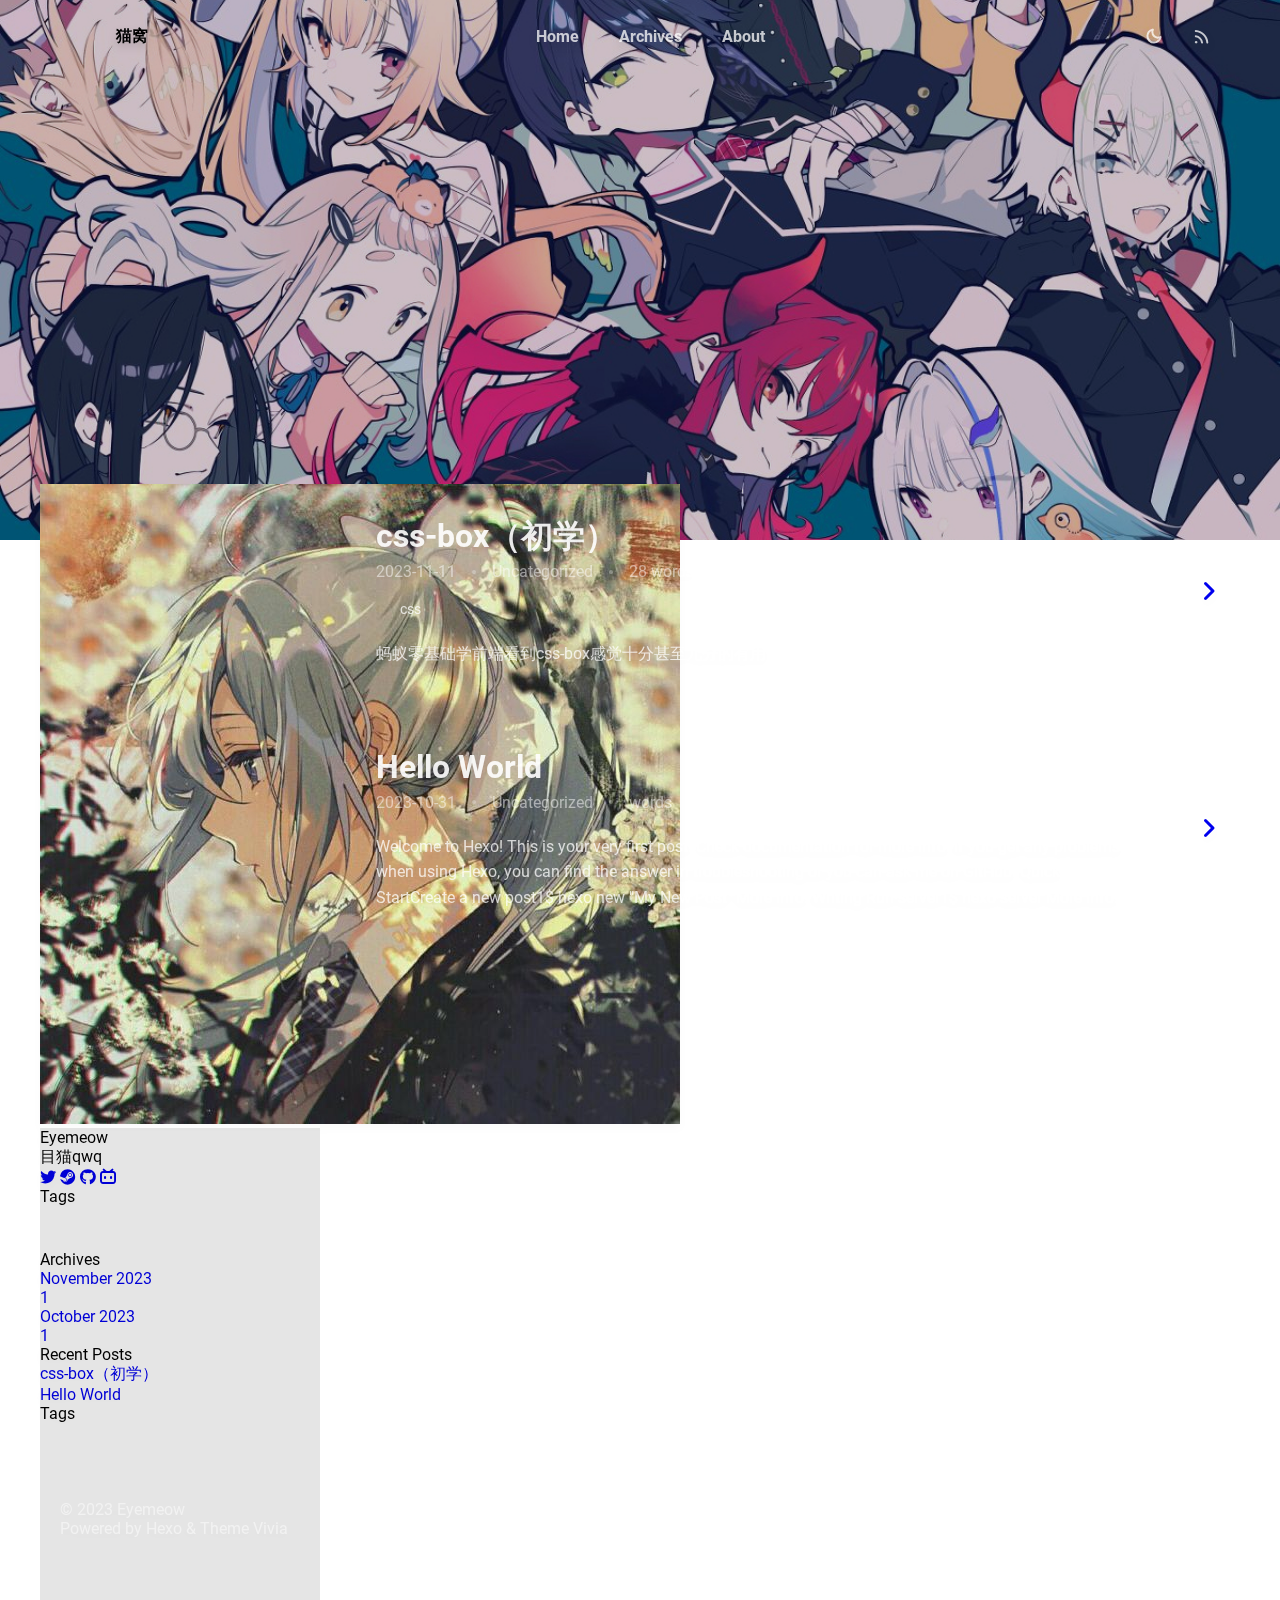
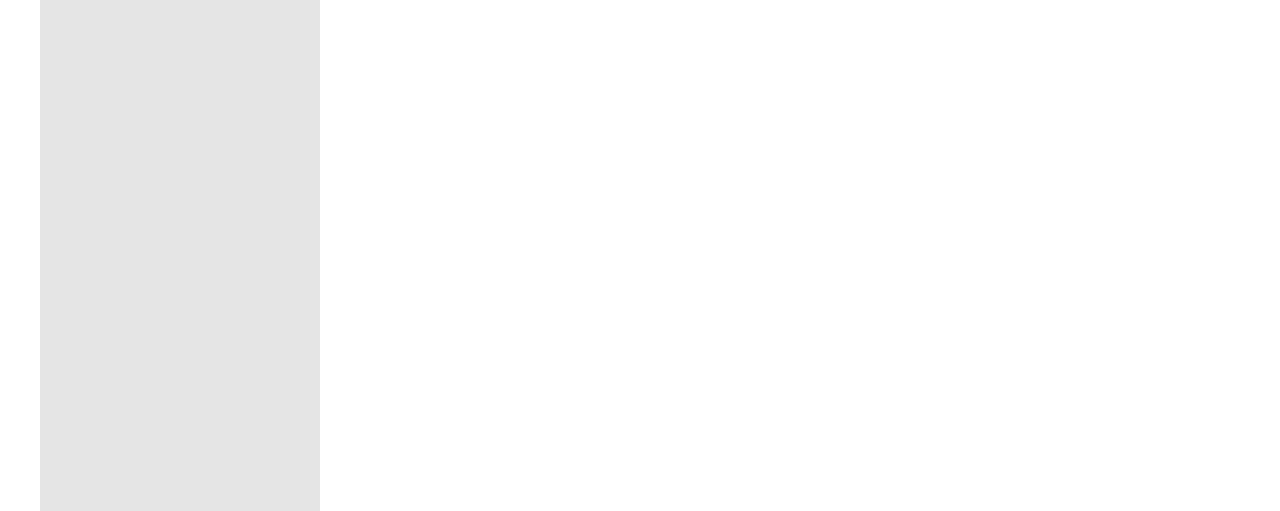
<file: index.html>
<!DOCTYPE html>


<html theme="dark" showBanner="true" hasBanner="true" > 
<link href="/fontawesome/css/fontawesome.css" rel="stylesheet">
<link href="/fontawesome/css/brands.css" rel="stylesheet">
<link href="/fontawesome/css/solid.css" rel="stylesheet">
<script src="/js/color.global.min.js" ></script>
<script src="/js/load-settings.js" ></script>
<head>
  <meta charset="utf-8">
  
  
  

  
  <title>猫窝</title>
  <meta name="viewport" content="width=device-width, initial-scale=1, shrink-to-fit=no">

  <link rel="preload" href="/css/fonts/Roboto-Regular.ttf" as="font" type="font/ttf" crossorigin="anonymous">
  <link rel="preload" href="/css/fonts/Roboto-Bold.ttf" as="font" type="font/ttf" crossorigin="anonymous">

  <meta name="description" content="个人的学习记录和">
<meta property="og:type" content="website">
<meta property="og:title" content="猫窝">
<meta property="og:url" content="http://dioptric233.github.io/index.html">
<meta property="og:site_name" content="猫窝">
<meta property="og:description" content="个人的学习记录和">
<meta property="og:locale">
<meta property="article:author" content="eyemeow">
<meta name="twitter:card" content="summary">
  
    <link rel="alternate" href="/atom.xml" title="猫窝" type="application/atom+xml">
  
  
    <link rel="icon" media="(prefers-color-scheme: light)" href="/images/favicon-light-32.png" sizes="32x32">
    <link rel="icon" media="(prefers-color-scheme: light)" href="/images/favicon-light-128.png" sizes="128x128">
    <link rel="icon" media="(prefers-color-scheme: light)" href="/images/favicon-light-180.png" sizes="180x180">
    <link rel="icon" media="(prefers-color-scheme: light)" href="/images/favicon-light-192.png" sizes="192x192">
    <link rel="icon" media="(prefers-color-scheme: dark)" href="/images/favicon-dark-32.png" sizes="32x32">
    <link rel="icon" media="(prefers-color-scheme: dark)" href="/images/favicon-dark-128.png" sizes="128x128">
    <link rel="icon" media="(prefers-color-scheme: dark)" href="/images/favicon-dark-180.png" sizes="180x180">
    <link rel="icon" media="(prefers-color-scheme: dark)" href="/images/favicon-dark-192.png" sizes="192x192">
  
  
<link rel="stylesheet" href="/css/style.css">

<meta name="generator" content="Hexo 6.3.0"></head>

<body>
  
  
    
<div id="banner" class=" is_home ">
  <img src="/image/background.jpg" itemprop="image">
  <div id="banner-dim"></div>
</div>
 
   
  <div id="main-grid" class="shadow   ">
    <div id="nav" class=" is_home "  >
      <navbar id="navbar">
  <nav id="title-nav">
    <a href="/">
      <div id="vivia-logo">
        <div class="dot"></div>
        <div class="dot"></div>
        <div class="dot"></div>
        <div class="dot"></div>
      </div>
      <div>猫窝 </div>
    </a>
  </nav>
  <nav id="main-nav">
    
      <a class="main-nav-link" href="/">Home</a>
    
      <a class="main-nav-link" href="/archives">Archives</a>
    
      <a class="main-nav-link" href="/about">About</a>
    
  </nav>
  <nav id="sub-nav">
    <a id="theme-btn" class="nav-icon">
      <span class="light-mode-icon"><svg xmlns="http://www.w3.org/2000/svg" height="20" viewBox="0 -960 960 960" width="20"><path d="M438.5-829.913v-48q0-17.452 11.963-29.476 11.964-12.024 29.326-12.024 17.363 0 29.537 12.024t12.174 29.476v48q0 17.452-11.963 29.476-11.964 12.024-29.326 12.024-17.363 0-29.537-12.024T438.5-829.913Zm0 747.826v-48q0-17.452 11.963-29.476 11.964-12.024 29.326-12.024 17.363 0 29.537 12.024t12.174 29.476v48q0 17.452-11.963 29.476-11.964 12.024-29.326 12.024-17.363 0-29.537-12.024T438.5-82.087ZM877.913-438.5h-48q-17.452 0-29.476-11.963-12.024-11.964-12.024-29.326 0-17.363 12.024-29.537t29.476-12.174h48q17.452 0 29.476 11.963 12.024 11.964 12.024 29.326 0 17.363-12.024 29.537T877.913-438.5Zm-747.826 0h-48q-17.452 0-29.476-11.963-12.024-11.964-12.024-29.326 0-17.363 12.024-29.537T82.087-521.5h48q17.452 0 29.476 11.963 12.024 11.964 12.024 29.326 0 17.363-12.024 29.537T130.087-438.5Zm660.174-290.87-34.239 32q-12.913 12.674-29.565 12.174-16.653-.5-29.327-13.174-12.674-12.673-12.554-28.826.12-16.152 12.794-28.826l33-35q12.913-12.674 30.454-12.674t30.163 12.847q12.709 12.846 12.328 30.826-.38 17.98-13.054 30.653ZM262.63-203.978l-32 34q-12.913 12.674-30.454 12.674t-30.163-12.847q-12.709-12.846-12.328-30.826.38-17.98 13.054-30.653l33.239-31q12.913-12.674 29.565-12.174 16.653.5 29.327 13.174 12.674 12.673 12.554 28.826-.12 16.152-12.794 28.826Zm466.74 33.239-32-33.239q-12.674-12.913-12.174-29.565.5-16.653 13.174-29.327 12.673-12.674 28.826-13.054 16.152-.38 28.826 12.294l35 33q12.674 12.913 12.674 30.454t-12.847 30.163q-12.846 12.709-30.826 12.328-17.98-.38-30.653-13.054ZM203.978-697.37l-34-33q-12.674-12.913-13.174-29.945-.5-17.033 12.174-29.707t31.326-13.293q18.653-.62 31.326 13.054l32 34.239q11.674 12.913 11.174 29.565-.5 16.653-13.174 29.327-12.673 12.674-28.826 12.554-16.152-.12-28.826-12.794ZM480-240q-100 0-170-70t-70-170q0-100 70-170t170-70q100 0 170 70t70 170q0 100-70 170t-170 70Zm-.247-82q65.703 0 111.475-46.272Q637-414.544 637-480.247t-45.525-111.228Q545.95-637 480.247-637t-111.475 45.525Q323-545.95 323-480.247t45.525 111.975Q414.05-322 479.753-322ZM481-481Z"/></svg></span>
      <span class="dark-mode-icon"><svg xmlns="http://www.w3.org/2000/svg" height="20" viewBox="0 -960 960 960" width="20"><path d="M480.239-116.413q-152.63 0-258.228-105.478Q116.413-327.37 116.413-480q0-130.935 77.739-227.435t206.304-125.043q43.022-9.631 63.87 10.869t3.478 62.805q-8.891 22.043-14.315 44.463-5.424 22.42-5.424 46.689 0 91.694 64.326 155.879 64.325 64.186 156.218 64.186 24.369 0 46.978-4.946 22.609-4.945 44.413-14.076 42.826-17.369 62.967 1.142 20.142 18.511 10.511 61.054Q807.174-280 712.63-198.206q-94.543 81.793-232.391 81.793Zm0-95q79.783 0 143.337-40.217 63.554-40.218 95.793-108.283-15.608 4.044-31.097 5.326-15.49 1.283-31.859.805-123.706-4.066-210.777-90.539-87.071-86.473-91.614-212.092-.24-16.369.923-31.978 1.164-15.609 5.446-30.978-67.826 32.478-108.282 96.152Q211.652-559.543 211.652-480q0 111.929 78.329 190.258 78.329 78.329 190.258 78.329ZM466.13-465.891Z"/></svg></span>
    </a>
    
      <a id="nav-rss-link" class="nav-icon mobile-hide" href="/atom.xml" title="RSS Feed">
        <svg xmlns="http://www.w3.org/2000/svg" height="20" viewBox="0 -960 960 960" width="20"><path d="M198-120q-25.846 0-44.23-18.384-18.384-18.385-18.384-44.23 0-25.846 18.384-44.23 18.384-18.385 44.23-18.385 25.846 0 44.23 18.385 18.384 18.384 18.384 44.23 0 25.845-18.384 44.23Q223.846-120 198-120Zm538.385 0q-18.846 0-32.923-13.769-14.076-13.769-15.922-33.23-8.692-100.616-51.077-188.654-42.385-88.039-109.885-155.539-67.5-67.501-155.539-109.885Q283-663.462 182.385-672.154q-19.461-1.846-33.23-16.23-13.769-14.385-13.769-33.846t14.076-32.922q14.077-13.461 32.923-12.23 120.076 8.692 226.038 58.768 105.961 50.077 185.73 129.846 79.769 79.769 129.846 185.731 50.077 105.961 58.769 226.038 1.231 18.846-12.538 32.922Q756.461-120 736.385-120Zm-252 0q-18.231 0-32.423-13.461t-18.653-33.538Q418.155-264.23 348.886-333.5q-69.27-69.27-166.501-84.423-20.077-4.462-33.538-18.961-13.461-14.5-13.461-33.346 0-19.076 13.884-33.23 13.884-14.153 33.115-10.922 136.769 15.384 234.384 112.999 97.615 97.615 112.999 234.384 3.231 19.23-10.538 33.115Q505.461-120 484.385-120Z"/></svg>
      </a>
    
    <div id="nav-menu-btn" class="nav-icon">
      <svg xmlns="http://www.w3.org/2000/svg" height="20" viewBox="0 -960 960 960" width="20"><path d="M177.37-252.282q-17.453 0-29.477-11.964-12.024-11.963-12.024-29.326t12.024-29.537q12.024-12.174 29.477-12.174h605.26q17.453 0 29.477 11.964 12.024 11.963 12.024 29.326t-12.024 29.537q-12.024 12.174-29.477 12.174H177.37Zm0-186.218q-17.453 0-29.477-11.963-12.024-11.964-12.024-29.326 0-17.363 12.024-29.537T177.37-521.5h605.26q17.453 0 29.477 11.963 12.024 11.964 12.024 29.326 0 17.363-12.024 29.537T782.63-438.5H177.37Zm0-186.217q-17.453 0-29.477-11.964-12.024-11.963-12.024-29.326t12.024-29.537q12.024-12.174 29.477-12.174h605.26q17.453 0 29.477 11.964 12.024 11.963 12.024 29.326t-12.024 29.537q-12.024 12.174-29.477 12.174H177.37Z"/></svg>
    </div>
  </nav>
</navbar>
<div id="nav-dropdown" class="hidden">
  <div id="dropdown-link-list">
    
      <a class="nav-dropdown-link" href="/">Home</a>
    
      <a class="nav-dropdown-link" href="/archives">Archives</a>
    
      <a class="nav-dropdown-link" href="/about">About</a>
    
    
      <a class="nav-dropdown-link" href="/atom.xml" title="RSS Feed">RSS</a>
     
    </div>
</div>
<script>
  let dropdownBtn = document.getElementById("nav-menu-btn");
  let dropdownEle = document.getElementById("nav-dropdown");
  dropdownBtn.onclick = function() {
    dropdownEle.classList.toggle("hidden");
  }
</script>
    </div>
    <div id="sidebar-wrapper">
      <sidebar id="sidebar">
  
    <div class="widget-wrap">
  <div class="info-card">
    <div class="avatar">
      
        <image src=/image/ava.jpg></image>
      
      <div class="img-dim"></div>
    </div>
    <div class="info">
      <div class="username">Eyemeow </div>
      <div class="dot"></div>
      <div class="subtitle">目猫qwq </div>
      <div class="link-list">
        
          <a class="link-btn" target="_blank" rel="noopener" href="https://twitter.com" title="Twitter"><i class="fa-brands fa-twitter"></i></a>
        
          <a class="link-btn" target="_blank" rel="noopener" href="https://store.steampowered.com" title="Steam"><i class="fa-brands fa-steam"></i></a>
        
          <a class="link-btn" target="_blank" rel="noopener" href="https://github.com" title="GitHub"><i class="fa-brands fa-github"></i></a>
        
          <a class="link-btn" target="_blank" rel="noopener" href="https://space.bilibili.com/170084258?spm_id_from=333.788.0.0" title="BiliBili"><i class="fa-brands fa-bilibili"></i></a>
         
      </div>  
    </div>
  </div>
</div>

  
  <div class="sticky">
    
      



    
      
  <div class="widget-wrap">
    <div class="widget">
      <h3 class="widget-title">Tags</h3>
      <ul class="widget-tag-list" itemprop="keywords"><li class="widget-tag-list-item"><a class="widget-tag-list-link" href="/tags/css/" rel="tag">css</a></li></ul>
    </div>
  </div>


    
      
  <div class="widget-wrap">
    <div class="widget">
      <h3 class="widget-title">Archives</h3>
      
      
        <a class="archive-link" href="/archives/2023/11 ">
          November 2023 
          <div class="archive-count">1 </div>
        </a>
      
        <a class="archive-link" href="/archives/2023/10 ">
          October 2023 
          <div class="archive-count">1 </div>
        </a>
      
    </div>
  </div>


    
      
  <div class="widget-wrap">
    <div class="widget">
      <h3 class="widget-title">Recent Posts</h3>
      <ul>
        
          <a class="recent-link" href="/2023/11/11/post/" title="css-box（初学）" >
            <div class="recent-link-text">
              css-box（初学）
            </div>
          </a>
        
          <a class="recent-link" href="/2023/10/31/hello-world/" title="Hello World" >
            <div class="recent-link-text">
              Hello World
            </div>
          </a>
        
      </ul>
    </div>
  </div>

    
      
  <div class="widget-wrap">
    <div class="widget">
      <h3 class="widget-title">Tags</h3>
      <ul class="widget-tag-list" itemprop="keywords"><li class="widget-tag-list-item"><a class="widget-tag-list-link" href="/tags/css/" rel="tag">css</a></li></ul>
    </div>
  </div>


    
  </div>
</sidebar>
    </div>
    <div id="content-body">
      
   

<article id="post-post" class="h-entry article article-type-post" itemprop="blogPost" itemscope itemtype="https://schema.org/BlogPosting">
   
  <div class="article-inner">
    <div class="article-main">
      <header class="article-header">
        
<div class="main-title-bar">
  <div class="main-title-dot"></div>
  
    
      <h1 itemprop="name">
        <a class="p-name article-title" href="/2023/11/11/post/">css-box（初学）</a>
      </h1>
    
  
</div>

        <div class='meta-info-bar'>
          <div class="meta-info">
  <time class="dt-published" datetime="2023-11-11T03:00:44.000Z" itemprop="datePublished">2023-11-11</time>
</div>
          <div class="need-seperator meta-info">
            <div class="meta-cate-flex">
  
    Uncategorized 
   
</div>
  
          </div>
          <div class="wordcount need-seperator meta-info">
            28 words 
          </div>
        </div>
        
  <ul class="article-tag-list" itemprop="keywords"><li class="article-tag-list-item"><a class="article-tag-list-link" href="/tags/css/" rel="tag">css</a></li></ul>

      </header>
      <div class="e-content article-entry" itemprop="articleBody">
        
          <div class="truncate-text">
            蚂蚁零基础学前端看到css-box感觉十分甚至九分的有用  
          </div>
        
      </div>

         
    </div>
    
     
    <a class="right-panel  non-pic  "
      
      href="/2023/11/11/post/" 
    >
       
      <i class="fa-solid fa-angle-right non-pic"></i>
       
    </a>
     
  </div>
  
</article>

 

   

<article id="post-hello-world" class="h-entry article article-type-post" itemprop="blogPost" itemscope itemtype="https://schema.org/BlogPosting">
   
  <div class="article-inner">
    <div class="article-main">
      <header class="article-header">
        
<div class="main-title-bar">
  <div class="main-title-dot"></div>
  
    
      <h1 itemprop="name">
        <a class="p-name article-title" href="/2023/10/31/hello-world/">Hello World</a>
      </h1>
    
  
</div>

        <div class='meta-info-bar'>
          <div class="meta-info">
  <time class="dt-published" datetime="2023-10-31T14:02:21.610Z" itemprop="datePublished">2023-10-31</time>
</div>
          <div class="need-seperator meta-info">
            <div class="meta-cate-flex">
  
    Uncategorized 
   
</div>
  
          </div>
          <div class="wordcount need-seperator meta-info">
             words 
          </div>
        </div>
        
      </header>
      <div class="e-content article-entry" itemprop="articleBody">
        
          <div class="truncate-text">
            Welcome to Hexo! This is your very first post. Check documentation for more info. If you get any problems when using Hexo, you can find the answer in troubleshooting or you can ask me on GitHub.
Quick StartCreate a new post1$ hexo new &quot;My New Post&quot;

More info: Writing
Run server1$ hexo server

More info: Server
Generate static files1$ hexo generate

More info: Generating
Deploy to remote sites1$ hexo deploy

More info: Deployment
  
          </div>
        
      </div>

         
    </div>
    
     
    <a class="right-panel  non-pic  "
      
      href="/2023/10/31/hello-world/" 
    >
       
      <i class="fa-solid fa-angle-right non-pic"></i>
       
    </a>
     
  </div>
  
</article>

 



    </div>
    <div id="footer-wrapper">
      <footer id="footer">
  
  <div id="footer-info" class="inner">
    
    &copy; 2023 Eyemeow<br>
    Powered by <a href="https://hexo.io/" target="_blank">Hexo</a> & Theme <a target="_blank" rel="noopener" href="https://github.com/saicaca/hexo-theme-vivia">Vivia</a>
  </div>
</footer>

    </div>
    <div class="back-to-top-wrapper">
    <button id="back-to-top-btn" class="back-to-top-btn hide" onclick="topFunction()">
        <i class="fa-solid fa-angle-up"></i>
    </button>
</div>

<script>
    function topFunction() {
        window.scroll({ top: 0, behavior: 'smooth' });
    }
    let btn = document.getElementById('back-to-top-btn');
    function scrollFunction() {
        if (document.body.scrollTop > 600 || document.documentElement.scrollTop > 600) {
            btn.classList.remove('hide')
        } else {
            btn.classList.add('hide')
        }
    }
    window.onscroll = function() {
        scrollFunction();
    }
</script>

  </div>
  <script src="/js/light-dark-switch.js"></script>
</body>
</html>
</file>
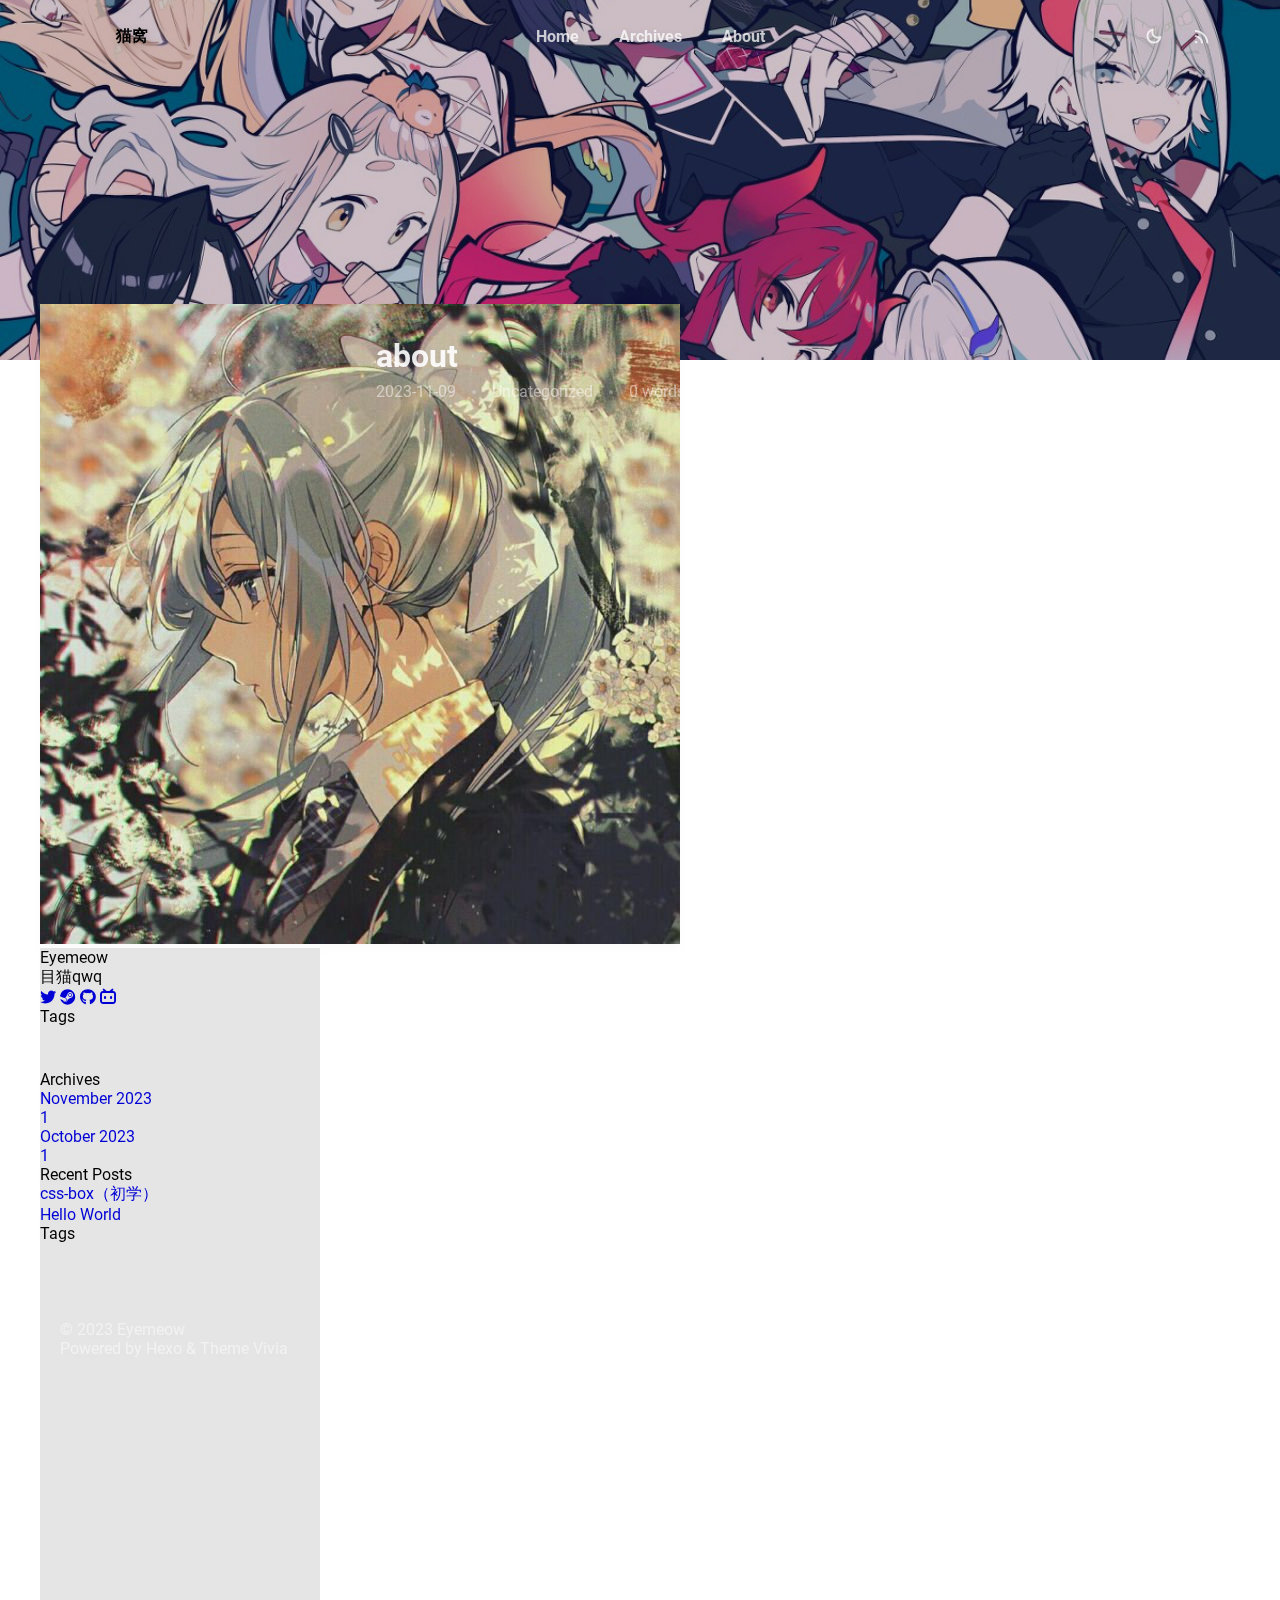
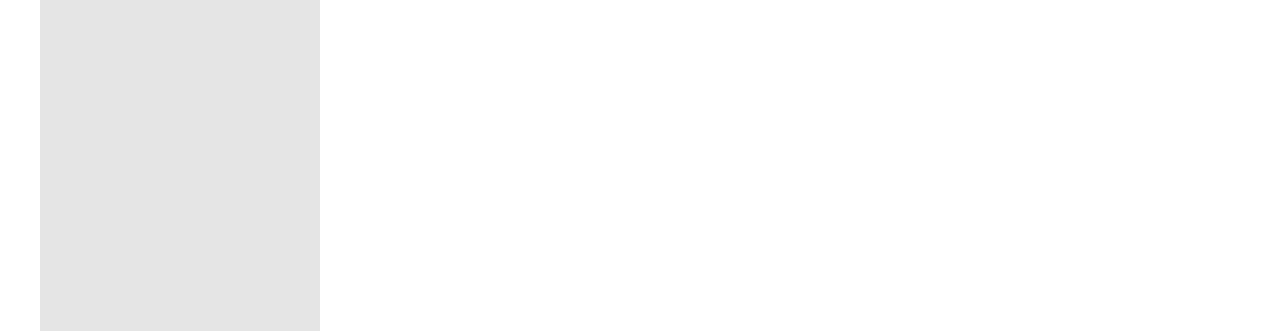
<file: about/index.html>
<!DOCTYPE html>


<html theme="dark" showBanner="true" hasBanner="true" > 
<link href="/fontawesome/css/fontawesome.css" rel="stylesheet">
<link href="/fontawesome/css/brands.css" rel="stylesheet">
<link href="/fontawesome/css/solid.css" rel="stylesheet">
<script src="/js/color.global.min.js" ></script>
<script src="/js/load-settings.js" ></script>
<head>
  <meta charset="utf-8">
  
  
  

  
  <title>about | 猫窝</title>
  <meta name="viewport" content="width=device-width, initial-scale=1, shrink-to-fit=no">

  <link rel="preload" href="/css/fonts/Roboto-Regular.ttf" as="font" type="font/ttf" crossorigin="anonymous">
  <link rel="preload" href="/css/fonts/Roboto-Bold.ttf" as="font" type="font/ttf" crossorigin="anonymous">

  <meta name="description" content="个人的学习记录和">
<meta property="og:type" content="website">
<meta property="og:title" content="about">
<meta property="og:url" content="http://dioptric233.github.io/about/index.html">
<meta property="og:site_name" content="猫窝">
<meta property="og:description" content="个人的学习记录和">
<meta property="og:locale">
<meta property="article:published_time" content="2023-11-09T13:53:37.000Z">
<meta property="article:modified_time" content="2023-11-09T13:53:37.758Z">
<meta property="article:author" content="eyemeow">
<meta name="twitter:card" content="summary">
  
    <link rel="alternate" href="/atom.xml" title="猫窝" type="application/atom+xml">
  
  
    <link rel="icon" media="(prefers-color-scheme: light)" href="/images/favicon-light-32.png" sizes="32x32">
    <link rel="icon" media="(prefers-color-scheme: light)" href="/images/favicon-light-128.png" sizes="128x128">
    <link rel="icon" media="(prefers-color-scheme: light)" href="/images/favicon-light-180.png" sizes="180x180">
    <link rel="icon" media="(prefers-color-scheme: light)" href="/images/favicon-light-192.png" sizes="192x192">
    <link rel="icon" media="(prefers-color-scheme: dark)" href="/images/favicon-dark-32.png" sizes="32x32">
    <link rel="icon" media="(prefers-color-scheme: dark)" href="/images/favicon-dark-128.png" sizes="128x128">
    <link rel="icon" media="(prefers-color-scheme: dark)" href="/images/favicon-dark-180.png" sizes="180x180">
    <link rel="icon" media="(prefers-color-scheme: dark)" href="/images/favicon-dark-192.png" sizes="192x192">
  
  
<link rel="stylesheet" href="/css/style.css">

<meta name="generator" content="Hexo 6.3.0"></head>

<body>
  
  
    
<div id="banner" class="">
  <img src="/image/background.jpg" itemprop="image">
  <div id="banner-dim"></div>
</div>
 
   
  <div id="main-grid" class="shadow   ">
    <div id="nav" class=""  >
      <navbar id="navbar">
  <nav id="title-nav">
    <a href="/">
      <div id="vivia-logo">
        <div class="dot"></div>
        <div class="dot"></div>
        <div class="dot"></div>
        <div class="dot"></div>
      </div>
      <div>猫窝 </div>
    </a>
  </nav>
  <nav id="main-nav">
    
      <a class="main-nav-link" href="/">Home</a>
    
      <a class="main-nav-link" href="/archives">Archives</a>
    
      <a class="main-nav-link" href="/about">About</a>
    
  </nav>
  <nav id="sub-nav">
    <a id="theme-btn" class="nav-icon">
      <span class="light-mode-icon"><svg xmlns="http://www.w3.org/2000/svg" height="20" viewBox="0 -960 960 960" width="20"><path d="M438.5-829.913v-48q0-17.452 11.963-29.476 11.964-12.024 29.326-12.024 17.363 0 29.537 12.024t12.174 29.476v48q0 17.452-11.963 29.476-11.964 12.024-29.326 12.024-17.363 0-29.537-12.024T438.5-829.913Zm0 747.826v-48q0-17.452 11.963-29.476 11.964-12.024 29.326-12.024 17.363 0 29.537 12.024t12.174 29.476v48q0 17.452-11.963 29.476-11.964 12.024-29.326 12.024-17.363 0-29.537-12.024T438.5-82.087ZM877.913-438.5h-48q-17.452 0-29.476-11.963-12.024-11.964-12.024-29.326 0-17.363 12.024-29.537t29.476-12.174h48q17.452 0 29.476 11.963 12.024 11.964 12.024 29.326 0 17.363-12.024 29.537T877.913-438.5Zm-747.826 0h-48q-17.452 0-29.476-11.963-12.024-11.964-12.024-29.326 0-17.363 12.024-29.537T82.087-521.5h48q17.452 0 29.476 11.963 12.024 11.964 12.024 29.326 0 17.363-12.024 29.537T130.087-438.5Zm660.174-290.87-34.239 32q-12.913 12.674-29.565 12.174-16.653-.5-29.327-13.174-12.674-12.673-12.554-28.826.12-16.152 12.794-28.826l33-35q12.913-12.674 30.454-12.674t30.163 12.847q12.709 12.846 12.328 30.826-.38 17.98-13.054 30.653ZM262.63-203.978l-32 34q-12.913 12.674-30.454 12.674t-30.163-12.847q-12.709-12.846-12.328-30.826.38-17.98 13.054-30.653l33.239-31q12.913-12.674 29.565-12.174 16.653.5 29.327 13.174 12.674 12.673 12.554 28.826-.12 16.152-12.794 28.826Zm466.74 33.239-32-33.239q-12.674-12.913-12.174-29.565.5-16.653 13.174-29.327 12.673-12.674 28.826-13.054 16.152-.38 28.826 12.294l35 33q12.674 12.913 12.674 30.454t-12.847 30.163q-12.846 12.709-30.826 12.328-17.98-.38-30.653-13.054ZM203.978-697.37l-34-33q-12.674-12.913-13.174-29.945-.5-17.033 12.174-29.707t31.326-13.293q18.653-.62 31.326 13.054l32 34.239q11.674 12.913 11.174 29.565-.5 16.653-13.174 29.327-12.673 12.674-28.826 12.554-16.152-.12-28.826-12.794ZM480-240q-100 0-170-70t-70-170q0-100 70-170t170-70q100 0 170 70t70 170q0 100-70 170t-170 70Zm-.247-82q65.703 0 111.475-46.272Q637-414.544 637-480.247t-45.525-111.228Q545.95-637 480.247-637t-111.475 45.525Q323-545.95 323-480.247t45.525 111.975Q414.05-322 479.753-322ZM481-481Z"/></svg></span>
      <span class="dark-mode-icon"><svg xmlns="http://www.w3.org/2000/svg" height="20" viewBox="0 -960 960 960" width="20"><path d="M480.239-116.413q-152.63 0-258.228-105.478Q116.413-327.37 116.413-480q0-130.935 77.739-227.435t206.304-125.043q43.022-9.631 63.87 10.869t3.478 62.805q-8.891 22.043-14.315 44.463-5.424 22.42-5.424 46.689 0 91.694 64.326 155.879 64.325 64.186 156.218 64.186 24.369 0 46.978-4.946 22.609-4.945 44.413-14.076 42.826-17.369 62.967 1.142 20.142 18.511 10.511 61.054Q807.174-280 712.63-198.206q-94.543 81.793-232.391 81.793Zm0-95q79.783 0 143.337-40.217 63.554-40.218 95.793-108.283-15.608 4.044-31.097 5.326-15.49 1.283-31.859.805-123.706-4.066-210.777-90.539-87.071-86.473-91.614-212.092-.24-16.369.923-31.978 1.164-15.609 5.446-30.978-67.826 32.478-108.282 96.152Q211.652-559.543 211.652-480q0 111.929 78.329 190.258 78.329 78.329 190.258 78.329ZM466.13-465.891Z"/></svg></span>
    </a>
    
      <a id="nav-rss-link" class="nav-icon mobile-hide" href="/atom.xml" title="RSS Feed">
        <svg xmlns="http://www.w3.org/2000/svg" height="20" viewBox="0 -960 960 960" width="20"><path d="M198-120q-25.846 0-44.23-18.384-18.384-18.385-18.384-44.23 0-25.846 18.384-44.23 18.384-18.385 44.23-18.385 25.846 0 44.23 18.385 18.384 18.384 18.384 44.23 0 25.845-18.384 44.23Q223.846-120 198-120Zm538.385 0q-18.846 0-32.923-13.769-14.076-13.769-15.922-33.23-8.692-100.616-51.077-188.654-42.385-88.039-109.885-155.539-67.5-67.501-155.539-109.885Q283-663.462 182.385-672.154q-19.461-1.846-33.23-16.23-13.769-14.385-13.769-33.846t14.076-32.922q14.077-13.461 32.923-12.23 120.076 8.692 226.038 58.768 105.961 50.077 185.73 129.846 79.769 79.769 129.846 185.731 50.077 105.961 58.769 226.038 1.231 18.846-12.538 32.922Q756.461-120 736.385-120Zm-252 0q-18.231 0-32.423-13.461t-18.653-33.538Q418.155-264.23 348.886-333.5q-69.27-69.27-166.501-84.423-20.077-4.462-33.538-18.961-13.461-14.5-13.461-33.346 0-19.076 13.884-33.23 13.884-14.153 33.115-10.922 136.769 15.384 234.384 112.999 97.615 97.615 112.999 234.384 3.231 19.23-10.538 33.115Q505.461-120 484.385-120Z"/></svg>
      </a>
    
    <div id="nav-menu-btn" class="nav-icon">
      <svg xmlns="http://www.w3.org/2000/svg" height="20" viewBox="0 -960 960 960" width="20"><path d="M177.37-252.282q-17.453 0-29.477-11.964-12.024-11.963-12.024-29.326t12.024-29.537q12.024-12.174 29.477-12.174h605.26q17.453 0 29.477 11.964 12.024 11.963 12.024 29.326t-12.024 29.537q-12.024 12.174-29.477 12.174H177.37Zm0-186.218q-17.453 0-29.477-11.963-12.024-11.964-12.024-29.326 0-17.363 12.024-29.537T177.37-521.5h605.26q17.453 0 29.477 11.963 12.024 11.964 12.024 29.326 0 17.363-12.024 29.537T782.63-438.5H177.37Zm0-186.217q-17.453 0-29.477-11.964-12.024-11.963-12.024-29.326t12.024-29.537q12.024-12.174 29.477-12.174h605.26q17.453 0 29.477 11.964 12.024 11.963 12.024 29.326t-12.024 29.537q-12.024 12.174-29.477 12.174H177.37Z"/></svg>
    </div>
  </nav>
</navbar>
<div id="nav-dropdown" class="hidden">
  <div id="dropdown-link-list">
    
      <a class="nav-dropdown-link" href="/">Home</a>
    
      <a class="nav-dropdown-link" href="/archives">Archives</a>
    
      <a class="nav-dropdown-link" href="/about">About</a>
    
    
      <a class="nav-dropdown-link" href="/atom.xml" title="RSS Feed">RSS</a>
     
    </div>
</div>
<script>
  let dropdownBtn = document.getElementById("nav-menu-btn");
  let dropdownEle = document.getElementById("nav-dropdown");
  dropdownBtn.onclick = function() {
    dropdownEle.classList.toggle("hidden");
  }
</script>
    </div>
    <div id="sidebar-wrapper">
      <sidebar id="sidebar">
  
    <div class="widget-wrap">
  <div class="info-card">
    <div class="avatar">
      
        <image src=/image/ava.jpg></image>
      
      <div class="img-dim"></div>
    </div>
    <div class="info">
      <div class="username">Eyemeow </div>
      <div class="dot"></div>
      <div class="subtitle">目猫qwq </div>
      <div class="link-list">
        
          <a class="link-btn" target="_blank" rel="noopener" href="https://twitter.com" title="Twitter"><i class="fa-brands fa-twitter"></i></a>
        
          <a class="link-btn" target="_blank" rel="noopener" href="https://store.steampowered.com" title="Steam"><i class="fa-brands fa-steam"></i></a>
        
          <a class="link-btn" target="_blank" rel="noopener" href="https://github.com" title="GitHub"><i class="fa-brands fa-github"></i></a>
        
          <a class="link-btn" target="_blank" rel="noopener" href="https://space.bilibili.com/170084258?spm_id_from=333.788.0.0" title="BiliBili"><i class="fa-brands fa-bilibili"></i></a>
         
      </div>  
    </div>
  </div>
</div>

  
  <div class="sticky">
    
      



    
      
  <div class="widget-wrap">
    <div class="widget">
      <h3 class="widget-title">Tags</h3>
      <ul class="widget-tag-list" itemprop="keywords"><li class="widget-tag-list-item"><a class="widget-tag-list-link" href="/tags/css/" rel="tag">css</a></li></ul>
    </div>
  </div>


    
      
  <div class="widget-wrap">
    <div class="widget">
      <h3 class="widget-title">Archives</h3>
      
      
        <a class="archive-link" href="/archives/2023/11 ">
          November 2023 
          <div class="archive-count">1 </div>
        </a>
      
        <a class="archive-link" href="/archives/2023/10 ">
          October 2023 
          <div class="archive-count">1 </div>
        </a>
      
    </div>
  </div>


    
      
  <div class="widget-wrap">
    <div class="widget">
      <h3 class="widget-title">Recent Posts</h3>
      <ul>
        
          <a class="recent-link" href="/2023/11/11/post/" title="css-box（初学）" >
            <div class="recent-link-text">
              css-box（初学）
            </div>
          </a>
        
          <a class="recent-link" href="/2023/10/31/hello-world/" title="Hello World" >
            <div class="recent-link-text">
              Hello World
            </div>
          </a>
        
      </ul>
    </div>
  </div>

    
      
  <div class="widget-wrap">
    <div class="widget">
      <h3 class="widget-title">Tags</h3>
      <ul class="widget-tag-list" itemprop="keywords"><li class="widget-tag-list-item"><a class="widget-tag-list-link" href="/tags/css/" rel="tag">css</a></li></ul>
    </div>
  </div>


    
  </div>
</sidebar>
    </div>
    <div id="content-body">
       

<article id="page-" class="h-entry article article-type-page" itemprop="blogPost" itemscope itemtype="https://schema.org/BlogPosting">
   
  <div class="article-inner">
    <div class="article-main">
      <header class="article-header">
        
<div class="main-title-bar">
  <div class="main-title-dot"></div>
  
    
      <h1 class="p-name article-title" itemprop="headline name">
        about
      </h1>
    
  
</div>

        <div class='meta-info-bar'>
          <div class="meta-info">
  <time class="dt-published" datetime="2023-11-09T13:53:37.000Z" itemprop="datePublished">2023-11-09</time>
</div>
          <div class="need-seperator meta-info">
            <div class="meta-cate-flex">
  
    Uncategorized 
   
</div>
  
          </div>
          <div class="wordcount need-seperator meta-info">
            0 words 
          </div>
        </div>
        
      </header>
      <div class="e-content article-entry" itemprop="articleBody">
        
          
        
      </div>

         
    </div>
    
     
  </div>
  
    

  
</article>

 
    </div>
    <div id="footer-wrapper">
      <footer id="footer">
  
  <div id="footer-info" class="inner">
    
    &copy; 2023 Eyemeow<br>
    Powered by <a href="https://hexo.io/" target="_blank">Hexo</a> & Theme <a target="_blank" rel="noopener" href="https://github.com/saicaca/hexo-theme-vivia">Vivia</a>
  </div>
</footer>

    </div>
    <div class="back-to-top-wrapper">
    <button id="back-to-top-btn" class="back-to-top-btn hide" onclick="topFunction()">
        <i class="fa-solid fa-angle-up"></i>
    </button>
</div>

<script>
    function topFunction() {
        window.scroll({ top: 0, behavior: 'smooth' });
    }
    let btn = document.getElementById('back-to-top-btn');
    function scrollFunction() {
        if (document.body.scrollTop > 600 || document.documentElement.scrollTop > 600) {
            btn.classList.remove('hide')
        } else {
            btn.classList.add('hide')
        }
    }
    window.onscroll = function() {
        scrollFunction();
    }
</script>

  </div>
  <script src="/js/light-dark-switch.js"></script>
</body>
</html>
</file>
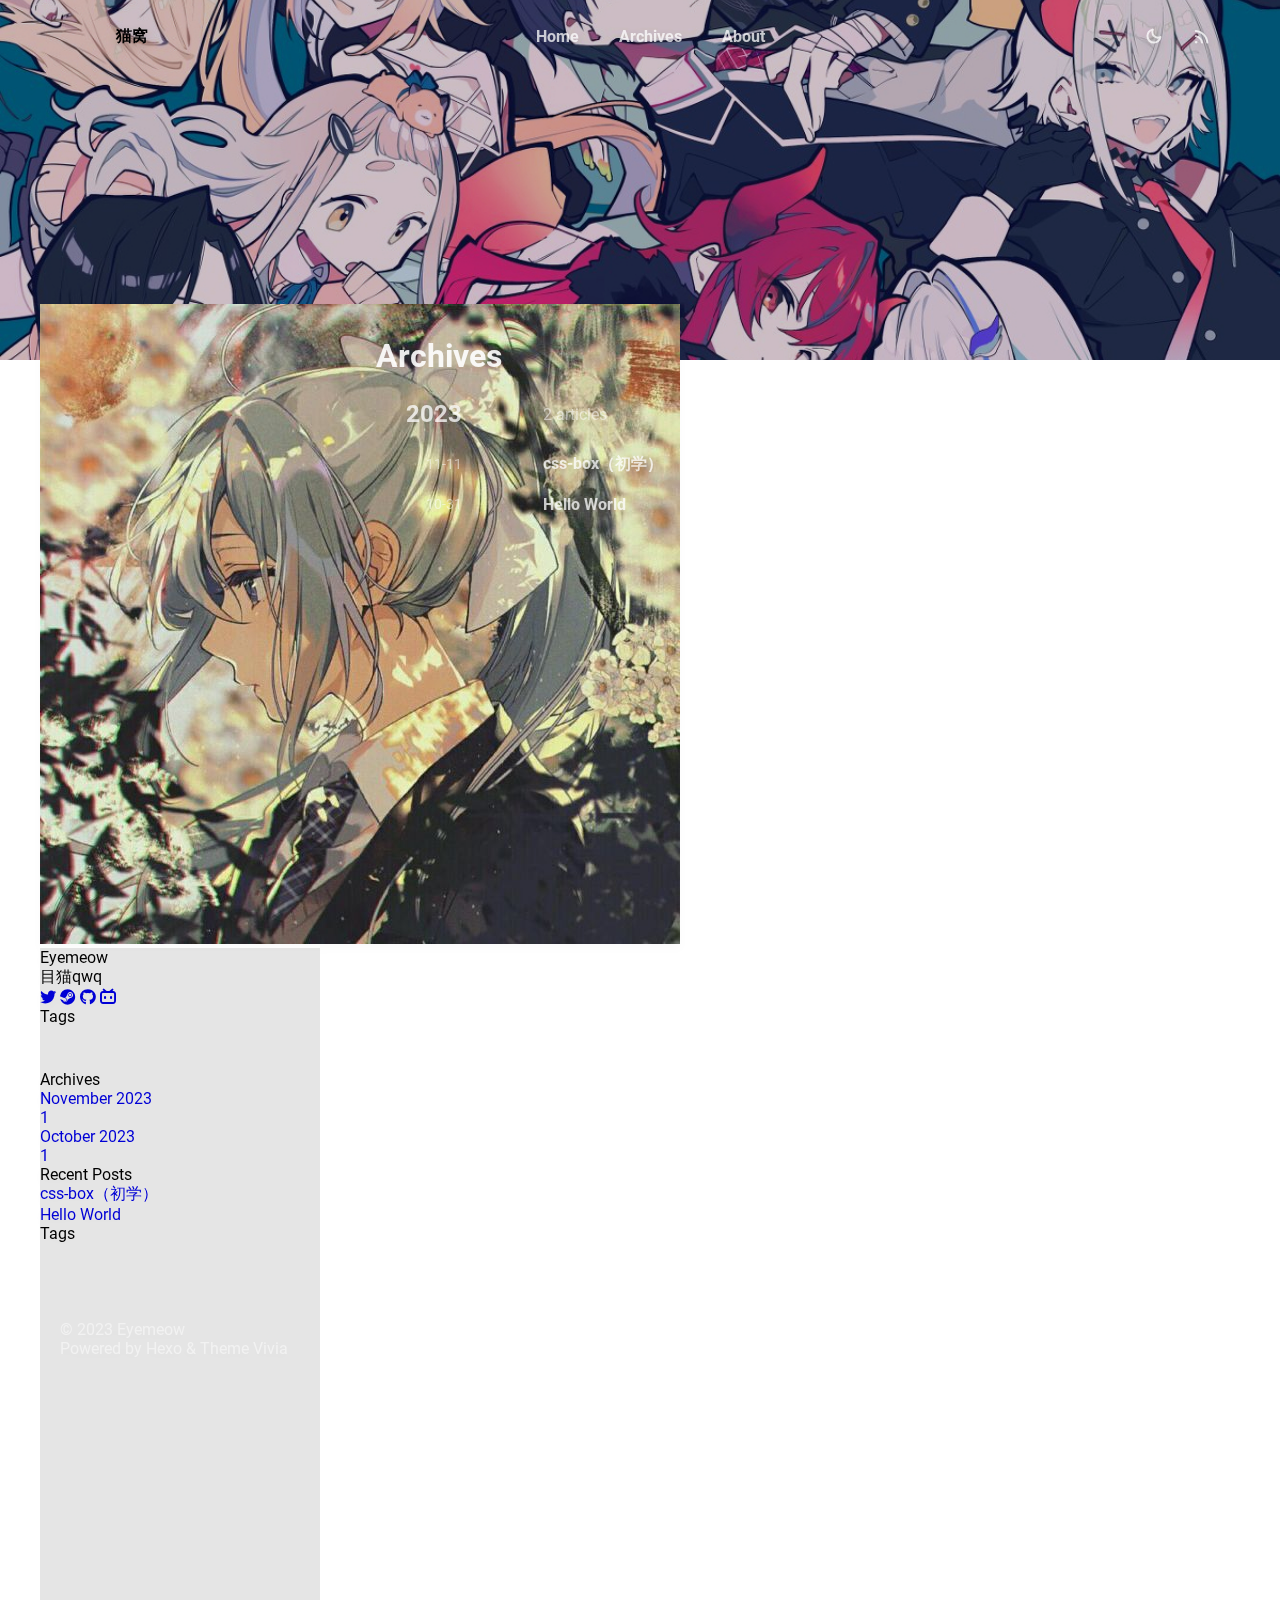
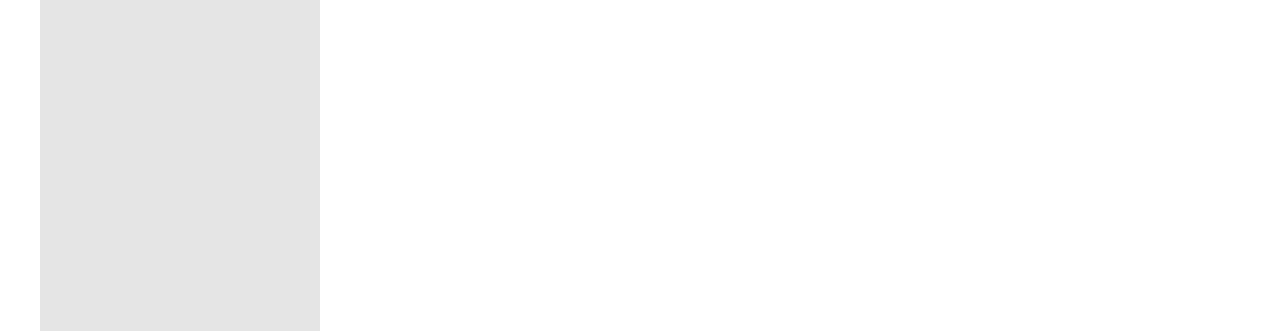
<file: archives/index.html>
<!DOCTYPE html>


<html theme="dark" showBanner="true" hasBanner="true" > 
<link href="/fontawesome/css/fontawesome.css" rel="stylesheet">
<link href="/fontawesome/css/brands.css" rel="stylesheet">
<link href="/fontawesome/css/solid.css" rel="stylesheet">
<script src="/js/color.global.min.js" ></script>
<script src="/js/load-settings.js" ></script>
<head>
  <meta charset="utf-8">
  
  
  

  
  <title>Archives | 猫窝</title>
  <meta name="viewport" content="width=device-width, initial-scale=1, shrink-to-fit=no">

  <link rel="preload" href="/css/fonts/Roboto-Regular.ttf" as="font" type="font/ttf" crossorigin="anonymous">
  <link rel="preload" href="/css/fonts/Roboto-Bold.ttf" as="font" type="font/ttf" crossorigin="anonymous">

  <meta name="description" content="个人的学习记录和">
<meta property="og:type" content="website">
<meta property="og:title" content="猫窝">
<meta property="og:url" content="http://dioptric233.github.io/archives/index.html">
<meta property="og:site_name" content="猫窝">
<meta property="og:description" content="个人的学习记录和">
<meta property="og:locale">
<meta property="article:author" content="eyemeow">
<meta name="twitter:card" content="summary">
  
    <link rel="alternate" href="/atom.xml" title="猫窝" type="application/atom+xml">
  
  
    <link rel="icon" media="(prefers-color-scheme: light)" href="/images/favicon-light-32.png" sizes="32x32">
    <link rel="icon" media="(prefers-color-scheme: light)" href="/images/favicon-light-128.png" sizes="128x128">
    <link rel="icon" media="(prefers-color-scheme: light)" href="/images/favicon-light-180.png" sizes="180x180">
    <link rel="icon" media="(prefers-color-scheme: light)" href="/images/favicon-light-192.png" sizes="192x192">
    <link rel="icon" media="(prefers-color-scheme: dark)" href="/images/favicon-dark-32.png" sizes="32x32">
    <link rel="icon" media="(prefers-color-scheme: dark)" href="/images/favicon-dark-128.png" sizes="128x128">
    <link rel="icon" media="(prefers-color-scheme: dark)" href="/images/favicon-dark-180.png" sizes="180x180">
    <link rel="icon" media="(prefers-color-scheme: dark)" href="/images/favicon-dark-192.png" sizes="192x192">
  
  
<link rel="stylesheet" href="/css/style.css">

<meta name="generator" content="Hexo 6.3.0"></head>

<body>
  
  
    
<div id="banner" class="">
  <img src="/image/background.jpg" itemprop="image">
  <div id="banner-dim"></div>
</div>
 
   
  <div id="main-grid" class="shadow   ">
    <div id="nav" class=""  >
      <navbar id="navbar">
  <nav id="title-nav">
    <a href="/">
      <div id="vivia-logo">
        <div class="dot"></div>
        <div class="dot"></div>
        <div class="dot"></div>
        <div class="dot"></div>
      </div>
      <div>猫窝 </div>
    </a>
  </nav>
  <nav id="main-nav">
    
      <a class="main-nav-link" href="/">Home</a>
    
      <a class="main-nav-link" href="/archives">Archives</a>
    
      <a class="main-nav-link" href="/about">About</a>
    
  </nav>
  <nav id="sub-nav">
    <a id="theme-btn" class="nav-icon">
      <span class="light-mode-icon"><svg xmlns="http://www.w3.org/2000/svg" height="20" viewBox="0 -960 960 960" width="20"><path d="M438.5-829.913v-48q0-17.452 11.963-29.476 11.964-12.024 29.326-12.024 17.363 0 29.537 12.024t12.174 29.476v48q0 17.452-11.963 29.476-11.964 12.024-29.326 12.024-17.363 0-29.537-12.024T438.5-829.913Zm0 747.826v-48q0-17.452 11.963-29.476 11.964-12.024 29.326-12.024 17.363 0 29.537 12.024t12.174 29.476v48q0 17.452-11.963 29.476-11.964 12.024-29.326 12.024-17.363 0-29.537-12.024T438.5-82.087ZM877.913-438.5h-48q-17.452 0-29.476-11.963-12.024-11.964-12.024-29.326 0-17.363 12.024-29.537t29.476-12.174h48q17.452 0 29.476 11.963 12.024 11.964 12.024 29.326 0 17.363-12.024 29.537T877.913-438.5Zm-747.826 0h-48q-17.452 0-29.476-11.963-12.024-11.964-12.024-29.326 0-17.363 12.024-29.537T82.087-521.5h48q17.452 0 29.476 11.963 12.024 11.964 12.024 29.326 0 17.363-12.024 29.537T130.087-438.5Zm660.174-290.87-34.239 32q-12.913 12.674-29.565 12.174-16.653-.5-29.327-13.174-12.674-12.673-12.554-28.826.12-16.152 12.794-28.826l33-35q12.913-12.674 30.454-12.674t30.163 12.847q12.709 12.846 12.328 30.826-.38 17.98-13.054 30.653ZM262.63-203.978l-32 34q-12.913 12.674-30.454 12.674t-30.163-12.847q-12.709-12.846-12.328-30.826.38-17.98 13.054-30.653l33.239-31q12.913-12.674 29.565-12.174 16.653.5 29.327 13.174 12.674 12.673 12.554 28.826-.12 16.152-12.794 28.826Zm466.74 33.239-32-33.239q-12.674-12.913-12.174-29.565.5-16.653 13.174-29.327 12.673-12.674 28.826-13.054 16.152-.38 28.826 12.294l35 33q12.674 12.913 12.674 30.454t-12.847 30.163q-12.846 12.709-30.826 12.328-17.98-.38-30.653-13.054ZM203.978-697.37l-34-33q-12.674-12.913-13.174-29.945-.5-17.033 12.174-29.707t31.326-13.293q18.653-.62 31.326 13.054l32 34.239q11.674 12.913 11.174 29.565-.5 16.653-13.174 29.327-12.673 12.674-28.826 12.554-16.152-.12-28.826-12.794ZM480-240q-100 0-170-70t-70-170q0-100 70-170t170-70q100 0 170 70t70 170q0 100-70 170t-170 70Zm-.247-82q65.703 0 111.475-46.272Q637-414.544 637-480.247t-45.525-111.228Q545.95-637 480.247-637t-111.475 45.525Q323-545.95 323-480.247t45.525 111.975Q414.05-322 479.753-322ZM481-481Z"/></svg></span>
      <span class="dark-mode-icon"><svg xmlns="http://www.w3.org/2000/svg" height="20" viewBox="0 -960 960 960" width="20"><path d="M480.239-116.413q-152.63 0-258.228-105.478Q116.413-327.37 116.413-480q0-130.935 77.739-227.435t206.304-125.043q43.022-9.631 63.87 10.869t3.478 62.805q-8.891 22.043-14.315 44.463-5.424 22.42-5.424 46.689 0 91.694 64.326 155.879 64.325 64.186 156.218 64.186 24.369 0 46.978-4.946 22.609-4.945 44.413-14.076 42.826-17.369 62.967 1.142 20.142 18.511 10.511 61.054Q807.174-280 712.63-198.206q-94.543 81.793-232.391 81.793Zm0-95q79.783 0 143.337-40.217 63.554-40.218 95.793-108.283-15.608 4.044-31.097 5.326-15.49 1.283-31.859.805-123.706-4.066-210.777-90.539-87.071-86.473-91.614-212.092-.24-16.369.923-31.978 1.164-15.609 5.446-30.978-67.826 32.478-108.282 96.152Q211.652-559.543 211.652-480q0 111.929 78.329 190.258 78.329 78.329 190.258 78.329ZM466.13-465.891Z"/></svg></span>
    </a>
    
      <a id="nav-rss-link" class="nav-icon mobile-hide" href="/atom.xml" title="RSS Feed">
        <svg xmlns="http://www.w3.org/2000/svg" height="20" viewBox="0 -960 960 960" width="20"><path d="M198-120q-25.846 0-44.23-18.384-18.384-18.385-18.384-44.23 0-25.846 18.384-44.23 18.384-18.385 44.23-18.385 25.846 0 44.23 18.385 18.384 18.384 18.384 44.23 0 25.845-18.384 44.23Q223.846-120 198-120Zm538.385 0q-18.846 0-32.923-13.769-14.076-13.769-15.922-33.23-8.692-100.616-51.077-188.654-42.385-88.039-109.885-155.539-67.5-67.501-155.539-109.885Q283-663.462 182.385-672.154q-19.461-1.846-33.23-16.23-13.769-14.385-13.769-33.846t14.076-32.922q14.077-13.461 32.923-12.23 120.076 8.692 226.038 58.768 105.961 50.077 185.73 129.846 79.769 79.769 129.846 185.731 50.077 105.961 58.769 226.038 1.231 18.846-12.538 32.922Q756.461-120 736.385-120Zm-252 0q-18.231 0-32.423-13.461t-18.653-33.538Q418.155-264.23 348.886-333.5q-69.27-69.27-166.501-84.423-20.077-4.462-33.538-18.961-13.461-14.5-13.461-33.346 0-19.076 13.884-33.23 13.884-14.153 33.115-10.922 136.769 15.384 234.384 112.999 97.615 97.615 112.999 234.384 3.231 19.23-10.538 33.115Q505.461-120 484.385-120Z"/></svg>
      </a>
    
    <div id="nav-menu-btn" class="nav-icon">
      <svg xmlns="http://www.w3.org/2000/svg" height="20" viewBox="0 -960 960 960" width="20"><path d="M177.37-252.282q-17.453 0-29.477-11.964-12.024-11.963-12.024-29.326t12.024-29.537q12.024-12.174 29.477-12.174h605.26q17.453 0 29.477 11.964 12.024 11.963 12.024 29.326t-12.024 29.537q-12.024 12.174-29.477 12.174H177.37Zm0-186.218q-17.453 0-29.477-11.963-12.024-11.964-12.024-29.326 0-17.363 12.024-29.537T177.37-521.5h605.26q17.453 0 29.477 11.963 12.024 11.964 12.024 29.326 0 17.363-12.024 29.537T782.63-438.5H177.37Zm0-186.217q-17.453 0-29.477-11.964-12.024-11.963-12.024-29.326t12.024-29.537q12.024-12.174 29.477-12.174h605.26q17.453 0 29.477 11.964 12.024 11.963 12.024 29.326t-12.024 29.537q-12.024 12.174-29.477 12.174H177.37Z"/></svg>
    </div>
  </nav>
</navbar>
<div id="nav-dropdown" class="hidden">
  <div id="dropdown-link-list">
    
      <a class="nav-dropdown-link" href="/">Home</a>
    
      <a class="nav-dropdown-link" href="/archives">Archives</a>
    
      <a class="nav-dropdown-link" href="/about">About</a>
    
    
      <a class="nav-dropdown-link" href="/atom.xml" title="RSS Feed">RSS</a>
     
    </div>
</div>
<script>
  let dropdownBtn = document.getElementById("nav-menu-btn");
  let dropdownEle = document.getElementById("nav-dropdown");
  dropdownBtn.onclick = function() {
    dropdownEle.classList.toggle("hidden");
  }
</script>
    </div>
    <div id="sidebar-wrapper">
      <sidebar id="sidebar">
  
    <div class="widget-wrap">
  <div class="info-card">
    <div class="avatar">
      
        <image src=/image/ava.jpg></image>
      
      <div class="img-dim"></div>
    </div>
    <div class="info">
      <div class="username">Eyemeow </div>
      <div class="dot"></div>
      <div class="subtitle">目猫qwq </div>
      <div class="link-list">
        
          <a class="link-btn" target="_blank" rel="noopener" href="https://twitter.com" title="Twitter"><i class="fa-brands fa-twitter"></i></a>
        
          <a class="link-btn" target="_blank" rel="noopener" href="https://store.steampowered.com" title="Steam"><i class="fa-brands fa-steam"></i></a>
        
          <a class="link-btn" target="_blank" rel="noopener" href="https://github.com" title="GitHub"><i class="fa-brands fa-github"></i></a>
        
          <a class="link-btn" target="_blank" rel="noopener" href="https://space.bilibili.com/170084258?spm_id_from=333.788.0.0" title="BiliBili"><i class="fa-brands fa-bilibili"></i></a>
         
      </div>  
    </div>
  </div>
</div>

  
  <div class="sticky">
    
      



    
      
  <div class="widget-wrap">
    <div class="widget">
      <h3 class="widget-title">Tags</h3>
      <ul class="widget-tag-list" itemprop="keywords"><li class="widget-tag-list-item"><a class="widget-tag-list-link" href="/tags/css/" rel="tag">css</a></li></ul>
    </div>
  </div>


    
      
  <div class="widget-wrap">
    <div class="widget">
      <h3 class="widget-title">Archives</h3>
      
      
        <a class="archive-link" href="/archives/2023/11 ">
          November 2023 
          <div class="archive-count">1 </div>
        </a>
      
        <a class="archive-link" href="/archives/2023/10 ">
          October 2023 
          <div class="archive-count">1 </div>
        </a>
      
    </div>
  </div>


    
      
  <div class="widget-wrap">
    <div class="widget">
      <h3 class="widget-title">Recent Posts</h3>
      <ul>
        
          <a class="recent-link" href="/2023/11/11/post/" title="css-box（初学）" >
            <div class="recent-link-text">
              css-box（初学）
            </div>
          </a>
        
          <a class="recent-link" href="/2023/10/31/hello-world/" title="Hello World" >
            <div class="recent-link-text">
              Hello World
            </div>
          </a>
        
      </ul>
    </div>
  </div>

    
      
  <div class="widget-wrap">
    <div class="widget">
      <h3 class="widget-title">Tags</h3>
      <ul class="widget-tag-list" itemprop="keywords"><li class="widget-tag-list-item"><a class="widget-tag-list-link" href="/tags/css/" rel="tag">css</a></li></ul>
    </div>
  </div>


    
  </div>
</sidebar>
    </div>
    <div id="content-body">
       

<div class="archive-main-card">
    <div class="archive-top">
      <div class="main-title-bar">
        <div class="main-title-dot"></div>
        <h1 class="article-title">Archives</h1>
      </div>    
    </div>
    
    
      
      
        
        <div class="year-line">
            <div class="year-num">2023</div>
            <div class="dot-wrapper">
                <div class="dot"></div>
            </div>
            <div class="article-count">2 articles</div>
        </div>
      
      <a class="archive-article-link" href="/2023/11/11/post/" title="css-box（初学）">
        <div class="date">11-11</div>
        <div class="line">
            <div class="dot"></div>
        </div>
        <div class="title">
            <div class="title-inner">
                
                    css-box（初学）
                
            </div>
        </div>
        <div class="tags">
            #css
        </div>
      </a>
    
      
      
      <a class="archive-article-link" href="/2023/10/31/hello-world/" title="Hello World">
        <div class="date">10-31</div>
        <div class="line">
            <div class="dot"></div>
        </div>
        <div class="title">
            <div class="title-inner">
                
                    Hello World
                
            </div>
        </div>
        <div class="tags">
            
        </div>
      </a>
    
  </div>
    </div>
    <div id="footer-wrapper">
      <footer id="footer">
  
  <div id="footer-info" class="inner">
    
    &copy; 2023 Eyemeow<br>
    Powered by <a href="https://hexo.io/" target="_blank">Hexo</a> & Theme <a target="_blank" rel="noopener" href="https://github.com/saicaca/hexo-theme-vivia">Vivia</a>
  </div>
</footer>

    </div>
    <div class="back-to-top-wrapper">
    <button id="back-to-top-btn" class="back-to-top-btn hide" onclick="topFunction()">
        <i class="fa-solid fa-angle-up"></i>
    </button>
</div>

<script>
    function topFunction() {
        window.scroll({ top: 0, behavior: 'smooth' });
    }
    let btn = document.getElementById('back-to-top-btn');
    function scrollFunction() {
        if (document.body.scrollTop > 600 || document.documentElement.scrollTop > 600) {
            btn.classList.remove('hide')
        } else {
            btn.classList.add('hide')
        }
    }
    window.onscroll = function() {
        scrollFunction();
    }
</script>

  </div>
  <script src="/js/light-dark-switch.js"></script>
</body>
</html>
</file>
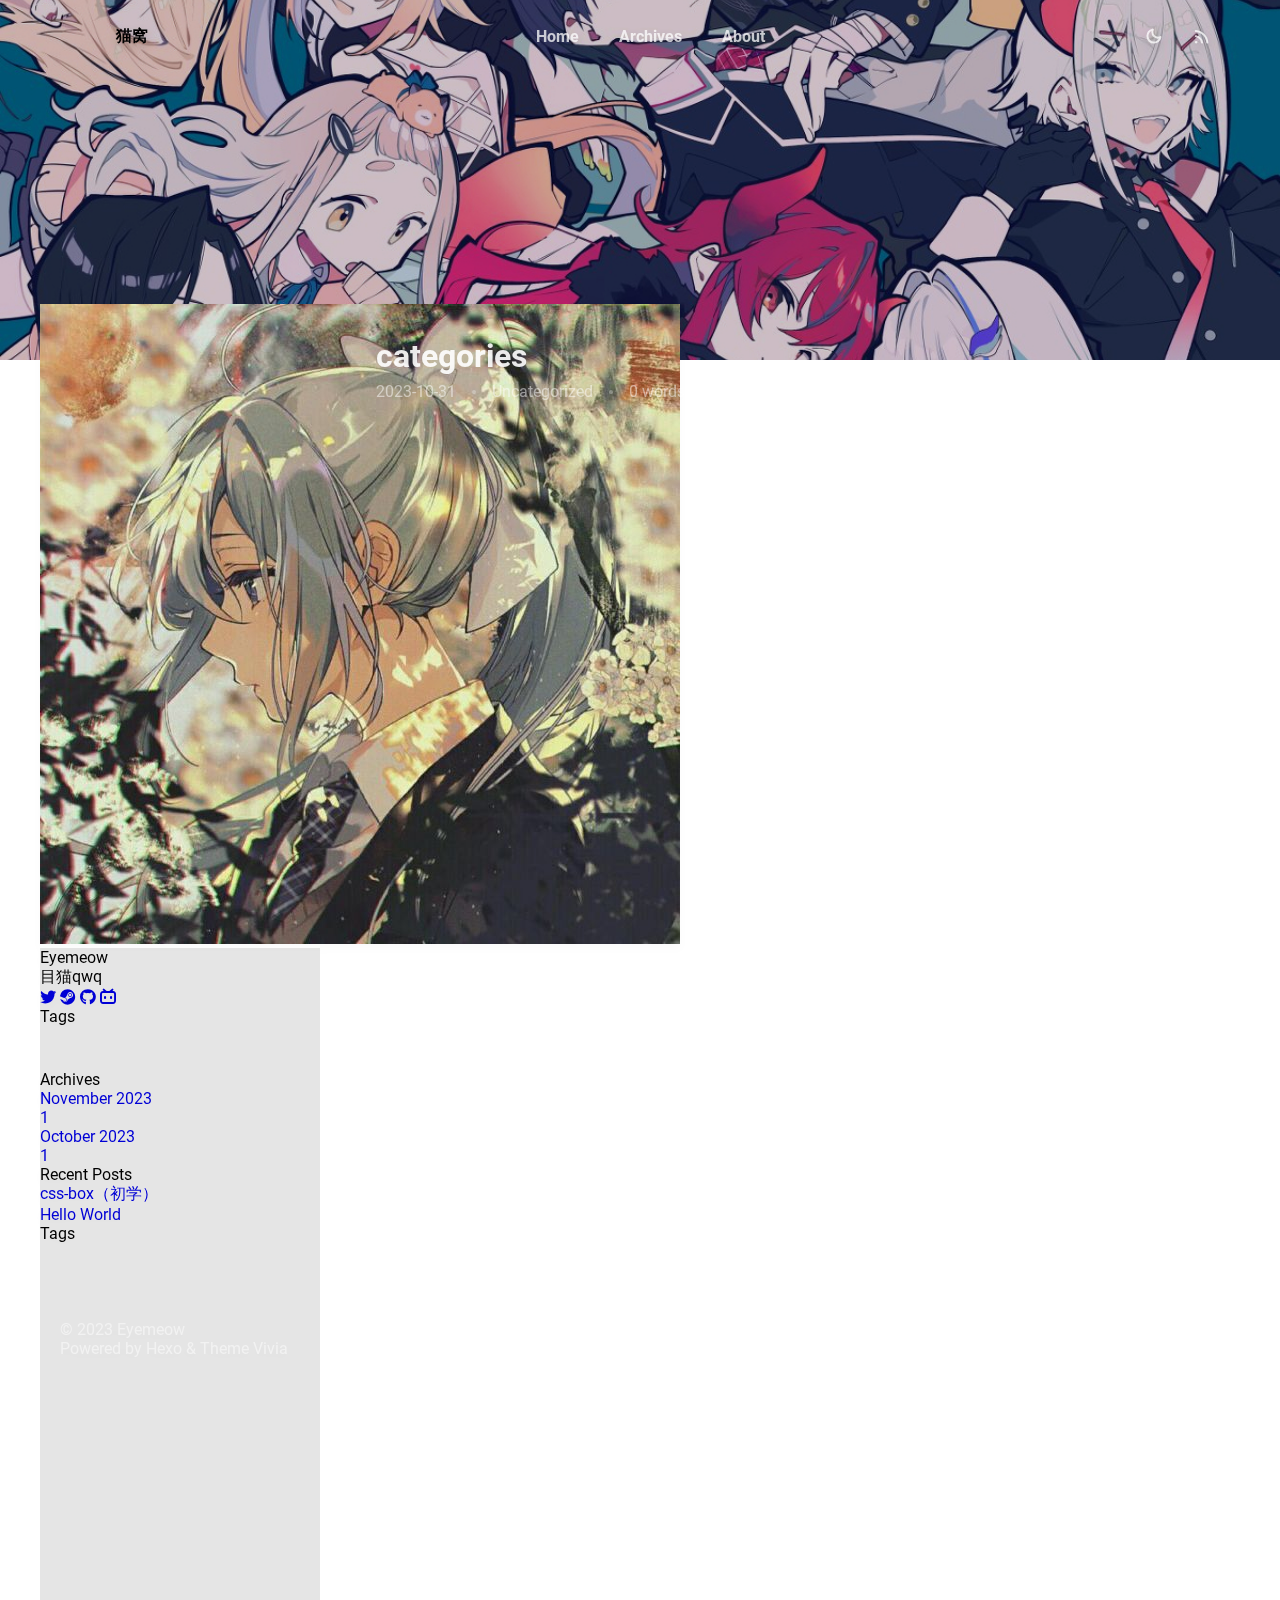
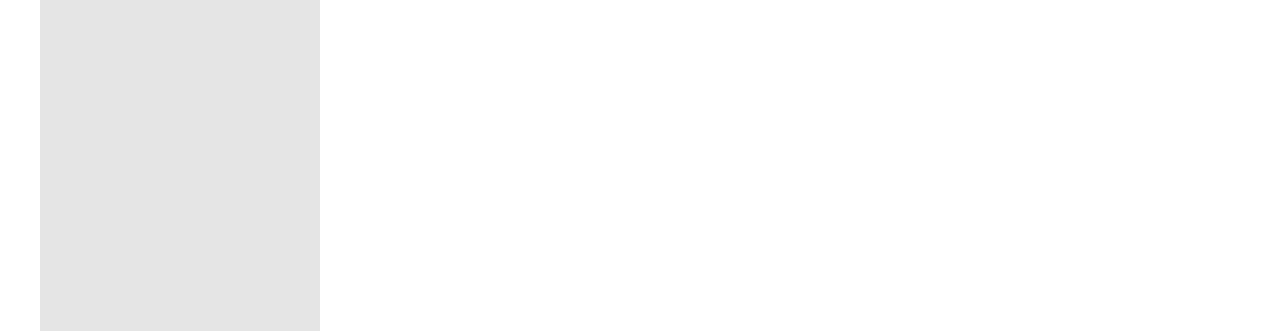
<file: categories/index.html>
<!DOCTYPE html>


<html theme="dark" showBanner="true" hasBanner="true" > 
<link href="/fontawesome/css/fontawesome.css" rel="stylesheet">
<link href="/fontawesome/css/brands.css" rel="stylesheet">
<link href="/fontawesome/css/solid.css" rel="stylesheet">
<script src="/js/color.global.min.js" ></script>
<script src="/js/load-settings.js" ></script>
<head>
  <meta charset="utf-8">
  
  
  

  
  <title>categories | 猫窝</title>
  <meta name="viewport" content="width=device-width, initial-scale=1, shrink-to-fit=no">

  <link rel="preload" href="/css/fonts/Roboto-Regular.ttf" as="font" type="font/ttf" crossorigin="anonymous">
  <link rel="preload" href="/css/fonts/Roboto-Bold.ttf" as="font" type="font/ttf" crossorigin="anonymous">

  <meta name="description" content="个人的学习记录和">
<meta property="og:type" content="website">
<meta property="og:title" content="categories">
<meta property="og:url" content="http://dioptric233.github.io/categories/index.html">
<meta property="og:site_name" content="猫窝">
<meta property="og:description" content="个人的学习记录和">
<meta property="og:locale">
<meta property="article:published_time" content="2023-10-31T14:20:02.000Z">
<meta property="article:modified_time" content="2023-11-01T06:40:11.992Z">
<meta property="article:author" content="eyemeow">
<meta name="twitter:card" content="summary">
  
    <link rel="alternate" href="/atom.xml" title="猫窝" type="application/atom+xml">
  
  
    <link rel="icon" media="(prefers-color-scheme: light)" href="/images/favicon-light-32.png" sizes="32x32">
    <link rel="icon" media="(prefers-color-scheme: light)" href="/images/favicon-light-128.png" sizes="128x128">
    <link rel="icon" media="(prefers-color-scheme: light)" href="/images/favicon-light-180.png" sizes="180x180">
    <link rel="icon" media="(prefers-color-scheme: light)" href="/images/favicon-light-192.png" sizes="192x192">
    <link rel="icon" media="(prefers-color-scheme: dark)" href="/images/favicon-dark-32.png" sizes="32x32">
    <link rel="icon" media="(prefers-color-scheme: dark)" href="/images/favicon-dark-128.png" sizes="128x128">
    <link rel="icon" media="(prefers-color-scheme: dark)" href="/images/favicon-dark-180.png" sizes="180x180">
    <link rel="icon" media="(prefers-color-scheme: dark)" href="/images/favicon-dark-192.png" sizes="192x192">
  
  
<link rel="stylesheet" href="/css/style.css">

<meta name="generator" content="Hexo 6.3.0"></head>

<body>
  
  
    
<div id="banner" class="">
  <img src="/image/background.jpg" itemprop="image">
  <div id="banner-dim"></div>
</div>
 
   
  <div id="main-grid" class="shadow   ">
    <div id="nav" class=""  >
      <navbar id="navbar">
  <nav id="title-nav">
    <a href="/">
      <div id="vivia-logo">
        <div class="dot"></div>
        <div class="dot"></div>
        <div class="dot"></div>
        <div class="dot"></div>
      </div>
      <div>猫窝 </div>
    </a>
  </nav>
  <nav id="main-nav">
    
      <a class="main-nav-link" href="/">Home</a>
    
      <a class="main-nav-link" href="/archives">Archives</a>
    
      <a class="main-nav-link" href="/about">About</a>
    
  </nav>
  <nav id="sub-nav">
    <a id="theme-btn" class="nav-icon">
      <span class="light-mode-icon"><svg xmlns="http://www.w3.org/2000/svg" height="20" viewBox="0 -960 960 960" width="20"><path d="M438.5-829.913v-48q0-17.452 11.963-29.476 11.964-12.024 29.326-12.024 17.363 0 29.537 12.024t12.174 29.476v48q0 17.452-11.963 29.476-11.964 12.024-29.326 12.024-17.363 0-29.537-12.024T438.5-829.913Zm0 747.826v-48q0-17.452 11.963-29.476 11.964-12.024 29.326-12.024 17.363 0 29.537 12.024t12.174 29.476v48q0 17.452-11.963 29.476-11.964 12.024-29.326 12.024-17.363 0-29.537-12.024T438.5-82.087ZM877.913-438.5h-48q-17.452 0-29.476-11.963-12.024-11.964-12.024-29.326 0-17.363 12.024-29.537t29.476-12.174h48q17.452 0 29.476 11.963 12.024 11.964 12.024 29.326 0 17.363-12.024 29.537T877.913-438.5Zm-747.826 0h-48q-17.452 0-29.476-11.963-12.024-11.964-12.024-29.326 0-17.363 12.024-29.537T82.087-521.5h48q17.452 0 29.476 11.963 12.024 11.964 12.024 29.326 0 17.363-12.024 29.537T130.087-438.5Zm660.174-290.87-34.239 32q-12.913 12.674-29.565 12.174-16.653-.5-29.327-13.174-12.674-12.673-12.554-28.826.12-16.152 12.794-28.826l33-35q12.913-12.674 30.454-12.674t30.163 12.847q12.709 12.846 12.328 30.826-.38 17.98-13.054 30.653ZM262.63-203.978l-32 34q-12.913 12.674-30.454 12.674t-30.163-12.847q-12.709-12.846-12.328-30.826.38-17.98 13.054-30.653l33.239-31q12.913-12.674 29.565-12.174 16.653.5 29.327 13.174 12.674 12.673 12.554 28.826-.12 16.152-12.794 28.826Zm466.74 33.239-32-33.239q-12.674-12.913-12.174-29.565.5-16.653 13.174-29.327 12.673-12.674 28.826-13.054 16.152-.38 28.826 12.294l35 33q12.674 12.913 12.674 30.454t-12.847 30.163q-12.846 12.709-30.826 12.328-17.98-.38-30.653-13.054ZM203.978-697.37l-34-33q-12.674-12.913-13.174-29.945-.5-17.033 12.174-29.707t31.326-13.293q18.653-.62 31.326 13.054l32 34.239q11.674 12.913 11.174 29.565-.5 16.653-13.174 29.327-12.673 12.674-28.826 12.554-16.152-.12-28.826-12.794ZM480-240q-100 0-170-70t-70-170q0-100 70-170t170-70q100 0 170 70t70 170q0 100-70 170t-170 70Zm-.247-82q65.703 0 111.475-46.272Q637-414.544 637-480.247t-45.525-111.228Q545.95-637 480.247-637t-111.475 45.525Q323-545.95 323-480.247t45.525 111.975Q414.05-322 479.753-322ZM481-481Z"/></svg></span>
      <span class="dark-mode-icon"><svg xmlns="http://www.w3.org/2000/svg" height="20" viewBox="0 -960 960 960" width="20"><path d="M480.239-116.413q-152.63 0-258.228-105.478Q116.413-327.37 116.413-480q0-130.935 77.739-227.435t206.304-125.043q43.022-9.631 63.87 10.869t3.478 62.805q-8.891 22.043-14.315 44.463-5.424 22.42-5.424 46.689 0 91.694 64.326 155.879 64.325 64.186 156.218 64.186 24.369 0 46.978-4.946 22.609-4.945 44.413-14.076 42.826-17.369 62.967 1.142 20.142 18.511 10.511 61.054Q807.174-280 712.63-198.206q-94.543 81.793-232.391 81.793Zm0-95q79.783 0 143.337-40.217 63.554-40.218 95.793-108.283-15.608 4.044-31.097 5.326-15.49 1.283-31.859.805-123.706-4.066-210.777-90.539-87.071-86.473-91.614-212.092-.24-16.369.923-31.978 1.164-15.609 5.446-30.978-67.826 32.478-108.282 96.152Q211.652-559.543 211.652-480q0 111.929 78.329 190.258 78.329 78.329 190.258 78.329ZM466.13-465.891Z"/></svg></span>
    </a>
    
      <a id="nav-rss-link" class="nav-icon mobile-hide" href="/atom.xml" title="RSS Feed">
        <svg xmlns="http://www.w3.org/2000/svg" height="20" viewBox="0 -960 960 960" width="20"><path d="M198-120q-25.846 0-44.23-18.384-18.384-18.385-18.384-44.23 0-25.846 18.384-44.23 18.384-18.385 44.23-18.385 25.846 0 44.23 18.385 18.384 18.384 18.384 44.23 0 25.845-18.384 44.23Q223.846-120 198-120Zm538.385 0q-18.846 0-32.923-13.769-14.076-13.769-15.922-33.23-8.692-100.616-51.077-188.654-42.385-88.039-109.885-155.539-67.5-67.501-155.539-109.885Q283-663.462 182.385-672.154q-19.461-1.846-33.23-16.23-13.769-14.385-13.769-33.846t14.076-32.922q14.077-13.461 32.923-12.23 120.076 8.692 226.038 58.768 105.961 50.077 185.73 129.846 79.769 79.769 129.846 185.731 50.077 105.961 58.769 226.038 1.231 18.846-12.538 32.922Q756.461-120 736.385-120Zm-252 0q-18.231 0-32.423-13.461t-18.653-33.538Q418.155-264.23 348.886-333.5q-69.27-69.27-166.501-84.423-20.077-4.462-33.538-18.961-13.461-14.5-13.461-33.346 0-19.076 13.884-33.23 13.884-14.153 33.115-10.922 136.769 15.384 234.384 112.999 97.615 97.615 112.999 234.384 3.231 19.23-10.538 33.115Q505.461-120 484.385-120Z"/></svg>
      </a>
    
    <div id="nav-menu-btn" class="nav-icon">
      <svg xmlns="http://www.w3.org/2000/svg" height="20" viewBox="0 -960 960 960" width="20"><path d="M177.37-252.282q-17.453 0-29.477-11.964-12.024-11.963-12.024-29.326t12.024-29.537q12.024-12.174 29.477-12.174h605.26q17.453 0 29.477 11.964 12.024 11.963 12.024 29.326t-12.024 29.537q-12.024 12.174-29.477 12.174H177.37Zm0-186.218q-17.453 0-29.477-11.963-12.024-11.964-12.024-29.326 0-17.363 12.024-29.537T177.37-521.5h605.26q17.453 0 29.477 11.963 12.024 11.964 12.024 29.326 0 17.363-12.024 29.537T782.63-438.5H177.37Zm0-186.217q-17.453 0-29.477-11.964-12.024-11.963-12.024-29.326t12.024-29.537q12.024-12.174 29.477-12.174h605.26q17.453 0 29.477 11.964 12.024 11.963 12.024 29.326t-12.024 29.537q-12.024 12.174-29.477 12.174H177.37Z"/></svg>
    </div>
  </nav>
</navbar>
<div id="nav-dropdown" class="hidden">
  <div id="dropdown-link-list">
    
      <a class="nav-dropdown-link" href="/">Home</a>
    
      <a class="nav-dropdown-link" href="/archives">Archives</a>
    
      <a class="nav-dropdown-link" href="/about">About</a>
    
    
      <a class="nav-dropdown-link" href="/atom.xml" title="RSS Feed">RSS</a>
     
    </div>
</div>
<script>
  let dropdownBtn = document.getElementById("nav-menu-btn");
  let dropdownEle = document.getElementById("nav-dropdown");
  dropdownBtn.onclick = function() {
    dropdownEle.classList.toggle("hidden");
  }
</script>
    </div>
    <div id="sidebar-wrapper">
      <sidebar id="sidebar">
  
    <div class="widget-wrap">
  <div class="info-card">
    <div class="avatar">
      
        <image src=/image/ava.jpg></image>
      
      <div class="img-dim"></div>
    </div>
    <div class="info">
      <div class="username">Eyemeow </div>
      <div class="dot"></div>
      <div class="subtitle">目猫qwq </div>
      <div class="link-list">
        
          <a class="link-btn" target="_blank" rel="noopener" href="https://twitter.com" title="Twitter"><i class="fa-brands fa-twitter"></i></a>
        
          <a class="link-btn" target="_blank" rel="noopener" href="https://store.steampowered.com" title="Steam"><i class="fa-brands fa-steam"></i></a>
        
          <a class="link-btn" target="_blank" rel="noopener" href="https://github.com" title="GitHub"><i class="fa-brands fa-github"></i></a>
        
          <a class="link-btn" target="_blank" rel="noopener" href="https://space.bilibili.com/170084258?spm_id_from=333.788.0.0" title="BiliBili"><i class="fa-brands fa-bilibili"></i></a>
         
      </div>  
    </div>
  </div>
</div>

  
  <div class="sticky">
    
      



    
      
  <div class="widget-wrap">
    <div class="widget">
      <h3 class="widget-title">Tags</h3>
      <ul class="widget-tag-list" itemprop="keywords"><li class="widget-tag-list-item"><a class="widget-tag-list-link" href="/tags/css/" rel="tag">css</a></li></ul>
    </div>
  </div>


    
      
  <div class="widget-wrap">
    <div class="widget">
      <h3 class="widget-title">Archives</h3>
      
      
        <a class="archive-link" href="/archives/2023/11 ">
          November 2023 
          <div class="archive-count">1 </div>
        </a>
      
        <a class="archive-link" href="/archives/2023/10 ">
          October 2023 
          <div class="archive-count">1 </div>
        </a>
      
    </div>
  </div>


    
      
  <div class="widget-wrap">
    <div class="widget">
      <h3 class="widget-title">Recent Posts</h3>
      <ul>
        
          <a class="recent-link" href="/2023/11/11/post/" title="css-box（初学）" >
            <div class="recent-link-text">
              css-box（初学）
            </div>
          </a>
        
          <a class="recent-link" href="/2023/10/31/hello-world/" title="Hello World" >
            <div class="recent-link-text">
              Hello World
            </div>
          </a>
        
      </ul>
    </div>
  </div>

    
      
  <div class="widget-wrap">
    <div class="widget">
      <h3 class="widget-title">Tags</h3>
      <ul class="widget-tag-list" itemprop="keywords"><li class="widget-tag-list-item"><a class="widget-tag-list-link" href="/tags/css/" rel="tag">css</a></li></ul>
    </div>
  </div>


    
  </div>
</sidebar>
    </div>
    <div id="content-body">
       

<article id="page-" class="h-entry article article-type-page" itemprop="blogPost" itemscope itemtype="https://schema.org/BlogPosting">
   
  <div class="article-inner">
    <div class="article-main">
      <header class="article-header">
        
<div class="main-title-bar">
  <div class="main-title-dot"></div>
  
    
      <h1 class="p-name article-title" itemprop="headline name">
        categories
      </h1>
    
  
</div>

        <div class='meta-info-bar'>
          <div class="meta-info">
  <time class="dt-published" datetime="2023-10-31T14:20:02.000Z" itemprop="datePublished">2023-10-31</time>
</div>
          <div class="need-seperator meta-info">
            <div class="meta-cate-flex">
  
    Uncategorized 
   
</div>
  
          </div>
          <div class="wordcount need-seperator meta-info">
            0 words 
          </div>
        </div>
        
      </header>
      <div class="e-content article-entry" itemprop="articleBody">
        
          
        
      </div>

         
    </div>
    
     
  </div>
  
    

  
</article>

 
    </div>
    <div id="footer-wrapper">
      <footer id="footer">
  
  <div id="footer-info" class="inner">
    
    &copy; 2023 Eyemeow<br>
    Powered by <a href="https://hexo.io/" target="_blank">Hexo</a> & Theme <a target="_blank" rel="noopener" href="https://github.com/saicaca/hexo-theme-vivia">Vivia</a>
  </div>
</footer>

    </div>
    <div class="back-to-top-wrapper">
    <button id="back-to-top-btn" class="back-to-top-btn hide" onclick="topFunction()">
        <i class="fa-solid fa-angle-up"></i>
    </button>
</div>

<script>
    function topFunction() {
        window.scroll({ top: 0, behavior: 'smooth' });
    }
    let btn = document.getElementById('back-to-top-btn');
    function scrollFunction() {
        if (document.body.scrollTop > 600 || document.documentElement.scrollTop > 600) {
            btn.classList.remove('hide')
        } else {
            btn.classList.add('hide')
        }
    }
    window.onscroll = function() {
        scrollFunction();
    }
</script>

  </div>
  <script src="/js/light-dark-switch.js"></script>
</body>
</html>
</file>
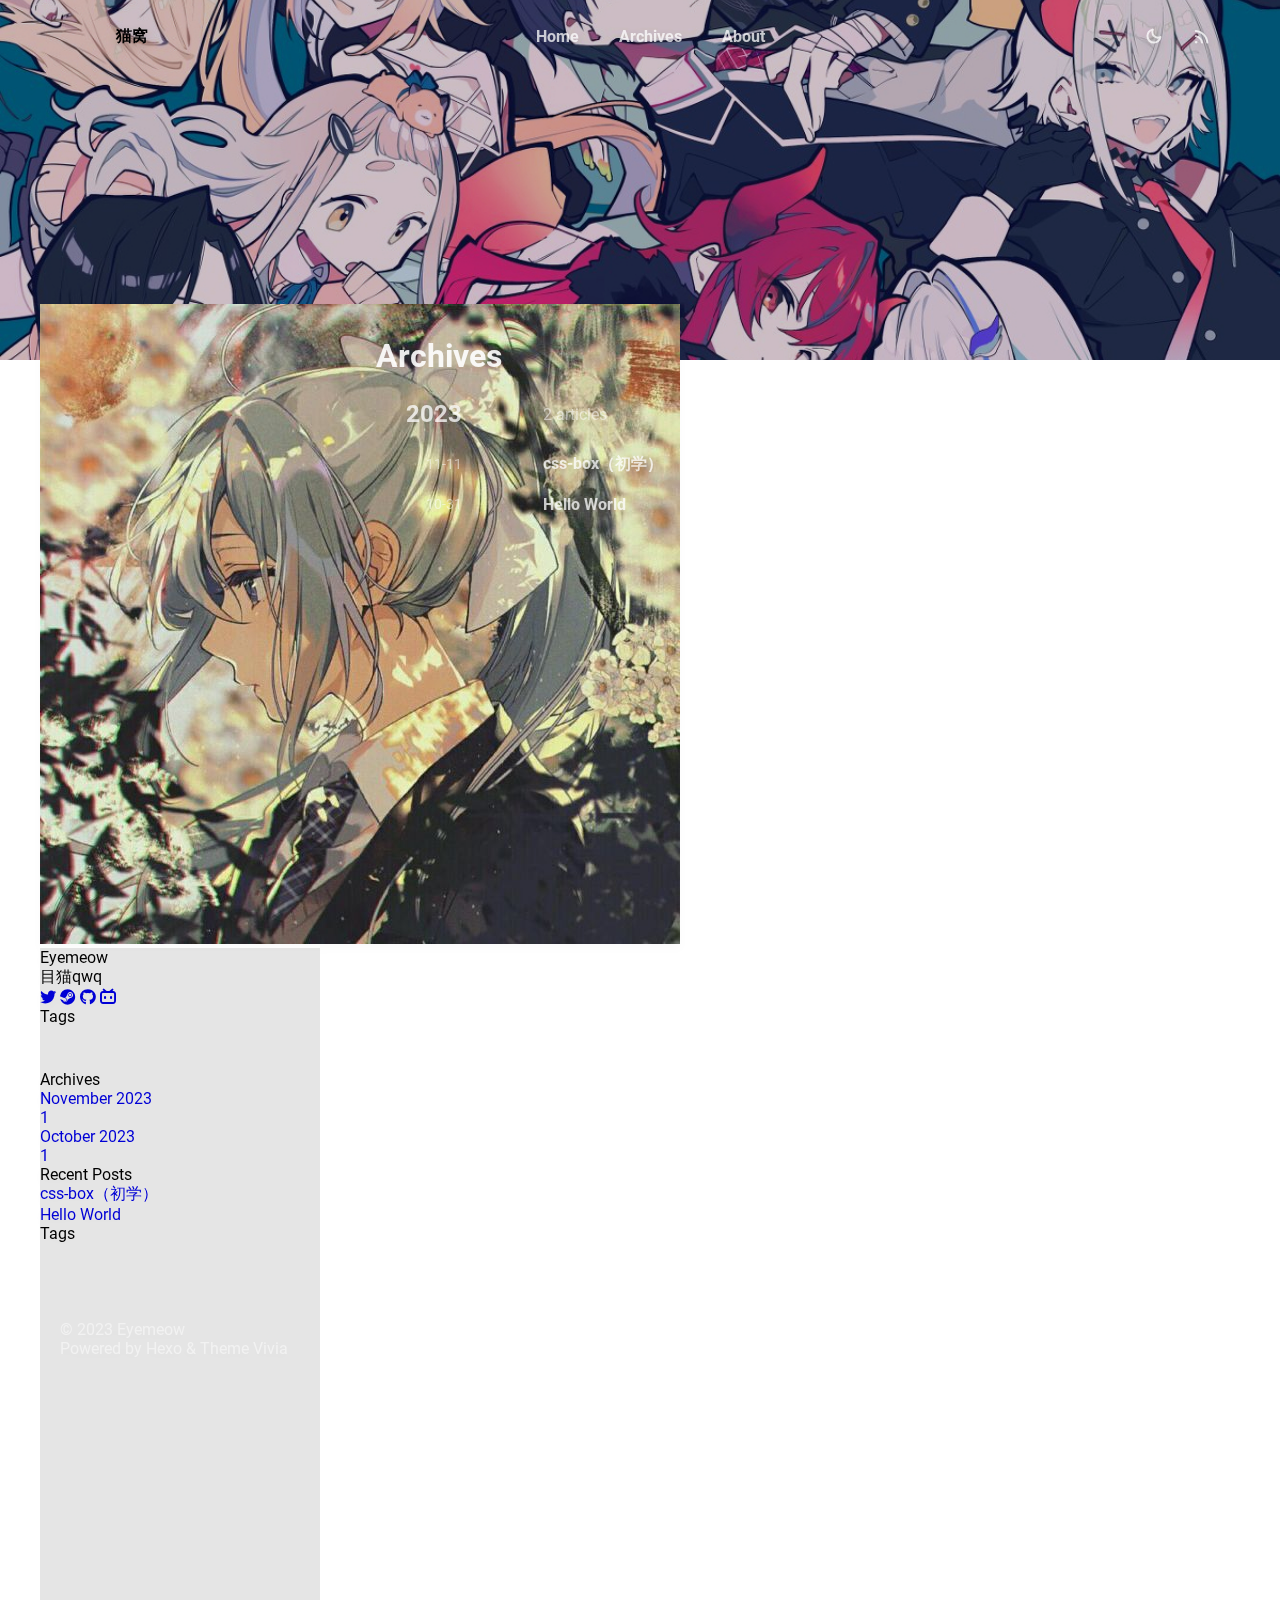
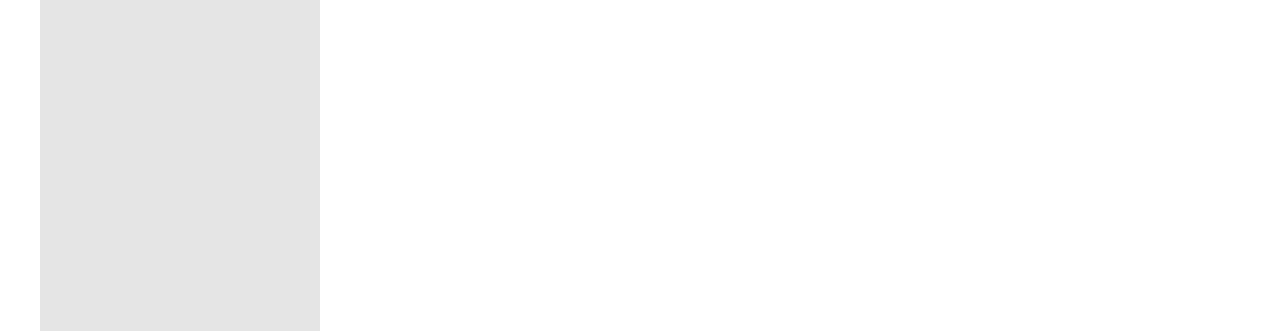
<file: archives/2023/index.html>
<!DOCTYPE html>


<html theme="dark" showBanner="true" hasBanner="true" > 
<link href="/fontawesome/css/fontawesome.css" rel="stylesheet">
<link href="/fontawesome/css/brands.css" rel="stylesheet">
<link href="/fontawesome/css/solid.css" rel="stylesheet">
<script src="/js/color.global.min.js" ></script>
<script src="/js/load-settings.js" ></script>
<head>
  <meta charset="utf-8">
  
  
  

  
  <title>Archives: 2023 | 猫窝</title>
  <meta name="viewport" content="width=device-width, initial-scale=1, shrink-to-fit=no">

  <link rel="preload" href="/css/fonts/Roboto-Regular.ttf" as="font" type="font/ttf" crossorigin="anonymous">
  <link rel="preload" href="/css/fonts/Roboto-Bold.ttf" as="font" type="font/ttf" crossorigin="anonymous">

  <meta name="description" content="个人的学习记录和">
<meta property="og:type" content="website">
<meta property="og:title" content="猫窝">
<meta property="og:url" content="http://dioptric233.github.io/archives/2023/index.html">
<meta property="og:site_name" content="猫窝">
<meta property="og:description" content="个人的学习记录和">
<meta property="og:locale">
<meta property="article:author" content="eyemeow">
<meta name="twitter:card" content="summary">
  
    <link rel="alternate" href="/atom.xml" title="猫窝" type="application/atom+xml">
  
  
    <link rel="icon" media="(prefers-color-scheme: light)" href="/images/favicon-light-32.png" sizes="32x32">
    <link rel="icon" media="(prefers-color-scheme: light)" href="/images/favicon-light-128.png" sizes="128x128">
    <link rel="icon" media="(prefers-color-scheme: light)" href="/images/favicon-light-180.png" sizes="180x180">
    <link rel="icon" media="(prefers-color-scheme: light)" href="/images/favicon-light-192.png" sizes="192x192">
    <link rel="icon" media="(prefers-color-scheme: dark)" href="/images/favicon-dark-32.png" sizes="32x32">
    <link rel="icon" media="(prefers-color-scheme: dark)" href="/images/favicon-dark-128.png" sizes="128x128">
    <link rel="icon" media="(prefers-color-scheme: dark)" href="/images/favicon-dark-180.png" sizes="180x180">
    <link rel="icon" media="(prefers-color-scheme: dark)" href="/images/favicon-dark-192.png" sizes="192x192">
  
  
<link rel="stylesheet" href="/css/style.css">

<meta name="generator" content="Hexo 6.3.0"></head>

<body>
  
  
    
<div id="banner" class="">
  <img src="/image/background.jpg" itemprop="image">
  <div id="banner-dim"></div>
</div>
 
   
  <div id="main-grid" class="shadow   ">
    <div id="nav" class=""  >
      <navbar id="navbar">
  <nav id="title-nav">
    <a href="/">
      <div id="vivia-logo">
        <div class="dot"></div>
        <div class="dot"></div>
        <div class="dot"></div>
        <div class="dot"></div>
      </div>
      <div>猫窝 </div>
    </a>
  </nav>
  <nav id="main-nav">
    
      <a class="main-nav-link" href="/">Home</a>
    
      <a class="main-nav-link" href="/archives">Archives</a>
    
      <a class="main-nav-link" href="/about">About</a>
    
  </nav>
  <nav id="sub-nav">
    <a id="theme-btn" class="nav-icon">
      <span class="light-mode-icon"><svg xmlns="http://www.w3.org/2000/svg" height="20" viewBox="0 -960 960 960" width="20"><path d="M438.5-829.913v-48q0-17.452 11.963-29.476 11.964-12.024 29.326-12.024 17.363 0 29.537 12.024t12.174 29.476v48q0 17.452-11.963 29.476-11.964 12.024-29.326 12.024-17.363 0-29.537-12.024T438.5-829.913Zm0 747.826v-48q0-17.452 11.963-29.476 11.964-12.024 29.326-12.024 17.363 0 29.537 12.024t12.174 29.476v48q0 17.452-11.963 29.476-11.964 12.024-29.326 12.024-17.363 0-29.537-12.024T438.5-82.087ZM877.913-438.5h-48q-17.452 0-29.476-11.963-12.024-11.964-12.024-29.326 0-17.363 12.024-29.537t29.476-12.174h48q17.452 0 29.476 11.963 12.024 11.964 12.024 29.326 0 17.363-12.024 29.537T877.913-438.5Zm-747.826 0h-48q-17.452 0-29.476-11.963-12.024-11.964-12.024-29.326 0-17.363 12.024-29.537T82.087-521.5h48q17.452 0 29.476 11.963 12.024 11.964 12.024 29.326 0 17.363-12.024 29.537T130.087-438.5Zm660.174-290.87-34.239 32q-12.913 12.674-29.565 12.174-16.653-.5-29.327-13.174-12.674-12.673-12.554-28.826.12-16.152 12.794-28.826l33-35q12.913-12.674 30.454-12.674t30.163 12.847q12.709 12.846 12.328 30.826-.38 17.98-13.054 30.653ZM262.63-203.978l-32 34q-12.913 12.674-30.454 12.674t-30.163-12.847q-12.709-12.846-12.328-30.826.38-17.98 13.054-30.653l33.239-31q12.913-12.674 29.565-12.174 16.653.5 29.327 13.174 12.674 12.673 12.554 28.826-.12 16.152-12.794 28.826Zm466.74 33.239-32-33.239q-12.674-12.913-12.174-29.565.5-16.653 13.174-29.327 12.673-12.674 28.826-13.054 16.152-.38 28.826 12.294l35 33q12.674 12.913 12.674 30.454t-12.847 30.163q-12.846 12.709-30.826 12.328-17.98-.38-30.653-13.054ZM203.978-697.37l-34-33q-12.674-12.913-13.174-29.945-.5-17.033 12.174-29.707t31.326-13.293q18.653-.62 31.326 13.054l32 34.239q11.674 12.913 11.174 29.565-.5 16.653-13.174 29.327-12.673 12.674-28.826 12.554-16.152-.12-28.826-12.794ZM480-240q-100 0-170-70t-70-170q0-100 70-170t170-70q100 0 170 70t70 170q0 100-70 170t-170 70Zm-.247-82q65.703 0 111.475-46.272Q637-414.544 637-480.247t-45.525-111.228Q545.95-637 480.247-637t-111.475 45.525Q323-545.95 323-480.247t45.525 111.975Q414.05-322 479.753-322ZM481-481Z"/></svg></span>
      <span class="dark-mode-icon"><svg xmlns="http://www.w3.org/2000/svg" height="20" viewBox="0 -960 960 960" width="20"><path d="M480.239-116.413q-152.63 0-258.228-105.478Q116.413-327.37 116.413-480q0-130.935 77.739-227.435t206.304-125.043q43.022-9.631 63.87 10.869t3.478 62.805q-8.891 22.043-14.315 44.463-5.424 22.42-5.424 46.689 0 91.694 64.326 155.879 64.325 64.186 156.218 64.186 24.369 0 46.978-4.946 22.609-4.945 44.413-14.076 42.826-17.369 62.967 1.142 20.142 18.511 10.511 61.054Q807.174-280 712.63-198.206q-94.543 81.793-232.391 81.793Zm0-95q79.783 0 143.337-40.217 63.554-40.218 95.793-108.283-15.608 4.044-31.097 5.326-15.49 1.283-31.859.805-123.706-4.066-210.777-90.539-87.071-86.473-91.614-212.092-.24-16.369.923-31.978 1.164-15.609 5.446-30.978-67.826 32.478-108.282 96.152Q211.652-559.543 211.652-480q0 111.929 78.329 190.258 78.329 78.329 190.258 78.329ZM466.13-465.891Z"/></svg></span>
    </a>
    
      <a id="nav-rss-link" class="nav-icon mobile-hide" href="/atom.xml" title="RSS Feed">
        <svg xmlns="http://www.w3.org/2000/svg" height="20" viewBox="0 -960 960 960" width="20"><path d="M198-120q-25.846 0-44.23-18.384-18.384-18.385-18.384-44.23 0-25.846 18.384-44.23 18.384-18.385 44.23-18.385 25.846 0 44.23 18.385 18.384 18.384 18.384 44.23 0 25.845-18.384 44.23Q223.846-120 198-120Zm538.385 0q-18.846 0-32.923-13.769-14.076-13.769-15.922-33.23-8.692-100.616-51.077-188.654-42.385-88.039-109.885-155.539-67.5-67.501-155.539-109.885Q283-663.462 182.385-672.154q-19.461-1.846-33.23-16.23-13.769-14.385-13.769-33.846t14.076-32.922q14.077-13.461 32.923-12.23 120.076 8.692 226.038 58.768 105.961 50.077 185.73 129.846 79.769 79.769 129.846 185.731 50.077 105.961 58.769 226.038 1.231 18.846-12.538 32.922Q756.461-120 736.385-120Zm-252 0q-18.231 0-32.423-13.461t-18.653-33.538Q418.155-264.23 348.886-333.5q-69.27-69.27-166.501-84.423-20.077-4.462-33.538-18.961-13.461-14.5-13.461-33.346 0-19.076 13.884-33.23 13.884-14.153 33.115-10.922 136.769 15.384 234.384 112.999 97.615 97.615 112.999 234.384 3.231 19.23-10.538 33.115Q505.461-120 484.385-120Z"/></svg>
      </a>
    
    <div id="nav-menu-btn" class="nav-icon">
      <svg xmlns="http://www.w3.org/2000/svg" height="20" viewBox="0 -960 960 960" width="20"><path d="M177.37-252.282q-17.453 0-29.477-11.964-12.024-11.963-12.024-29.326t12.024-29.537q12.024-12.174 29.477-12.174h605.26q17.453 0 29.477 11.964 12.024 11.963 12.024 29.326t-12.024 29.537q-12.024 12.174-29.477 12.174H177.37Zm0-186.218q-17.453 0-29.477-11.963-12.024-11.964-12.024-29.326 0-17.363 12.024-29.537T177.37-521.5h605.26q17.453 0 29.477 11.963 12.024 11.964 12.024 29.326 0 17.363-12.024 29.537T782.63-438.5H177.37Zm0-186.217q-17.453 0-29.477-11.964-12.024-11.963-12.024-29.326t12.024-29.537q12.024-12.174 29.477-12.174h605.26q17.453 0 29.477 11.964 12.024 11.963 12.024 29.326t-12.024 29.537q-12.024 12.174-29.477 12.174H177.37Z"/></svg>
    </div>
  </nav>
</navbar>
<div id="nav-dropdown" class="hidden">
  <div id="dropdown-link-list">
    
      <a class="nav-dropdown-link" href="/">Home</a>
    
      <a class="nav-dropdown-link" href="/archives">Archives</a>
    
      <a class="nav-dropdown-link" href="/about">About</a>
    
    
      <a class="nav-dropdown-link" href="/atom.xml" title="RSS Feed">RSS</a>
     
    </div>
</div>
<script>
  let dropdownBtn = document.getElementById("nav-menu-btn");
  let dropdownEle = document.getElementById("nav-dropdown");
  dropdownBtn.onclick = function() {
    dropdownEle.classList.toggle("hidden");
  }
</script>
    </div>
    <div id="sidebar-wrapper">
      <sidebar id="sidebar">
  
    <div class="widget-wrap">
  <div class="info-card">
    <div class="avatar">
      
        <image src=/image/ava.jpg></image>
      
      <div class="img-dim"></div>
    </div>
    <div class="info">
      <div class="username">Eyemeow </div>
      <div class="dot"></div>
      <div class="subtitle">目猫qwq </div>
      <div class="link-list">
        
          <a class="link-btn" target="_blank" rel="noopener" href="https://twitter.com" title="Twitter"><i class="fa-brands fa-twitter"></i></a>
        
          <a class="link-btn" target="_blank" rel="noopener" href="https://store.steampowered.com" title="Steam"><i class="fa-brands fa-steam"></i></a>
        
          <a class="link-btn" target="_blank" rel="noopener" href="https://github.com" title="GitHub"><i class="fa-brands fa-github"></i></a>
        
          <a class="link-btn" target="_blank" rel="noopener" href="https://space.bilibili.com/170084258?spm_id_from=333.788.0.0" title="BiliBili"><i class="fa-brands fa-bilibili"></i></a>
         
      </div>  
    </div>
  </div>
</div>

  
  <div class="sticky">
    
      



    
      
  <div class="widget-wrap">
    <div class="widget">
      <h3 class="widget-title">Tags</h3>
      <ul class="widget-tag-list" itemprop="keywords"><li class="widget-tag-list-item"><a class="widget-tag-list-link" href="/tags/css/" rel="tag">css</a></li></ul>
    </div>
  </div>


    
      
  <div class="widget-wrap">
    <div class="widget">
      <h3 class="widget-title">Archives</h3>
      
      
        <a class="archive-link" href="/archives/2023/11 ">
          November 2023 
          <div class="archive-count">1 </div>
        </a>
      
        <a class="archive-link" href="/archives/2023/10 ">
          October 2023 
          <div class="archive-count">1 </div>
        </a>
      
    </div>
  </div>


    
      
  <div class="widget-wrap">
    <div class="widget">
      <h3 class="widget-title">Recent Posts</h3>
      <ul>
        
          <a class="recent-link" href="/2023/11/11/post/" title="css-box（初学）" >
            <div class="recent-link-text">
              css-box（初学）
            </div>
          </a>
        
          <a class="recent-link" href="/2023/10/31/hello-world/" title="Hello World" >
            <div class="recent-link-text">
              Hello World
            </div>
          </a>
        
      </ul>
    </div>
  </div>

    
      
  <div class="widget-wrap">
    <div class="widget">
      <h3 class="widget-title">Tags</h3>
      <ul class="widget-tag-list" itemprop="keywords"><li class="widget-tag-list-item"><a class="widget-tag-list-link" href="/tags/css/" rel="tag">css</a></li></ul>
    </div>
  </div>


    
  </div>
</sidebar>
    </div>
    <div id="content-body">
       

<div class="archive-main-card">
    <div class="archive-top">
      <div class="main-title-bar">
        <div class="main-title-dot"></div>
        <h1 class="article-title">Archives</h1>
      </div>    
    </div>
    
    
      
      
        
        <div class="year-line">
            <div class="year-num">2023</div>
            <div class="dot-wrapper">
                <div class="dot"></div>
            </div>
            <div class="article-count">2 articles</div>
        </div>
      
      <a class="archive-article-link" href="/2023/11/11/post/" title="css-box（初学）">
        <div class="date">11-11</div>
        <div class="line">
            <div class="dot"></div>
        </div>
        <div class="title">
            <div class="title-inner">
                
                    css-box（初学）
                
            </div>
        </div>
        <div class="tags">
            #css
        </div>
      </a>
    
      
      
      <a class="archive-article-link" href="/2023/10/31/hello-world/" title="Hello World">
        <div class="date">10-31</div>
        <div class="line">
            <div class="dot"></div>
        </div>
        <div class="title">
            <div class="title-inner">
                
                    Hello World
                
            </div>
        </div>
        <div class="tags">
            
        </div>
      </a>
    
  </div>
    </div>
    <div id="footer-wrapper">
      <footer id="footer">
  
  <div id="footer-info" class="inner">
    
    &copy; 2023 Eyemeow<br>
    Powered by <a href="https://hexo.io/" target="_blank">Hexo</a> & Theme <a target="_blank" rel="noopener" href="https://github.com/saicaca/hexo-theme-vivia">Vivia</a>
  </div>
</footer>

    </div>
    <div class="back-to-top-wrapper">
    <button id="back-to-top-btn" class="back-to-top-btn hide" onclick="topFunction()">
        <i class="fa-solid fa-angle-up"></i>
    </button>
</div>

<script>
    function topFunction() {
        window.scroll({ top: 0, behavior: 'smooth' });
    }
    let btn = document.getElementById('back-to-top-btn');
    function scrollFunction() {
        if (document.body.scrollTop > 600 || document.documentElement.scrollTop > 600) {
            btn.classList.remove('hide')
        } else {
            btn.classList.add('hide')
        }
    }
    window.onscroll = function() {
        scrollFunction();
    }
</script>

  </div>
  <script src="/js/light-dark-switch.js"></script>
</body>
</html>
</file>
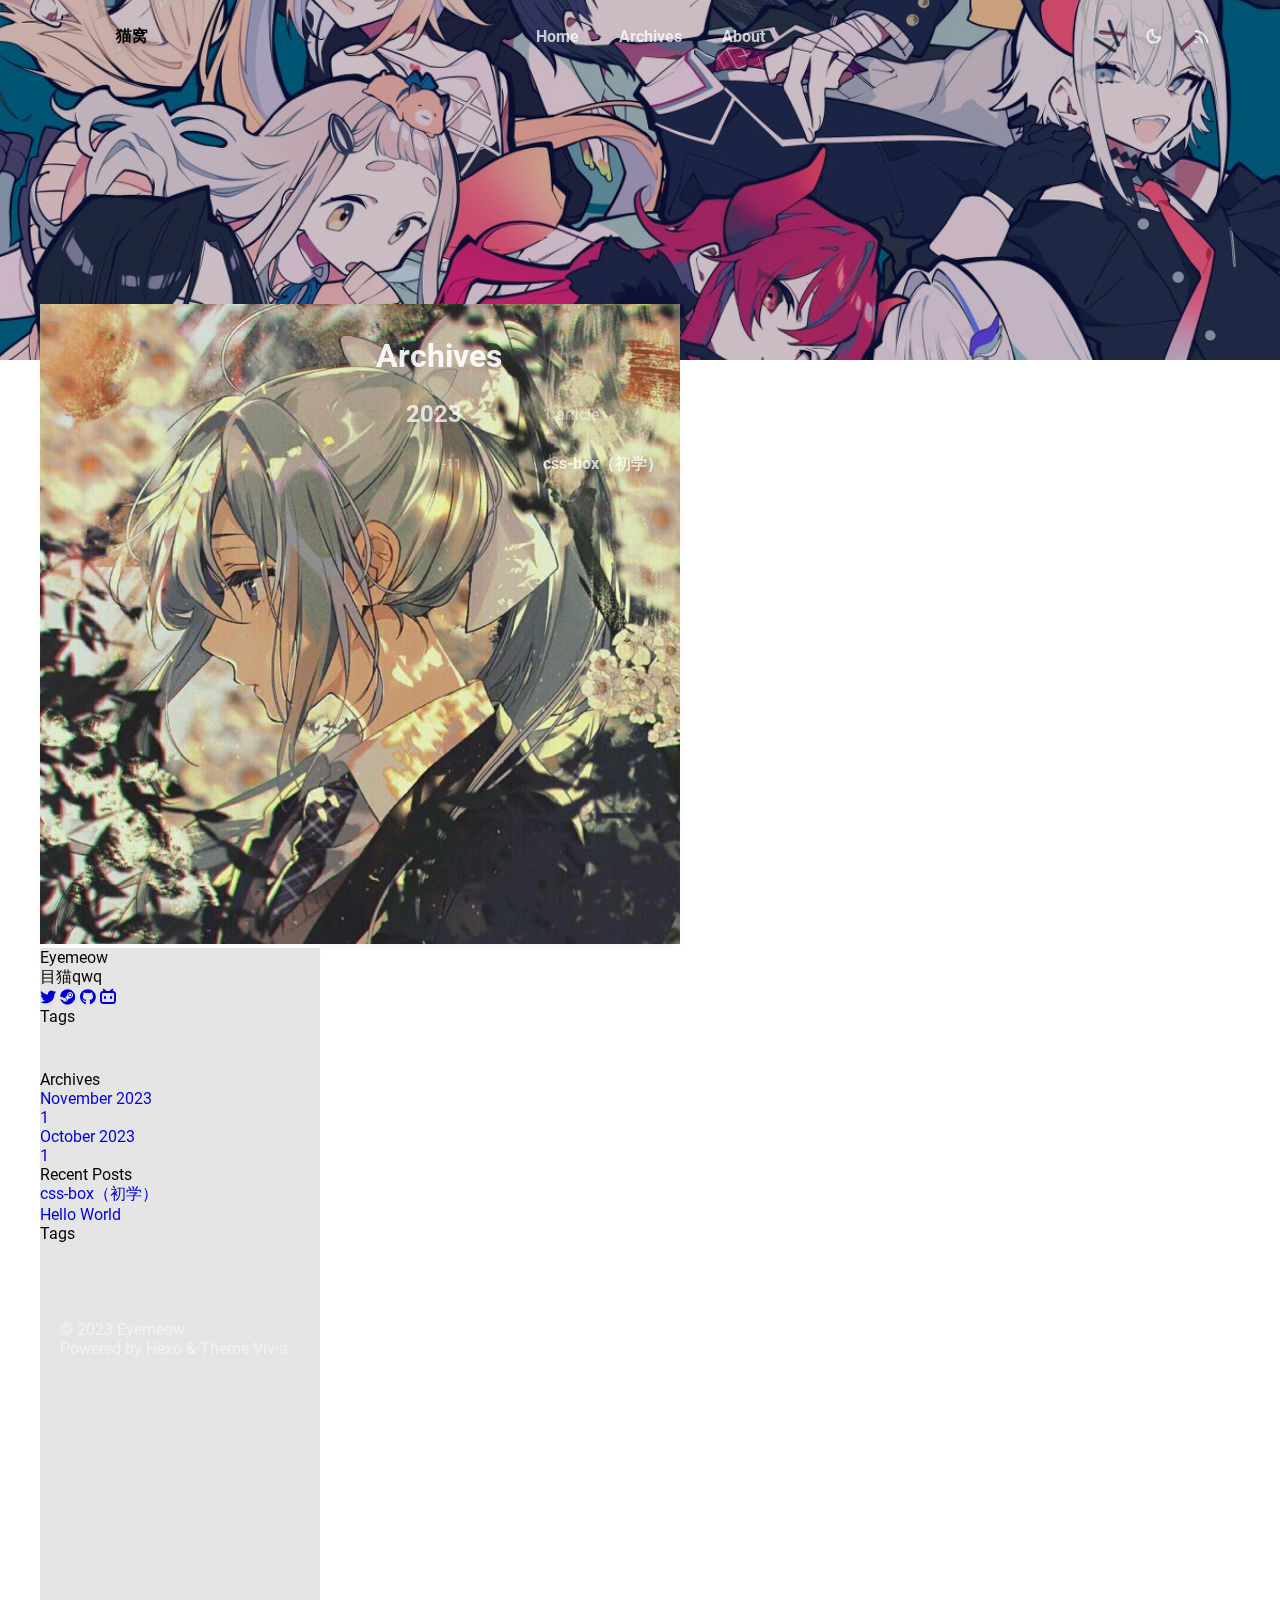
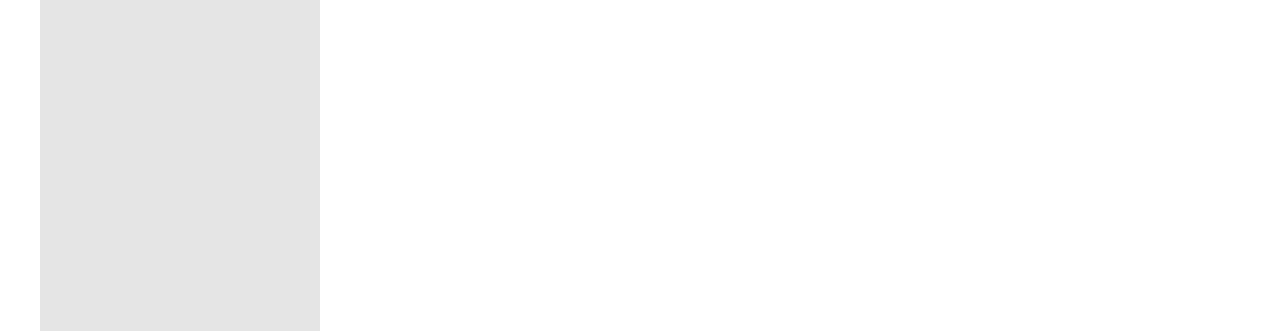
<file: tags/css/index.html>
<!DOCTYPE html>


<html theme="dark" showBanner="true" hasBanner="true" > 
<link href="/fontawesome/css/fontawesome.css" rel="stylesheet">
<link href="/fontawesome/css/brands.css" rel="stylesheet">
<link href="/fontawesome/css/solid.css" rel="stylesheet">
<script src="/js/color.global.min.js" ></script>
<script src="/js/load-settings.js" ></script>
<head>
  <meta charset="utf-8">
  
  
  

  
  <title>Tag: css | 猫窝</title>
  <meta name="viewport" content="width=device-width, initial-scale=1, shrink-to-fit=no">

  <link rel="preload" href="/css/fonts/Roboto-Regular.ttf" as="font" type="font/ttf" crossorigin="anonymous">
  <link rel="preload" href="/css/fonts/Roboto-Bold.ttf" as="font" type="font/ttf" crossorigin="anonymous">

  <meta name="description" content="个人的学习记录和">
<meta property="og:type" content="website">
<meta property="og:title" content="猫窝">
<meta property="og:url" content="http://dioptric233.github.io/tags/css/index.html">
<meta property="og:site_name" content="猫窝">
<meta property="og:description" content="个人的学习记录和">
<meta property="og:locale">
<meta property="article:author" content="eyemeow">
<meta name="twitter:card" content="summary">
  
    <link rel="alternate" href="/atom.xml" title="猫窝" type="application/atom+xml">
  
  
    <link rel="icon" media="(prefers-color-scheme: light)" href="/images/favicon-light-32.png" sizes="32x32">
    <link rel="icon" media="(prefers-color-scheme: light)" href="/images/favicon-light-128.png" sizes="128x128">
    <link rel="icon" media="(prefers-color-scheme: light)" href="/images/favicon-light-180.png" sizes="180x180">
    <link rel="icon" media="(prefers-color-scheme: light)" href="/images/favicon-light-192.png" sizes="192x192">
    <link rel="icon" media="(prefers-color-scheme: dark)" href="/images/favicon-dark-32.png" sizes="32x32">
    <link rel="icon" media="(prefers-color-scheme: dark)" href="/images/favicon-dark-128.png" sizes="128x128">
    <link rel="icon" media="(prefers-color-scheme: dark)" href="/images/favicon-dark-180.png" sizes="180x180">
    <link rel="icon" media="(prefers-color-scheme: dark)" href="/images/favicon-dark-192.png" sizes="192x192">
  
  
<link rel="stylesheet" href="/css/style.css">

<meta name="generator" content="Hexo 6.3.0"></head>

<body>
  
  
    
<div id="banner" class="">
  <img src="/image/background.jpg" itemprop="image">
  <div id="banner-dim"></div>
</div>
 
   
  <div id="main-grid" class="shadow   ">
    <div id="nav" class=""  >
      <navbar id="navbar">
  <nav id="title-nav">
    <a href="/">
      <div id="vivia-logo">
        <div class="dot"></div>
        <div class="dot"></div>
        <div class="dot"></div>
        <div class="dot"></div>
      </div>
      <div>猫窝 </div>
    </a>
  </nav>
  <nav id="main-nav">
    
      <a class="main-nav-link" href="/">Home</a>
    
      <a class="main-nav-link" href="/archives">Archives</a>
    
      <a class="main-nav-link" href="/about">About</a>
    
  </nav>
  <nav id="sub-nav">
    <a id="theme-btn" class="nav-icon">
      <span class="light-mode-icon"><svg xmlns="http://www.w3.org/2000/svg" height="20" viewBox="0 -960 960 960" width="20"><path d="M438.5-829.913v-48q0-17.452 11.963-29.476 11.964-12.024 29.326-12.024 17.363 0 29.537 12.024t12.174 29.476v48q0 17.452-11.963 29.476-11.964 12.024-29.326 12.024-17.363 0-29.537-12.024T438.5-829.913Zm0 747.826v-48q0-17.452 11.963-29.476 11.964-12.024 29.326-12.024 17.363 0 29.537 12.024t12.174 29.476v48q0 17.452-11.963 29.476-11.964 12.024-29.326 12.024-17.363 0-29.537-12.024T438.5-82.087ZM877.913-438.5h-48q-17.452 0-29.476-11.963-12.024-11.964-12.024-29.326 0-17.363 12.024-29.537t29.476-12.174h48q17.452 0 29.476 11.963 12.024 11.964 12.024 29.326 0 17.363-12.024 29.537T877.913-438.5Zm-747.826 0h-48q-17.452 0-29.476-11.963-12.024-11.964-12.024-29.326 0-17.363 12.024-29.537T82.087-521.5h48q17.452 0 29.476 11.963 12.024 11.964 12.024 29.326 0 17.363-12.024 29.537T130.087-438.5Zm660.174-290.87-34.239 32q-12.913 12.674-29.565 12.174-16.653-.5-29.327-13.174-12.674-12.673-12.554-28.826.12-16.152 12.794-28.826l33-35q12.913-12.674 30.454-12.674t30.163 12.847q12.709 12.846 12.328 30.826-.38 17.98-13.054 30.653ZM262.63-203.978l-32 34q-12.913 12.674-30.454 12.674t-30.163-12.847q-12.709-12.846-12.328-30.826.38-17.98 13.054-30.653l33.239-31q12.913-12.674 29.565-12.174 16.653.5 29.327 13.174 12.674 12.673 12.554 28.826-.12 16.152-12.794 28.826Zm466.74 33.239-32-33.239q-12.674-12.913-12.174-29.565.5-16.653 13.174-29.327 12.673-12.674 28.826-13.054 16.152-.38 28.826 12.294l35 33q12.674 12.913 12.674 30.454t-12.847 30.163q-12.846 12.709-30.826 12.328-17.98-.38-30.653-13.054ZM203.978-697.37l-34-33q-12.674-12.913-13.174-29.945-.5-17.033 12.174-29.707t31.326-13.293q18.653-.62 31.326 13.054l32 34.239q11.674 12.913 11.174 29.565-.5 16.653-13.174 29.327-12.673 12.674-28.826 12.554-16.152-.12-28.826-12.794ZM480-240q-100 0-170-70t-70-170q0-100 70-170t170-70q100 0 170 70t70 170q0 100-70 170t-170 70Zm-.247-82q65.703 0 111.475-46.272Q637-414.544 637-480.247t-45.525-111.228Q545.95-637 480.247-637t-111.475 45.525Q323-545.95 323-480.247t45.525 111.975Q414.05-322 479.753-322ZM481-481Z"/></svg></span>
      <span class="dark-mode-icon"><svg xmlns="http://www.w3.org/2000/svg" height="20" viewBox="0 -960 960 960" width="20"><path d="M480.239-116.413q-152.63 0-258.228-105.478Q116.413-327.37 116.413-480q0-130.935 77.739-227.435t206.304-125.043q43.022-9.631 63.87 10.869t3.478 62.805q-8.891 22.043-14.315 44.463-5.424 22.42-5.424 46.689 0 91.694 64.326 155.879 64.325 64.186 156.218 64.186 24.369 0 46.978-4.946 22.609-4.945 44.413-14.076 42.826-17.369 62.967 1.142 20.142 18.511 10.511 61.054Q807.174-280 712.63-198.206q-94.543 81.793-232.391 81.793Zm0-95q79.783 0 143.337-40.217 63.554-40.218 95.793-108.283-15.608 4.044-31.097 5.326-15.49 1.283-31.859.805-123.706-4.066-210.777-90.539-87.071-86.473-91.614-212.092-.24-16.369.923-31.978 1.164-15.609 5.446-30.978-67.826 32.478-108.282 96.152Q211.652-559.543 211.652-480q0 111.929 78.329 190.258 78.329 78.329 190.258 78.329ZM466.13-465.891Z"/></svg></span>
    </a>
    
      <a id="nav-rss-link" class="nav-icon mobile-hide" href="/atom.xml" title="RSS Feed">
        <svg xmlns="http://www.w3.org/2000/svg" height="20" viewBox="0 -960 960 960" width="20"><path d="M198-120q-25.846 0-44.23-18.384-18.384-18.385-18.384-44.23 0-25.846 18.384-44.23 18.384-18.385 44.23-18.385 25.846 0 44.23 18.385 18.384 18.384 18.384 44.23 0 25.845-18.384 44.23Q223.846-120 198-120Zm538.385 0q-18.846 0-32.923-13.769-14.076-13.769-15.922-33.23-8.692-100.616-51.077-188.654-42.385-88.039-109.885-155.539-67.5-67.501-155.539-109.885Q283-663.462 182.385-672.154q-19.461-1.846-33.23-16.23-13.769-14.385-13.769-33.846t14.076-32.922q14.077-13.461 32.923-12.23 120.076 8.692 226.038 58.768 105.961 50.077 185.73 129.846 79.769 79.769 129.846 185.731 50.077 105.961 58.769 226.038 1.231 18.846-12.538 32.922Q756.461-120 736.385-120Zm-252 0q-18.231 0-32.423-13.461t-18.653-33.538Q418.155-264.23 348.886-333.5q-69.27-69.27-166.501-84.423-20.077-4.462-33.538-18.961-13.461-14.5-13.461-33.346 0-19.076 13.884-33.23 13.884-14.153 33.115-10.922 136.769 15.384 234.384 112.999 97.615 97.615 112.999 234.384 3.231 19.23-10.538 33.115Q505.461-120 484.385-120Z"/></svg>
      </a>
    
    <div id="nav-menu-btn" class="nav-icon">
      <svg xmlns="http://www.w3.org/2000/svg" height="20" viewBox="0 -960 960 960" width="20"><path d="M177.37-252.282q-17.453 0-29.477-11.964-12.024-11.963-12.024-29.326t12.024-29.537q12.024-12.174 29.477-12.174h605.26q17.453 0 29.477 11.964 12.024 11.963 12.024 29.326t-12.024 29.537q-12.024 12.174-29.477 12.174H177.37Zm0-186.218q-17.453 0-29.477-11.963-12.024-11.964-12.024-29.326 0-17.363 12.024-29.537T177.37-521.5h605.26q17.453 0 29.477 11.963 12.024 11.964 12.024 29.326 0 17.363-12.024 29.537T782.63-438.5H177.37Zm0-186.217q-17.453 0-29.477-11.964-12.024-11.963-12.024-29.326t12.024-29.537q12.024-12.174 29.477-12.174h605.26q17.453 0 29.477 11.964 12.024 11.963 12.024 29.326t-12.024 29.537q-12.024 12.174-29.477 12.174H177.37Z"/></svg>
    </div>
  </nav>
</navbar>
<div id="nav-dropdown" class="hidden">
  <div id="dropdown-link-list">
    
      <a class="nav-dropdown-link" href="/">Home</a>
    
      <a class="nav-dropdown-link" href="/archives">Archives</a>
    
      <a class="nav-dropdown-link" href="/about">About</a>
    
    
      <a class="nav-dropdown-link" href="/atom.xml" title="RSS Feed">RSS</a>
     
    </div>
</div>
<script>
  let dropdownBtn = document.getElementById("nav-menu-btn");
  let dropdownEle = document.getElementById("nav-dropdown");
  dropdownBtn.onclick = function() {
    dropdownEle.classList.toggle("hidden");
  }
</script>
    </div>
    <div id="sidebar-wrapper">
      <sidebar id="sidebar">
  
    <div class="widget-wrap">
  <div class="info-card">
    <div class="avatar">
      
        <image src=/image/ava.jpg></image>
      
      <div class="img-dim"></div>
    </div>
    <div class="info">
      <div class="username">Eyemeow </div>
      <div class="dot"></div>
      <div class="subtitle">目猫qwq </div>
      <div class="link-list">
        
          <a class="link-btn" target="_blank" rel="noopener" href="https://twitter.com" title="Twitter"><i class="fa-brands fa-twitter"></i></a>
        
          <a class="link-btn" target="_blank" rel="noopener" href="https://store.steampowered.com" title="Steam"><i class="fa-brands fa-steam"></i></a>
        
          <a class="link-btn" target="_blank" rel="noopener" href="https://github.com" title="GitHub"><i class="fa-brands fa-github"></i></a>
        
          <a class="link-btn" target="_blank" rel="noopener" href="https://space.bilibili.com/170084258?spm_id_from=333.788.0.0" title="BiliBili"><i class="fa-brands fa-bilibili"></i></a>
         
      </div>  
    </div>
  </div>
</div>

  
  <div class="sticky">
    
      



    
      
  <div class="widget-wrap">
    <div class="widget">
      <h3 class="widget-title">Tags</h3>
      <ul class="widget-tag-list" itemprop="keywords"><li class="widget-tag-list-item"><a class="widget-tag-list-link" href="/tags/css/" rel="tag">css</a></li></ul>
    </div>
  </div>


    
      
  <div class="widget-wrap">
    <div class="widget">
      <h3 class="widget-title">Archives</h3>
      
      
        <a class="archive-link" href="/archives/2023/11 ">
          November 2023 
          <div class="archive-count">1 </div>
        </a>
      
        <a class="archive-link" href="/archives/2023/10 ">
          October 2023 
          <div class="archive-count">1 </div>
        </a>
      
    </div>
  </div>


    
      
  <div class="widget-wrap">
    <div class="widget">
      <h3 class="widget-title">Recent Posts</h3>
      <ul>
        
          <a class="recent-link" href="/2023/11/11/post/" title="css-box（初学）" >
            <div class="recent-link-text">
              css-box（初学）
            </div>
          </a>
        
          <a class="recent-link" href="/2023/10/31/hello-world/" title="Hello World" >
            <div class="recent-link-text">
              Hello World
            </div>
          </a>
        
      </ul>
    </div>
  </div>

    
      
  <div class="widget-wrap">
    <div class="widget">
      <h3 class="widget-title">Tags</h3>
      <ul class="widget-tag-list" itemprop="keywords"><li class="widget-tag-list-item"><a class="widget-tag-list-link" href="/tags/css/" rel="tag">css</a></li></ul>
    </div>
  </div>


    
  </div>
</sidebar>
    </div>
    <div id="content-body">
       

<div class="archive-main-card">
    <div class="archive-top">
      <div class="main-title-bar">
        <div class="main-title-dot"></div>
        <h1 class="article-title">Archives</h1>
      </div>    
    </div>
    
    
      
      
        
        <div class="year-line">
            <div class="year-num">2023</div>
            <div class="dot-wrapper">
                <div class="dot"></div>
            </div>
            <div class="article-count">1 article</div>
        </div>
      
      <a class="archive-article-link" href="/2023/11/11/post/" title="css-box（初学）">
        <div class="date">11-11</div>
        <div class="line">
            <div class="dot"></div>
        </div>
        <div class="title">
            <div class="title-inner">
                
                    css-box（初学）
                
            </div>
        </div>
        <div class="tags">
            #css
        </div>
      </a>
    
  </div>
    </div>
    <div id="footer-wrapper">
      <footer id="footer">
  
  <div id="footer-info" class="inner">
    
    &copy; 2023 Eyemeow<br>
    Powered by <a href="https://hexo.io/" target="_blank">Hexo</a> & Theme <a target="_blank" rel="noopener" href="https://github.com/saicaca/hexo-theme-vivia">Vivia</a>
  </div>
</footer>

    </div>
    <div class="back-to-top-wrapper">
    <button id="back-to-top-btn" class="back-to-top-btn hide" onclick="topFunction()">
        <i class="fa-solid fa-angle-up"></i>
    </button>
</div>

<script>
    function topFunction() {
        window.scroll({ top: 0, behavior: 'smooth' });
    }
    let btn = document.getElementById('back-to-top-btn');
    function scrollFunction() {
        if (document.body.scrollTop > 600 || document.documentElement.scrollTop > 600) {
            btn.classList.remove('hide')
        } else {
            btn.classList.add('hide')
        }
    }
    window.onscroll = function() {
        scrollFunction();
    }
</script>

  </div>
  <script src="/js/light-dark-switch.js"></script>
</body>
</html>
</file>
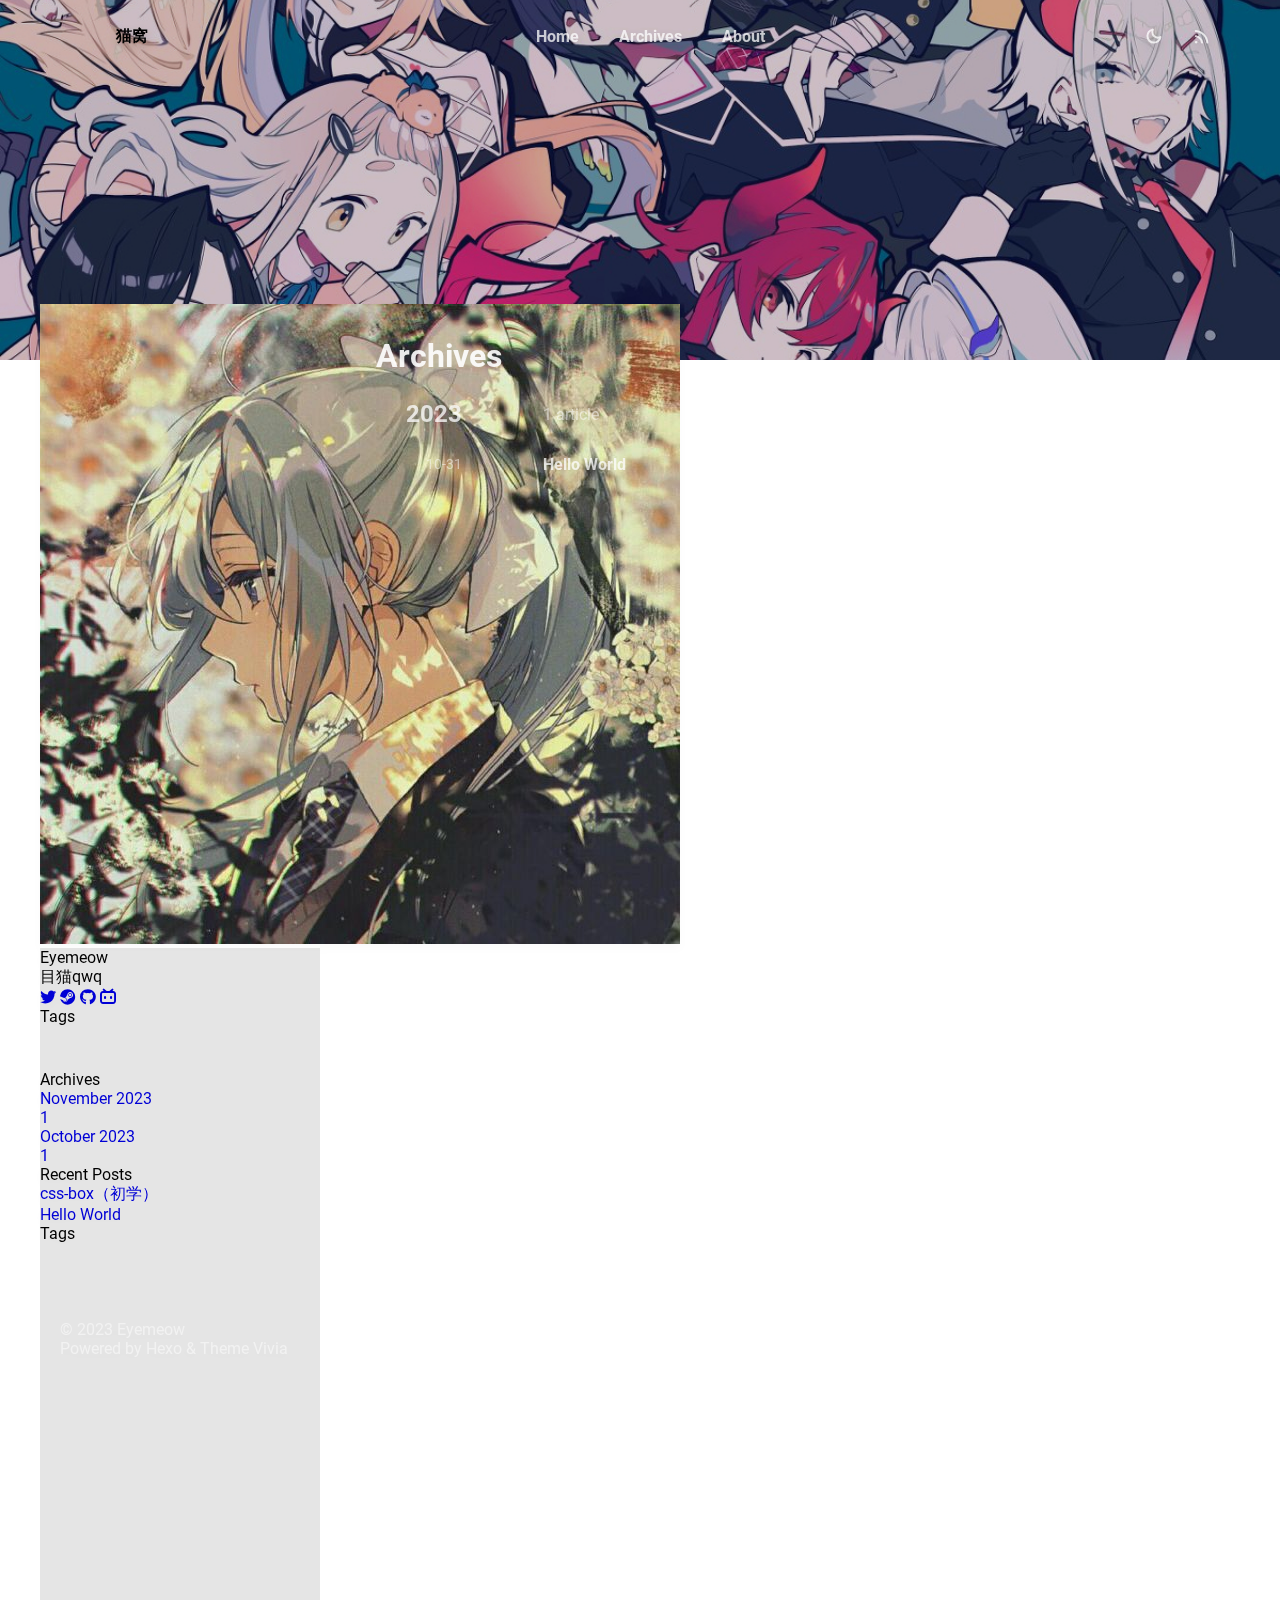
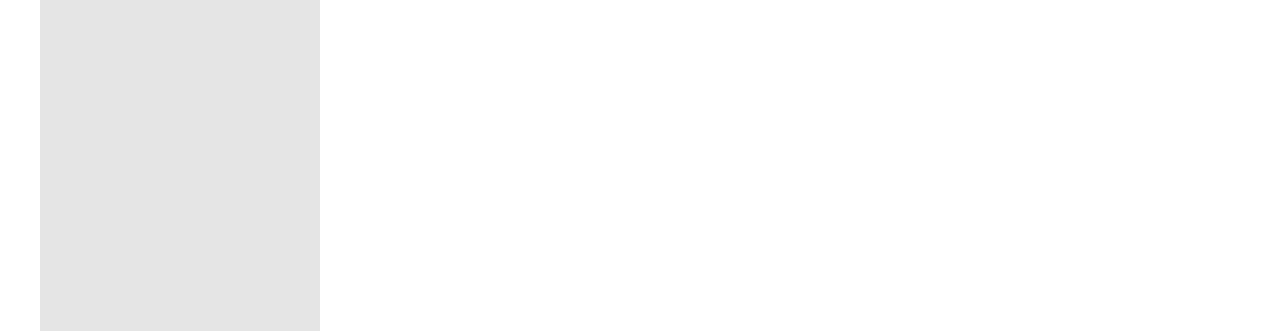
<file: archives/2023/10/index.html>
<!DOCTYPE html>


<html theme="dark" showBanner="true" hasBanner="true" > 
<link href="/fontawesome/css/fontawesome.css" rel="stylesheet">
<link href="/fontawesome/css/brands.css" rel="stylesheet">
<link href="/fontawesome/css/solid.css" rel="stylesheet">
<script src="/js/color.global.min.js" ></script>
<script src="/js/load-settings.js" ></script>
<head>
  <meta charset="utf-8">
  
  
  

  
  <title>Archives: 2023/10 | 猫窝</title>
  <meta name="viewport" content="width=device-width, initial-scale=1, shrink-to-fit=no">

  <link rel="preload" href="/css/fonts/Roboto-Regular.ttf" as="font" type="font/ttf" crossorigin="anonymous">
  <link rel="preload" href="/css/fonts/Roboto-Bold.ttf" as="font" type="font/ttf" crossorigin="anonymous">

  <meta name="description" content="个人的学习记录和">
<meta property="og:type" content="website">
<meta property="og:title" content="猫窝">
<meta property="og:url" content="http://dioptric233.github.io/archives/2023/10/index.html">
<meta property="og:site_name" content="猫窝">
<meta property="og:description" content="个人的学习记录和">
<meta property="og:locale">
<meta property="article:author" content="eyemeow">
<meta name="twitter:card" content="summary">
  
    <link rel="alternate" href="/atom.xml" title="猫窝" type="application/atom+xml">
  
  
    <link rel="icon" media="(prefers-color-scheme: light)" href="/images/favicon-light-32.png" sizes="32x32">
    <link rel="icon" media="(prefers-color-scheme: light)" href="/images/favicon-light-128.png" sizes="128x128">
    <link rel="icon" media="(prefers-color-scheme: light)" href="/images/favicon-light-180.png" sizes="180x180">
    <link rel="icon" media="(prefers-color-scheme: light)" href="/images/favicon-light-192.png" sizes="192x192">
    <link rel="icon" media="(prefers-color-scheme: dark)" href="/images/favicon-dark-32.png" sizes="32x32">
    <link rel="icon" media="(prefers-color-scheme: dark)" href="/images/favicon-dark-128.png" sizes="128x128">
    <link rel="icon" media="(prefers-color-scheme: dark)" href="/images/favicon-dark-180.png" sizes="180x180">
    <link rel="icon" media="(prefers-color-scheme: dark)" href="/images/favicon-dark-192.png" sizes="192x192">
  
  
<link rel="stylesheet" href="/css/style.css">

<meta name="generator" content="Hexo 6.3.0"></head>

<body>
  
  
    
<div id="banner" class="">
  <img src="/image/background.jpg" itemprop="image">
  <div id="banner-dim"></div>
</div>
 
   
  <div id="main-grid" class="shadow   ">
    <div id="nav" class=""  >
      <navbar id="navbar">
  <nav id="title-nav">
    <a href="/">
      <div id="vivia-logo">
        <div class="dot"></div>
        <div class="dot"></div>
        <div class="dot"></div>
        <div class="dot"></div>
      </div>
      <div>猫窝 </div>
    </a>
  </nav>
  <nav id="main-nav">
    
      <a class="main-nav-link" href="/">Home</a>
    
      <a class="main-nav-link" href="/archives">Archives</a>
    
      <a class="main-nav-link" href="/about">About</a>
    
  </nav>
  <nav id="sub-nav">
    <a id="theme-btn" class="nav-icon">
      <span class="light-mode-icon"><svg xmlns="http://www.w3.org/2000/svg" height="20" viewBox="0 -960 960 960" width="20"><path d="M438.5-829.913v-48q0-17.452 11.963-29.476 11.964-12.024 29.326-12.024 17.363 0 29.537 12.024t12.174 29.476v48q0 17.452-11.963 29.476-11.964 12.024-29.326 12.024-17.363 0-29.537-12.024T438.5-829.913Zm0 747.826v-48q0-17.452 11.963-29.476 11.964-12.024 29.326-12.024 17.363 0 29.537 12.024t12.174 29.476v48q0 17.452-11.963 29.476-11.964 12.024-29.326 12.024-17.363 0-29.537-12.024T438.5-82.087ZM877.913-438.5h-48q-17.452 0-29.476-11.963-12.024-11.964-12.024-29.326 0-17.363 12.024-29.537t29.476-12.174h48q17.452 0 29.476 11.963 12.024 11.964 12.024 29.326 0 17.363-12.024 29.537T877.913-438.5Zm-747.826 0h-48q-17.452 0-29.476-11.963-12.024-11.964-12.024-29.326 0-17.363 12.024-29.537T82.087-521.5h48q17.452 0 29.476 11.963 12.024 11.964 12.024 29.326 0 17.363-12.024 29.537T130.087-438.5Zm660.174-290.87-34.239 32q-12.913 12.674-29.565 12.174-16.653-.5-29.327-13.174-12.674-12.673-12.554-28.826.12-16.152 12.794-28.826l33-35q12.913-12.674 30.454-12.674t30.163 12.847q12.709 12.846 12.328 30.826-.38 17.98-13.054 30.653ZM262.63-203.978l-32 34q-12.913 12.674-30.454 12.674t-30.163-12.847q-12.709-12.846-12.328-30.826.38-17.98 13.054-30.653l33.239-31q12.913-12.674 29.565-12.174 16.653.5 29.327 13.174 12.674 12.673 12.554 28.826-.12 16.152-12.794 28.826Zm466.74 33.239-32-33.239q-12.674-12.913-12.174-29.565.5-16.653 13.174-29.327 12.673-12.674 28.826-13.054 16.152-.38 28.826 12.294l35 33q12.674 12.913 12.674 30.454t-12.847 30.163q-12.846 12.709-30.826 12.328-17.98-.38-30.653-13.054ZM203.978-697.37l-34-33q-12.674-12.913-13.174-29.945-.5-17.033 12.174-29.707t31.326-13.293q18.653-.62 31.326 13.054l32 34.239q11.674 12.913 11.174 29.565-.5 16.653-13.174 29.327-12.673 12.674-28.826 12.554-16.152-.12-28.826-12.794ZM480-240q-100 0-170-70t-70-170q0-100 70-170t170-70q100 0 170 70t70 170q0 100-70 170t-170 70Zm-.247-82q65.703 0 111.475-46.272Q637-414.544 637-480.247t-45.525-111.228Q545.95-637 480.247-637t-111.475 45.525Q323-545.95 323-480.247t45.525 111.975Q414.05-322 479.753-322ZM481-481Z"/></svg></span>
      <span class="dark-mode-icon"><svg xmlns="http://www.w3.org/2000/svg" height="20" viewBox="0 -960 960 960" width="20"><path d="M480.239-116.413q-152.63 0-258.228-105.478Q116.413-327.37 116.413-480q0-130.935 77.739-227.435t206.304-125.043q43.022-9.631 63.87 10.869t3.478 62.805q-8.891 22.043-14.315 44.463-5.424 22.42-5.424 46.689 0 91.694 64.326 155.879 64.325 64.186 156.218 64.186 24.369 0 46.978-4.946 22.609-4.945 44.413-14.076 42.826-17.369 62.967 1.142 20.142 18.511 10.511 61.054Q807.174-280 712.63-198.206q-94.543 81.793-232.391 81.793Zm0-95q79.783 0 143.337-40.217 63.554-40.218 95.793-108.283-15.608 4.044-31.097 5.326-15.49 1.283-31.859.805-123.706-4.066-210.777-90.539-87.071-86.473-91.614-212.092-.24-16.369.923-31.978 1.164-15.609 5.446-30.978-67.826 32.478-108.282 96.152Q211.652-559.543 211.652-480q0 111.929 78.329 190.258 78.329 78.329 190.258 78.329ZM466.13-465.891Z"/></svg></span>
    </a>
    
      <a id="nav-rss-link" class="nav-icon mobile-hide" href="/atom.xml" title="RSS Feed">
        <svg xmlns="http://www.w3.org/2000/svg" height="20" viewBox="0 -960 960 960" width="20"><path d="M198-120q-25.846 0-44.23-18.384-18.384-18.385-18.384-44.23 0-25.846 18.384-44.23 18.384-18.385 44.23-18.385 25.846 0 44.23 18.385 18.384 18.384 18.384 44.23 0 25.845-18.384 44.23Q223.846-120 198-120Zm538.385 0q-18.846 0-32.923-13.769-14.076-13.769-15.922-33.23-8.692-100.616-51.077-188.654-42.385-88.039-109.885-155.539-67.5-67.501-155.539-109.885Q283-663.462 182.385-672.154q-19.461-1.846-33.23-16.23-13.769-14.385-13.769-33.846t14.076-32.922q14.077-13.461 32.923-12.23 120.076 8.692 226.038 58.768 105.961 50.077 185.73 129.846 79.769 79.769 129.846 185.731 50.077 105.961 58.769 226.038 1.231 18.846-12.538 32.922Q756.461-120 736.385-120Zm-252 0q-18.231 0-32.423-13.461t-18.653-33.538Q418.155-264.23 348.886-333.5q-69.27-69.27-166.501-84.423-20.077-4.462-33.538-18.961-13.461-14.5-13.461-33.346 0-19.076 13.884-33.23 13.884-14.153 33.115-10.922 136.769 15.384 234.384 112.999 97.615 97.615 112.999 234.384 3.231 19.23-10.538 33.115Q505.461-120 484.385-120Z"/></svg>
      </a>
    
    <div id="nav-menu-btn" class="nav-icon">
      <svg xmlns="http://www.w3.org/2000/svg" height="20" viewBox="0 -960 960 960" width="20"><path d="M177.37-252.282q-17.453 0-29.477-11.964-12.024-11.963-12.024-29.326t12.024-29.537q12.024-12.174 29.477-12.174h605.26q17.453 0 29.477 11.964 12.024 11.963 12.024 29.326t-12.024 29.537q-12.024 12.174-29.477 12.174H177.37Zm0-186.218q-17.453 0-29.477-11.963-12.024-11.964-12.024-29.326 0-17.363 12.024-29.537T177.37-521.5h605.26q17.453 0 29.477 11.963 12.024 11.964 12.024 29.326 0 17.363-12.024 29.537T782.63-438.5H177.37Zm0-186.217q-17.453 0-29.477-11.964-12.024-11.963-12.024-29.326t12.024-29.537q12.024-12.174 29.477-12.174h605.26q17.453 0 29.477 11.964 12.024 11.963 12.024 29.326t-12.024 29.537q-12.024 12.174-29.477 12.174H177.37Z"/></svg>
    </div>
  </nav>
</navbar>
<div id="nav-dropdown" class="hidden">
  <div id="dropdown-link-list">
    
      <a class="nav-dropdown-link" href="/">Home</a>
    
      <a class="nav-dropdown-link" href="/archives">Archives</a>
    
      <a class="nav-dropdown-link" href="/about">About</a>
    
    
      <a class="nav-dropdown-link" href="/atom.xml" title="RSS Feed">RSS</a>
     
    </div>
</div>
<script>
  let dropdownBtn = document.getElementById("nav-menu-btn");
  let dropdownEle = document.getElementById("nav-dropdown");
  dropdownBtn.onclick = function() {
    dropdownEle.classList.toggle("hidden");
  }
</script>
    </div>
    <div id="sidebar-wrapper">
      <sidebar id="sidebar">
  
    <div class="widget-wrap">
  <div class="info-card">
    <div class="avatar">
      
        <image src=/image/ava.jpg></image>
      
      <div class="img-dim"></div>
    </div>
    <div class="info">
      <div class="username">Eyemeow </div>
      <div class="dot"></div>
      <div class="subtitle">目猫qwq </div>
      <div class="link-list">
        
          <a class="link-btn" target="_blank" rel="noopener" href="https://twitter.com" title="Twitter"><i class="fa-brands fa-twitter"></i></a>
        
          <a class="link-btn" target="_blank" rel="noopener" href="https://store.steampowered.com" title="Steam"><i class="fa-brands fa-steam"></i></a>
        
          <a class="link-btn" target="_blank" rel="noopener" href="https://github.com" title="GitHub"><i class="fa-brands fa-github"></i></a>
        
          <a class="link-btn" target="_blank" rel="noopener" href="https://space.bilibili.com/170084258?spm_id_from=333.788.0.0" title="BiliBili"><i class="fa-brands fa-bilibili"></i></a>
         
      </div>  
    </div>
  </div>
</div>

  
  <div class="sticky">
    
      



    
      
  <div class="widget-wrap">
    <div class="widget">
      <h3 class="widget-title">Tags</h3>
      <ul class="widget-tag-list" itemprop="keywords"><li class="widget-tag-list-item"><a class="widget-tag-list-link" href="/tags/css/" rel="tag">css</a></li></ul>
    </div>
  </div>


    
      
  <div class="widget-wrap">
    <div class="widget">
      <h3 class="widget-title">Archives</h3>
      
      
        <a class="archive-link" href="/archives/2023/11 ">
          November 2023 
          <div class="archive-count">1 </div>
        </a>
      
        <a class="archive-link" href="/archives/2023/10 ">
          October 2023 
          <div class="archive-count">1 </div>
        </a>
      
    </div>
  </div>


    
      
  <div class="widget-wrap">
    <div class="widget">
      <h3 class="widget-title">Recent Posts</h3>
      <ul>
        
          <a class="recent-link" href="/2023/11/11/post/" title="css-box（初学）" >
            <div class="recent-link-text">
              css-box（初学）
            </div>
          </a>
        
          <a class="recent-link" href="/2023/10/31/hello-world/" title="Hello World" >
            <div class="recent-link-text">
              Hello World
            </div>
          </a>
        
      </ul>
    </div>
  </div>

    
      
  <div class="widget-wrap">
    <div class="widget">
      <h3 class="widget-title">Tags</h3>
      <ul class="widget-tag-list" itemprop="keywords"><li class="widget-tag-list-item"><a class="widget-tag-list-link" href="/tags/css/" rel="tag">css</a></li></ul>
    </div>
  </div>


    
  </div>
</sidebar>
    </div>
    <div id="content-body">
       

<div class="archive-main-card">
    <div class="archive-top">
      <div class="main-title-bar">
        <div class="main-title-dot"></div>
        <h1 class="article-title">Archives</h1>
      </div>    
    </div>
    
    
      
      
        
        <div class="year-line">
            <div class="year-num">2023</div>
            <div class="dot-wrapper">
                <div class="dot"></div>
            </div>
            <div class="article-count">1 article</div>
        </div>
      
      <a class="archive-article-link" href="/2023/10/31/hello-world/" title="Hello World">
        <div class="date">10-31</div>
        <div class="line">
            <div class="dot"></div>
        </div>
        <div class="title">
            <div class="title-inner">
                
                    Hello World
                
            </div>
        </div>
        <div class="tags">
            
        </div>
      </a>
    
  </div>
    </div>
    <div id="footer-wrapper">
      <footer id="footer">
  
  <div id="footer-info" class="inner">
    
    &copy; 2023 Eyemeow<br>
    Powered by <a href="https://hexo.io/" target="_blank">Hexo</a> & Theme <a target="_blank" rel="noopener" href="https://github.com/saicaca/hexo-theme-vivia">Vivia</a>
  </div>
</footer>

    </div>
    <div class="back-to-top-wrapper">
    <button id="back-to-top-btn" class="back-to-top-btn hide" onclick="topFunction()">
        <i class="fa-solid fa-angle-up"></i>
    </button>
</div>

<script>
    function topFunction() {
        window.scroll({ top: 0, behavior: 'smooth' });
    }
    let btn = document.getElementById('back-to-top-btn');
    function scrollFunction() {
        if (document.body.scrollTop > 600 || document.documentElement.scrollTop > 600) {
            btn.classList.remove('hide')
        } else {
            btn.classList.add('hide')
        }
    }
    window.onscroll = function() {
        scrollFunction();
    }
</script>

  </div>
  <script src="/js/light-dark-switch.js"></script>
</body>
</html>
</file>
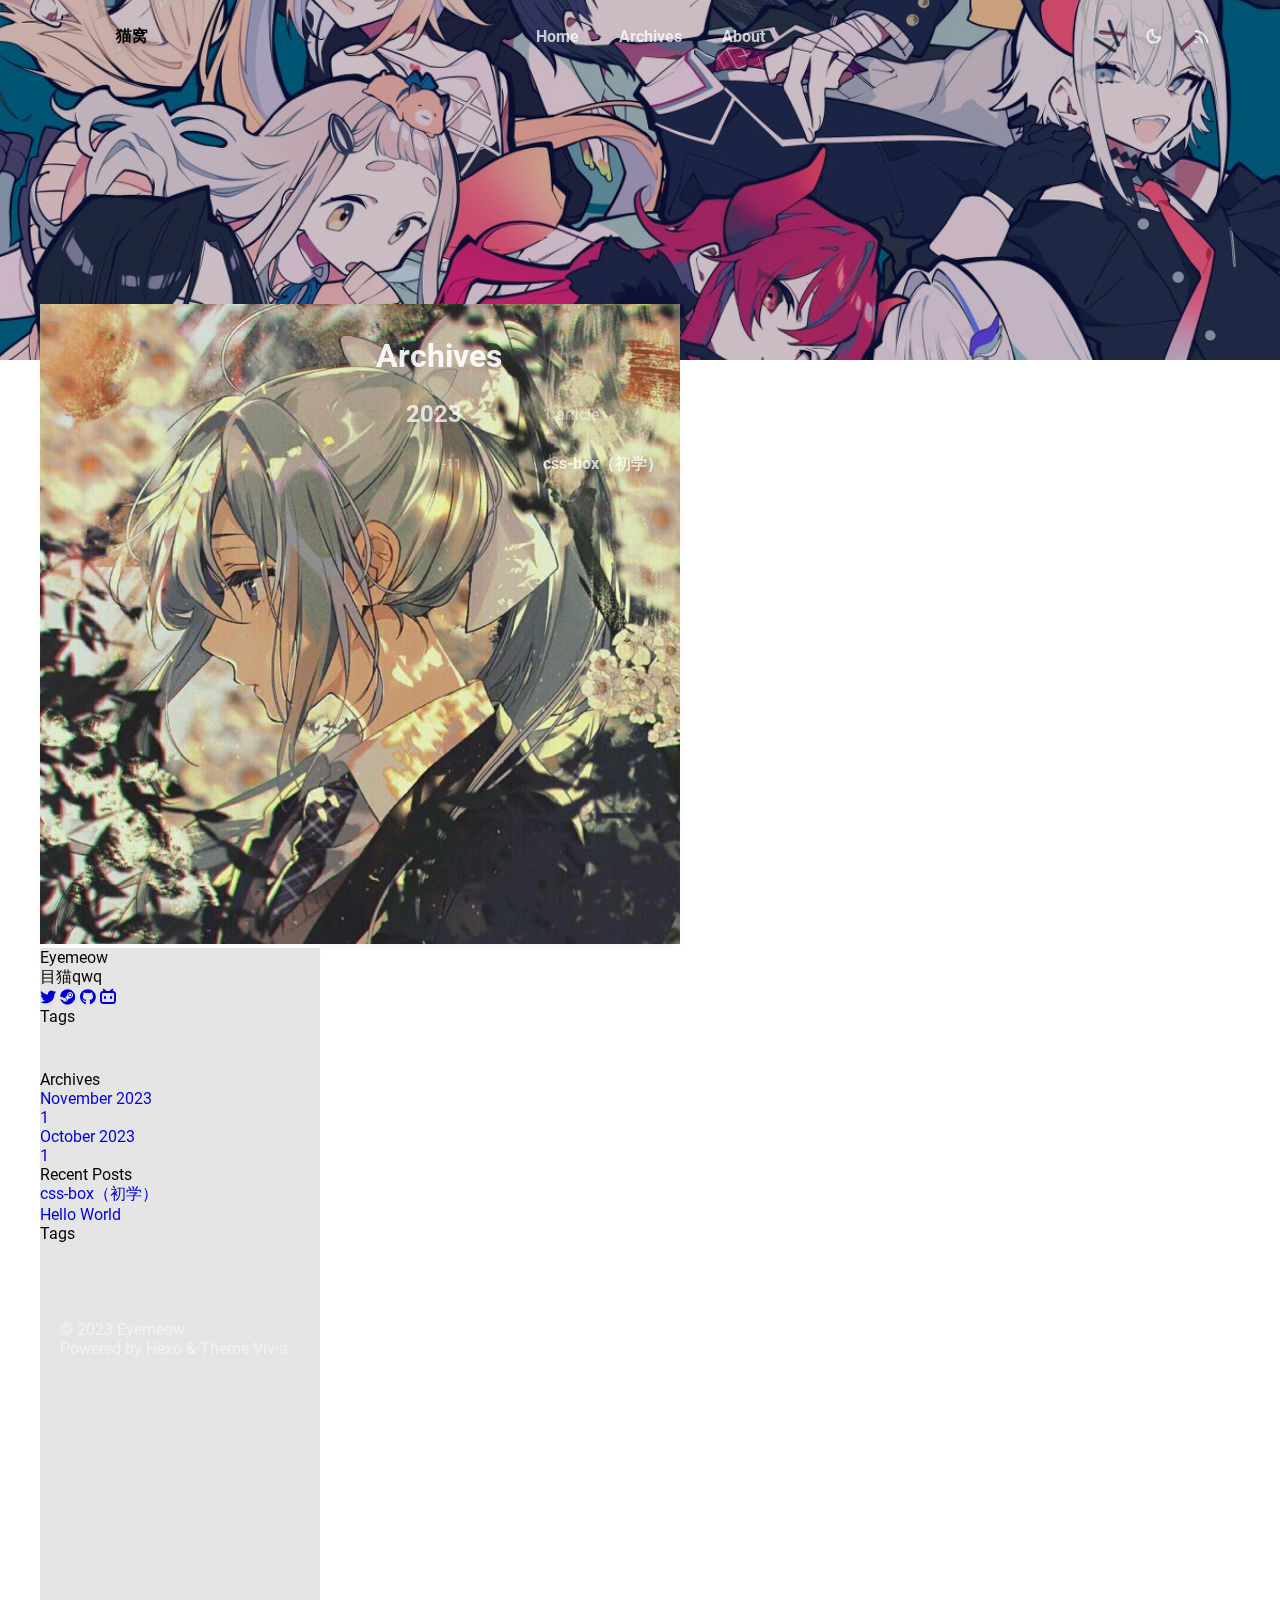
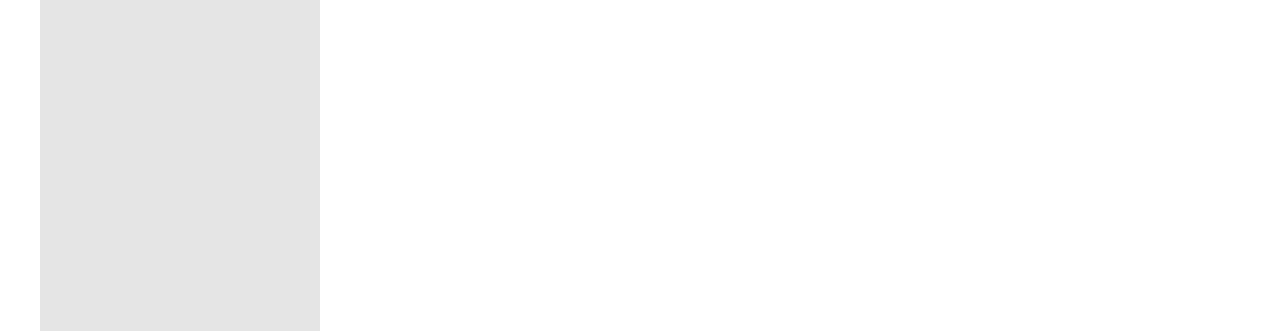
<file: archives/2023/11/index.html>
<!DOCTYPE html>


<html theme="dark" showBanner="true" hasBanner="true" > 
<link href="/fontawesome/css/fontawesome.css" rel="stylesheet">
<link href="/fontawesome/css/brands.css" rel="stylesheet">
<link href="/fontawesome/css/solid.css" rel="stylesheet">
<script src="/js/color.global.min.js" ></script>
<script src="/js/load-settings.js" ></script>
<head>
  <meta charset="utf-8">
  
  
  

  
  <title>Archives: 2023/11 | 猫窝</title>
  <meta name="viewport" content="width=device-width, initial-scale=1, shrink-to-fit=no">

  <link rel="preload" href="/css/fonts/Roboto-Regular.ttf" as="font" type="font/ttf" crossorigin="anonymous">
  <link rel="preload" href="/css/fonts/Roboto-Bold.ttf" as="font" type="font/ttf" crossorigin="anonymous">

  <meta name="description" content="个人的学习记录和">
<meta property="og:type" content="website">
<meta property="og:title" content="猫窝">
<meta property="og:url" content="http://dioptric233.github.io/archives/2023/11/index.html">
<meta property="og:site_name" content="猫窝">
<meta property="og:description" content="个人的学习记录和">
<meta property="og:locale">
<meta property="article:author" content="eyemeow">
<meta name="twitter:card" content="summary">
  
    <link rel="alternate" href="/atom.xml" title="猫窝" type="application/atom+xml">
  
  
    <link rel="icon" media="(prefers-color-scheme: light)" href="/images/favicon-light-32.png" sizes="32x32">
    <link rel="icon" media="(prefers-color-scheme: light)" href="/images/favicon-light-128.png" sizes="128x128">
    <link rel="icon" media="(prefers-color-scheme: light)" href="/images/favicon-light-180.png" sizes="180x180">
    <link rel="icon" media="(prefers-color-scheme: light)" href="/images/favicon-light-192.png" sizes="192x192">
    <link rel="icon" media="(prefers-color-scheme: dark)" href="/images/favicon-dark-32.png" sizes="32x32">
    <link rel="icon" media="(prefers-color-scheme: dark)" href="/images/favicon-dark-128.png" sizes="128x128">
    <link rel="icon" media="(prefers-color-scheme: dark)" href="/images/favicon-dark-180.png" sizes="180x180">
    <link rel="icon" media="(prefers-color-scheme: dark)" href="/images/favicon-dark-192.png" sizes="192x192">
  
  
<link rel="stylesheet" href="/css/style.css">

<meta name="generator" content="Hexo 6.3.0"></head>

<body>
  
  
    
<div id="banner" class="">
  <img src="/image/background.jpg" itemprop="image">
  <div id="banner-dim"></div>
</div>
 
   
  <div id="main-grid" class="shadow   ">
    <div id="nav" class=""  >
      <navbar id="navbar">
  <nav id="title-nav">
    <a href="/">
      <div id="vivia-logo">
        <div class="dot"></div>
        <div class="dot"></div>
        <div class="dot"></div>
        <div class="dot"></div>
      </div>
      <div>猫窝 </div>
    </a>
  </nav>
  <nav id="main-nav">
    
      <a class="main-nav-link" href="/">Home</a>
    
      <a class="main-nav-link" href="/archives">Archives</a>
    
      <a class="main-nav-link" href="/about">About</a>
    
  </nav>
  <nav id="sub-nav">
    <a id="theme-btn" class="nav-icon">
      <span class="light-mode-icon"><svg xmlns="http://www.w3.org/2000/svg" height="20" viewBox="0 -960 960 960" width="20"><path d="M438.5-829.913v-48q0-17.452 11.963-29.476 11.964-12.024 29.326-12.024 17.363 0 29.537 12.024t12.174 29.476v48q0 17.452-11.963 29.476-11.964 12.024-29.326 12.024-17.363 0-29.537-12.024T438.5-829.913Zm0 747.826v-48q0-17.452 11.963-29.476 11.964-12.024 29.326-12.024 17.363 0 29.537 12.024t12.174 29.476v48q0 17.452-11.963 29.476-11.964 12.024-29.326 12.024-17.363 0-29.537-12.024T438.5-82.087ZM877.913-438.5h-48q-17.452 0-29.476-11.963-12.024-11.964-12.024-29.326 0-17.363 12.024-29.537t29.476-12.174h48q17.452 0 29.476 11.963 12.024 11.964 12.024 29.326 0 17.363-12.024 29.537T877.913-438.5Zm-747.826 0h-48q-17.452 0-29.476-11.963-12.024-11.964-12.024-29.326 0-17.363 12.024-29.537T82.087-521.5h48q17.452 0 29.476 11.963 12.024 11.964 12.024 29.326 0 17.363-12.024 29.537T130.087-438.5Zm660.174-290.87-34.239 32q-12.913 12.674-29.565 12.174-16.653-.5-29.327-13.174-12.674-12.673-12.554-28.826.12-16.152 12.794-28.826l33-35q12.913-12.674 30.454-12.674t30.163 12.847q12.709 12.846 12.328 30.826-.38 17.98-13.054 30.653ZM262.63-203.978l-32 34q-12.913 12.674-30.454 12.674t-30.163-12.847q-12.709-12.846-12.328-30.826.38-17.98 13.054-30.653l33.239-31q12.913-12.674 29.565-12.174 16.653.5 29.327 13.174 12.674 12.673 12.554 28.826-.12 16.152-12.794 28.826Zm466.74 33.239-32-33.239q-12.674-12.913-12.174-29.565.5-16.653 13.174-29.327 12.673-12.674 28.826-13.054 16.152-.38 28.826 12.294l35 33q12.674 12.913 12.674 30.454t-12.847 30.163q-12.846 12.709-30.826 12.328-17.98-.38-30.653-13.054ZM203.978-697.37l-34-33q-12.674-12.913-13.174-29.945-.5-17.033 12.174-29.707t31.326-13.293q18.653-.62 31.326 13.054l32 34.239q11.674 12.913 11.174 29.565-.5 16.653-13.174 29.327-12.673 12.674-28.826 12.554-16.152-.12-28.826-12.794ZM480-240q-100 0-170-70t-70-170q0-100 70-170t170-70q100 0 170 70t70 170q0 100-70 170t-170 70Zm-.247-82q65.703 0 111.475-46.272Q637-414.544 637-480.247t-45.525-111.228Q545.95-637 480.247-637t-111.475 45.525Q323-545.95 323-480.247t45.525 111.975Q414.05-322 479.753-322ZM481-481Z"/></svg></span>
      <span class="dark-mode-icon"><svg xmlns="http://www.w3.org/2000/svg" height="20" viewBox="0 -960 960 960" width="20"><path d="M480.239-116.413q-152.63 0-258.228-105.478Q116.413-327.37 116.413-480q0-130.935 77.739-227.435t206.304-125.043q43.022-9.631 63.87 10.869t3.478 62.805q-8.891 22.043-14.315 44.463-5.424 22.42-5.424 46.689 0 91.694 64.326 155.879 64.325 64.186 156.218 64.186 24.369 0 46.978-4.946 22.609-4.945 44.413-14.076 42.826-17.369 62.967 1.142 20.142 18.511 10.511 61.054Q807.174-280 712.63-198.206q-94.543 81.793-232.391 81.793Zm0-95q79.783 0 143.337-40.217 63.554-40.218 95.793-108.283-15.608 4.044-31.097 5.326-15.49 1.283-31.859.805-123.706-4.066-210.777-90.539-87.071-86.473-91.614-212.092-.24-16.369.923-31.978 1.164-15.609 5.446-30.978-67.826 32.478-108.282 96.152Q211.652-559.543 211.652-480q0 111.929 78.329 190.258 78.329 78.329 190.258 78.329ZM466.13-465.891Z"/></svg></span>
    </a>
    
      <a id="nav-rss-link" class="nav-icon mobile-hide" href="/atom.xml" title="RSS Feed">
        <svg xmlns="http://www.w3.org/2000/svg" height="20" viewBox="0 -960 960 960" width="20"><path d="M198-120q-25.846 0-44.23-18.384-18.384-18.385-18.384-44.23 0-25.846 18.384-44.23 18.384-18.385 44.23-18.385 25.846 0 44.23 18.385 18.384 18.384 18.384 44.23 0 25.845-18.384 44.23Q223.846-120 198-120Zm538.385 0q-18.846 0-32.923-13.769-14.076-13.769-15.922-33.23-8.692-100.616-51.077-188.654-42.385-88.039-109.885-155.539-67.5-67.501-155.539-109.885Q283-663.462 182.385-672.154q-19.461-1.846-33.23-16.23-13.769-14.385-13.769-33.846t14.076-32.922q14.077-13.461 32.923-12.23 120.076 8.692 226.038 58.768 105.961 50.077 185.73 129.846 79.769 79.769 129.846 185.731 50.077 105.961 58.769 226.038 1.231 18.846-12.538 32.922Q756.461-120 736.385-120Zm-252 0q-18.231 0-32.423-13.461t-18.653-33.538Q418.155-264.23 348.886-333.5q-69.27-69.27-166.501-84.423-20.077-4.462-33.538-18.961-13.461-14.5-13.461-33.346 0-19.076 13.884-33.23 13.884-14.153 33.115-10.922 136.769 15.384 234.384 112.999 97.615 97.615 112.999 234.384 3.231 19.23-10.538 33.115Q505.461-120 484.385-120Z"/></svg>
      </a>
    
    <div id="nav-menu-btn" class="nav-icon">
      <svg xmlns="http://www.w3.org/2000/svg" height="20" viewBox="0 -960 960 960" width="20"><path d="M177.37-252.282q-17.453 0-29.477-11.964-12.024-11.963-12.024-29.326t12.024-29.537q12.024-12.174 29.477-12.174h605.26q17.453 0 29.477 11.964 12.024 11.963 12.024 29.326t-12.024 29.537q-12.024 12.174-29.477 12.174H177.37Zm0-186.218q-17.453 0-29.477-11.963-12.024-11.964-12.024-29.326 0-17.363 12.024-29.537T177.37-521.5h605.26q17.453 0 29.477 11.963 12.024 11.964 12.024 29.326 0 17.363-12.024 29.537T782.63-438.5H177.37Zm0-186.217q-17.453 0-29.477-11.964-12.024-11.963-12.024-29.326t12.024-29.537q12.024-12.174 29.477-12.174h605.26q17.453 0 29.477 11.964 12.024 11.963 12.024 29.326t-12.024 29.537q-12.024 12.174-29.477 12.174H177.37Z"/></svg>
    </div>
  </nav>
</navbar>
<div id="nav-dropdown" class="hidden">
  <div id="dropdown-link-list">
    
      <a class="nav-dropdown-link" href="/">Home</a>
    
      <a class="nav-dropdown-link" href="/archives">Archives</a>
    
      <a class="nav-dropdown-link" href="/about">About</a>
    
    
      <a class="nav-dropdown-link" href="/atom.xml" title="RSS Feed">RSS</a>
     
    </div>
</div>
<script>
  let dropdownBtn = document.getElementById("nav-menu-btn");
  let dropdownEle = document.getElementById("nav-dropdown");
  dropdownBtn.onclick = function() {
    dropdownEle.classList.toggle("hidden");
  }
</script>
    </div>
    <div id="sidebar-wrapper">
      <sidebar id="sidebar">
  
    <div class="widget-wrap">
  <div class="info-card">
    <div class="avatar">
      
        <image src=/image/ava.jpg></image>
      
      <div class="img-dim"></div>
    </div>
    <div class="info">
      <div class="username">Eyemeow </div>
      <div class="dot"></div>
      <div class="subtitle">目猫qwq </div>
      <div class="link-list">
        
          <a class="link-btn" target="_blank" rel="noopener" href="https://twitter.com" title="Twitter"><i class="fa-brands fa-twitter"></i></a>
        
          <a class="link-btn" target="_blank" rel="noopener" href="https://store.steampowered.com" title="Steam"><i class="fa-brands fa-steam"></i></a>
        
          <a class="link-btn" target="_blank" rel="noopener" href="https://github.com" title="GitHub"><i class="fa-brands fa-github"></i></a>
        
          <a class="link-btn" target="_blank" rel="noopener" href="https://space.bilibili.com/170084258?spm_id_from=333.788.0.0" title="BiliBili"><i class="fa-brands fa-bilibili"></i></a>
         
      </div>  
    </div>
  </div>
</div>

  
  <div class="sticky">
    
      



    
      
  <div class="widget-wrap">
    <div class="widget">
      <h3 class="widget-title">Tags</h3>
      <ul class="widget-tag-list" itemprop="keywords"><li class="widget-tag-list-item"><a class="widget-tag-list-link" href="/tags/css/" rel="tag">css</a></li></ul>
    </div>
  </div>


    
      
  <div class="widget-wrap">
    <div class="widget">
      <h3 class="widget-title">Archives</h3>
      
      
        <a class="archive-link" href="/archives/2023/11 ">
          November 2023 
          <div class="archive-count">1 </div>
        </a>
      
        <a class="archive-link" href="/archives/2023/10 ">
          October 2023 
          <div class="archive-count">1 </div>
        </a>
      
    </div>
  </div>


    
      
  <div class="widget-wrap">
    <div class="widget">
      <h3 class="widget-title">Recent Posts</h3>
      <ul>
        
          <a class="recent-link" href="/2023/11/11/post/" title="css-box（初学）" >
            <div class="recent-link-text">
              css-box（初学）
            </div>
          </a>
        
          <a class="recent-link" href="/2023/10/31/hello-world/" title="Hello World" >
            <div class="recent-link-text">
              Hello World
            </div>
          </a>
        
      </ul>
    </div>
  </div>

    
      
  <div class="widget-wrap">
    <div class="widget">
      <h3 class="widget-title">Tags</h3>
      <ul class="widget-tag-list" itemprop="keywords"><li class="widget-tag-list-item"><a class="widget-tag-list-link" href="/tags/css/" rel="tag">css</a></li></ul>
    </div>
  </div>


    
  </div>
</sidebar>
    </div>
    <div id="content-body">
       

<div class="archive-main-card">
    <div class="archive-top">
      <div class="main-title-bar">
        <div class="main-title-dot"></div>
        <h1 class="article-title">Archives</h1>
      </div>    
    </div>
    
    
      
      
        
        <div class="year-line">
            <div class="year-num">2023</div>
            <div class="dot-wrapper">
                <div class="dot"></div>
            </div>
            <div class="article-count">1 article</div>
        </div>
      
      <a class="archive-article-link" href="/2023/11/11/post/" title="css-box（初学）">
        <div class="date">11-11</div>
        <div class="line">
            <div class="dot"></div>
        </div>
        <div class="title">
            <div class="title-inner">
                
                    css-box（初学）
                
            </div>
        </div>
        <div class="tags">
            #css
        </div>
      </a>
    
  </div>
    </div>
    <div id="footer-wrapper">
      <footer id="footer">
  
  <div id="footer-info" class="inner">
    
    &copy; 2023 Eyemeow<br>
    Powered by <a href="https://hexo.io/" target="_blank">Hexo</a> & Theme <a target="_blank" rel="noopener" href="https://github.com/saicaca/hexo-theme-vivia">Vivia</a>
  </div>
</footer>

    </div>
    <div class="back-to-top-wrapper">
    <button id="back-to-top-btn" class="back-to-top-btn hide" onclick="topFunction()">
        <i class="fa-solid fa-angle-up"></i>
    </button>
</div>

<script>
    function topFunction() {
        window.scroll({ top: 0, behavior: 'smooth' });
    }
    let btn = document.getElementById('back-to-top-btn');
    function scrollFunction() {
        if (document.body.scrollTop > 600 || document.documentElement.scrollTop > 600) {
            btn.classList.remove('hide')
        } else {
            btn.classList.add('hide')
        }
    }
    window.onscroll = function() {
        scrollFunction();
    }
</script>

  </div>
  <script src="/js/light-dark-switch.js"></script>
</body>
</html>
</file>
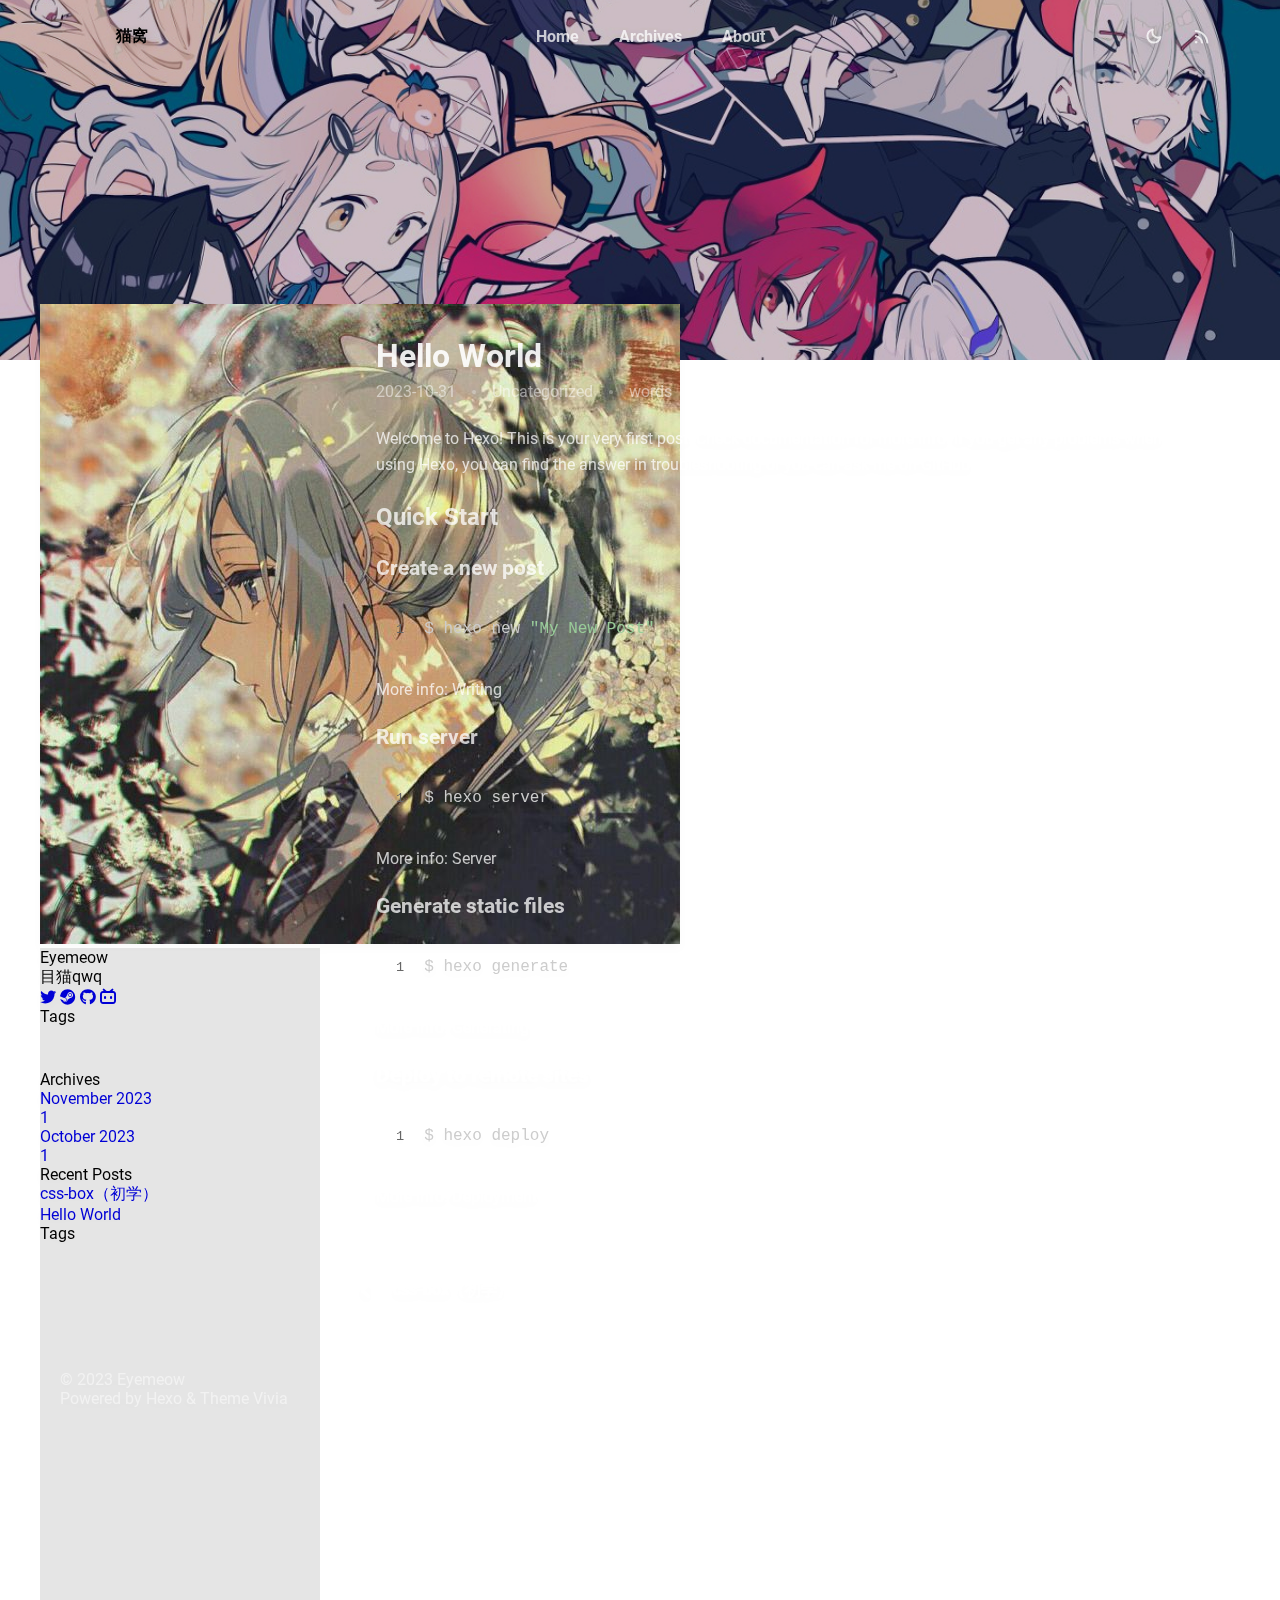
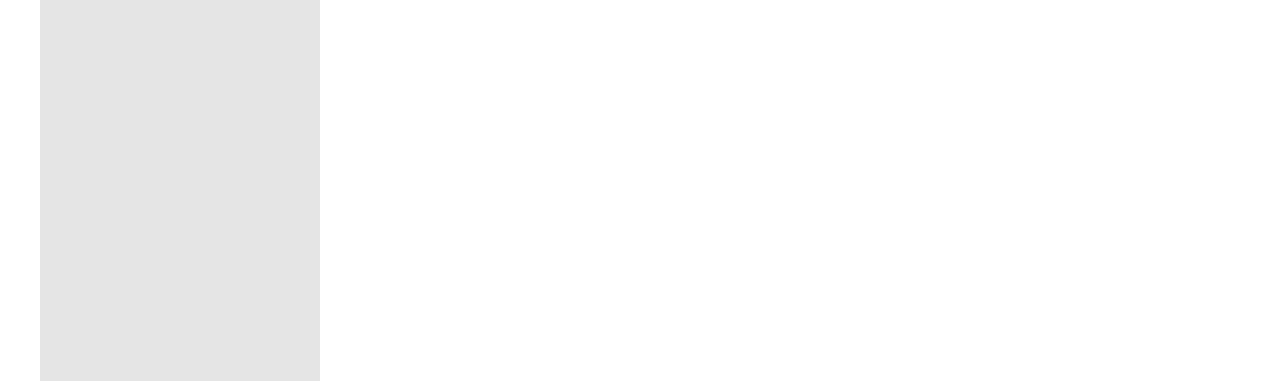
<file: 2023/10/31/hello-world/index.html>
<!DOCTYPE html>


<html theme="dark" showBanner="true" hasBanner="true" > 
<link href="/fontawesome/css/fontawesome.css" rel="stylesheet">
<link href="/fontawesome/css/brands.css" rel="stylesheet">
<link href="/fontawesome/css/solid.css" rel="stylesheet">
<script src="/js/color.global.min.js" ></script>
<script src="/js/load-settings.js" ></script>
<head>
  <meta charset="utf-8">
  
  
  

  
  <title>Hello World | 猫窝</title>
  <meta name="viewport" content="width=device-width, initial-scale=1, shrink-to-fit=no">

  <link rel="preload" href="/css/fonts/Roboto-Regular.ttf" as="font" type="font/ttf" crossorigin="anonymous">
  <link rel="preload" href="/css/fonts/Roboto-Bold.ttf" as="font" type="font/ttf" crossorigin="anonymous">

  <meta name="description" content="Welcome to Hexo! This is your very first post. Check documentation for more info. If you get any problems when using Hexo, you can find the answer in troubleshooting or you can ask me on GitHub. Quick">
<meta property="og:type" content="article">
<meta property="og:title" content="Hello World">
<meta property="og:url" content="http://dioptric233.github.io/2023/10/31/hello-world/index.html">
<meta property="og:site_name" content="猫窝">
<meta property="og:description" content="Welcome to Hexo! This is your very first post. Check documentation for more info. If you get any problems when using Hexo, you can find the answer in troubleshooting or you can ask me on GitHub. Quick">
<meta property="og:locale">
<meta property="article:published_time" content="2023-10-31T14:02:21.610Z">
<meta property="article:modified_time" content="2023-10-31T14:02:21.611Z">
<meta property="article:author" content="eyemeow">
<meta name="twitter:card" content="summary">
  
    <link rel="alternate" href="/atom.xml" title="猫窝" type="application/atom+xml">
  
  
    <link rel="icon" media="(prefers-color-scheme: light)" href="/images/favicon-light-32.png" sizes="32x32">
    <link rel="icon" media="(prefers-color-scheme: light)" href="/images/favicon-light-128.png" sizes="128x128">
    <link rel="icon" media="(prefers-color-scheme: light)" href="/images/favicon-light-180.png" sizes="180x180">
    <link rel="icon" media="(prefers-color-scheme: light)" href="/images/favicon-light-192.png" sizes="192x192">
    <link rel="icon" media="(prefers-color-scheme: dark)" href="/images/favicon-dark-32.png" sizes="32x32">
    <link rel="icon" media="(prefers-color-scheme: dark)" href="/images/favicon-dark-128.png" sizes="128x128">
    <link rel="icon" media="(prefers-color-scheme: dark)" href="/images/favicon-dark-180.png" sizes="180x180">
    <link rel="icon" media="(prefers-color-scheme: dark)" href="/images/favicon-dark-192.png" sizes="192x192">
  
  
<link rel="stylesheet" href="/css/style.css">

<meta name="generator" content="Hexo 6.3.0"></head>

<body>
  
  
    
<div id="banner" class="">
  <img src="/image/background.jpg" itemprop="image">
  <div id="banner-dim"></div>
</div>
 
   
  <div id="main-grid" class="shadow   ">
    <div id="nav" class=""  >
      <navbar id="navbar">
  <nav id="title-nav">
    <a href="/">
      <div id="vivia-logo">
        <div class="dot"></div>
        <div class="dot"></div>
        <div class="dot"></div>
        <div class="dot"></div>
      </div>
      <div>猫窝 </div>
    </a>
  </nav>
  <nav id="main-nav">
    
      <a class="main-nav-link" href="/">Home</a>
    
      <a class="main-nav-link" href="/archives">Archives</a>
    
      <a class="main-nav-link" href="/about">About</a>
    
  </nav>
  <nav id="sub-nav">
    <a id="theme-btn" class="nav-icon">
      <span class="light-mode-icon"><svg xmlns="http://www.w3.org/2000/svg" height="20" viewBox="0 -960 960 960" width="20"><path d="M438.5-829.913v-48q0-17.452 11.963-29.476 11.964-12.024 29.326-12.024 17.363 0 29.537 12.024t12.174 29.476v48q0 17.452-11.963 29.476-11.964 12.024-29.326 12.024-17.363 0-29.537-12.024T438.5-829.913Zm0 747.826v-48q0-17.452 11.963-29.476 11.964-12.024 29.326-12.024 17.363 0 29.537 12.024t12.174 29.476v48q0 17.452-11.963 29.476-11.964 12.024-29.326 12.024-17.363 0-29.537-12.024T438.5-82.087ZM877.913-438.5h-48q-17.452 0-29.476-11.963-12.024-11.964-12.024-29.326 0-17.363 12.024-29.537t29.476-12.174h48q17.452 0 29.476 11.963 12.024 11.964 12.024 29.326 0 17.363-12.024 29.537T877.913-438.5Zm-747.826 0h-48q-17.452 0-29.476-11.963-12.024-11.964-12.024-29.326 0-17.363 12.024-29.537T82.087-521.5h48q17.452 0 29.476 11.963 12.024 11.964 12.024 29.326 0 17.363-12.024 29.537T130.087-438.5Zm660.174-290.87-34.239 32q-12.913 12.674-29.565 12.174-16.653-.5-29.327-13.174-12.674-12.673-12.554-28.826.12-16.152 12.794-28.826l33-35q12.913-12.674 30.454-12.674t30.163 12.847q12.709 12.846 12.328 30.826-.38 17.98-13.054 30.653ZM262.63-203.978l-32 34q-12.913 12.674-30.454 12.674t-30.163-12.847q-12.709-12.846-12.328-30.826.38-17.98 13.054-30.653l33.239-31q12.913-12.674 29.565-12.174 16.653.5 29.327 13.174 12.674 12.673 12.554 28.826-.12 16.152-12.794 28.826Zm466.74 33.239-32-33.239q-12.674-12.913-12.174-29.565.5-16.653 13.174-29.327 12.673-12.674 28.826-13.054 16.152-.38 28.826 12.294l35 33q12.674 12.913 12.674 30.454t-12.847 30.163q-12.846 12.709-30.826 12.328-17.98-.38-30.653-13.054ZM203.978-697.37l-34-33q-12.674-12.913-13.174-29.945-.5-17.033 12.174-29.707t31.326-13.293q18.653-.62 31.326 13.054l32 34.239q11.674 12.913 11.174 29.565-.5 16.653-13.174 29.327-12.673 12.674-28.826 12.554-16.152-.12-28.826-12.794ZM480-240q-100 0-170-70t-70-170q0-100 70-170t170-70q100 0 170 70t70 170q0 100-70 170t-170 70Zm-.247-82q65.703 0 111.475-46.272Q637-414.544 637-480.247t-45.525-111.228Q545.95-637 480.247-637t-111.475 45.525Q323-545.95 323-480.247t45.525 111.975Q414.05-322 479.753-322ZM481-481Z"/></svg></span>
      <span class="dark-mode-icon"><svg xmlns="http://www.w3.org/2000/svg" height="20" viewBox="0 -960 960 960" width="20"><path d="M480.239-116.413q-152.63 0-258.228-105.478Q116.413-327.37 116.413-480q0-130.935 77.739-227.435t206.304-125.043q43.022-9.631 63.87 10.869t3.478 62.805q-8.891 22.043-14.315 44.463-5.424 22.42-5.424 46.689 0 91.694 64.326 155.879 64.325 64.186 156.218 64.186 24.369 0 46.978-4.946 22.609-4.945 44.413-14.076 42.826-17.369 62.967 1.142 20.142 18.511 10.511 61.054Q807.174-280 712.63-198.206q-94.543 81.793-232.391 81.793Zm0-95q79.783 0 143.337-40.217 63.554-40.218 95.793-108.283-15.608 4.044-31.097 5.326-15.49 1.283-31.859.805-123.706-4.066-210.777-90.539-87.071-86.473-91.614-212.092-.24-16.369.923-31.978 1.164-15.609 5.446-30.978-67.826 32.478-108.282 96.152Q211.652-559.543 211.652-480q0 111.929 78.329 190.258 78.329 78.329 190.258 78.329ZM466.13-465.891Z"/></svg></span>
    </a>
    
      <a id="nav-rss-link" class="nav-icon mobile-hide" href="/atom.xml" title="RSS Feed">
        <svg xmlns="http://www.w3.org/2000/svg" height="20" viewBox="0 -960 960 960" width="20"><path d="M198-120q-25.846 0-44.23-18.384-18.384-18.385-18.384-44.23 0-25.846 18.384-44.23 18.384-18.385 44.23-18.385 25.846 0 44.23 18.385 18.384 18.384 18.384 44.23 0 25.845-18.384 44.23Q223.846-120 198-120Zm538.385 0q-18.846 0-32.923-13.769-14.076-13.769-15.922-33.23-8.692-100.616-51.077-188.654-42.385-88.039-109.885-155.539-67.5-67.501-155.539-109.885Q283-663.462 182.385-672.154q-19.461-1.846-33.23-16.23-13.769-14.385-13.769-33.846t14.076-32.922q14.077-13.461 32.923-12.23 120.076 8.692 226.038 58.768 105.961 50.077 185.73 129.846 79.769 79.769 129.846 185.731 50.077 105.961 58.769 226.038 1.231 18.846-12.538 32.922Q756.461-120 736.385-120Zm-252 0q-18.231 0-32.423-13.461t-18.653-33.538Q418.155-264.23 348.886-333.5q-69.27-69.27-166.501-84.423-20.077-4.462-33.538-18.961-13.461-14.5-13.461-33.346 0-19.076 13.884-33.23 13.884-14.153 33.115-10.922 136.769 15.384 234.384 112.999 97.615 97.615 112.999 234.384 3.231 19.23-10.538 33.115Q505.461-120 484.385-120Z"/></svg>
      </a>
    
    <div id="nav-menu-btn" class="nav-icon">
      <svg xmlns="http://www.w3.org/2000/svg" height="20" viewBox="0 -960 960 960" width="20"><path d="M177.37-252.282q-17.453 0-29.477-11.964-12.024-11.963-12.024-29.326t12.024-29.537q12.024-12.174 29.477-12.174h605.26q17.453 0 29.477 11.964 12.024 11.963 12.024 29.326t-12.024 29.537q-12.024 12.174-29.477 12.174H177.37Zm0-186.218q-17.453 0-29.477-11.963-12.024-11.964-12.024-29.326 0-17.363 12.024-29.537T177.37-521.5h605.26q17.453 0 29.477 11.963 12.024 11.964 12.024 29.326 0 17.363-12.024 29.537T782.63-438.5H177.37Zm0-186.217q-17.453 0-29.477-11.964-12.024-11.963-12.024-29.326t12.024-29.537q12.024-12.174 29.477-12.174h605.26q17.453 0 29.477 11.964 12.024 11.963 12.024 29.326t-12.024 29.537q-12.024 12.174-29.477 12.174H177.37Z"/></svg>
    </div>
  </nav>
</navbar>
<div id="nav-dropdown" class="hidden">
  <div id="dropdown-link-list">
    
      <a class="nav-dropdown-link" href="/">Home</a>
    
      <a class="nav-dropdown-link" href="/archives">Archives</a>
    
      <a class="nav-dropdown-link" href="/about">About</a>
    
    
      <a class="nav-dropdown-link" href="/atom.xml" title="RSS Feed">RSS</a>
     
    </div>
</div>
<script>
  let dropdownBtn = document.getElementById("nav-menu-btn");
  let dropdownEle = document.getElementById("nav-dropdown");
  dropdownBtn.onclick = function() {
    dropdownEle.classList.toggle("hidden");
  }
</script>
    </div>
    <div id="sidebar-wrapper">
      <sidebar id="sidebar">
  
    <div class="widget-wrap">
  <div class="info-card">
    <div class="avatar">
      
        <image src=/image/ava.jpg></image>
      
      <div class="img-dim"></div>
    </div>
    <div class="info">
      <div class="username">Eyemeow </div>
      <div class="dot"></div>
      <div class="subtitle">目猫qwq </div>
      <div class="link-list">
        
          <a class="link-btn" target="_blank" rel="noopener" href="https://twitter.com" title="Twitter"><i class="fa-brands fa-twitter"></i></a>
        
          <a class="link-btn" target="_blank" rel="noopener" href="https://store.steampowered.com" title="Steam"><i class="fa-brands fa-steam"></i></a>
        
          <a class="link-btn" target="_blank" rel="noopener" href="https://github.com" title="GitHub"><i class="fa-brands fa-github"></i></a>
        
          <a class="link-btn" target="_blank" rel="noopener" href="https://space.bilibili.com/170084258?spm_id_from=333.788.0.0" title="BiliBili"><i class="fa-brands fa-bilibili"></i></a>
         
      </div>  
    </div>
  </div>
</div>

  
  <div class="sticky">
    
      



    
      
  <div class="widget-wrap">
    <div class="widget">
      <h3 class="widget-title">Tags</h3>
      <ul class="widget-tag-list" itemprop="keywords"><li class="widget-tag-list-item"><a class="widget-tag-list-link" href="/tags/css/" rel="tag">css</a></li></ul>
    </div>
  </div>


    
      
  <div class="widget-wrap">
    <div class="widget">
      <h3 class="widget-title">Archives</h3>
      
      
        <a class="archive-link" href="/archives/2023/11 ">
          November 2023 
          <div class="archive-count">1 </div>
        </a>
      
        <a class="archive-link" href="/archives/2023/10 ">
          October 2023 
          <div class="archive-count">1 </div>
        </a>
      
    </div>
  </div>


    
      
  <div class="widget-wrap">
    <div class="widget">
      <h3 class="widget-title">Recent Posts</h3>
      <ul>
        
          <a class="recent-link" href="/2023/11/11/post/" title="css-box（初学）" >
            <div class="recent-link-text">
              css-box（初学）
            </div>
          </a>
        
          <a class="recent-link" href="/2023/10/31/hello-world/" title="Hello World" >
            <div class="recent-link-text">
              Hello World
            </div>
          </a>
        
      </ul>
    </div>
  </div>

    
      
  <div class="widget-wrap">
    <div class="widget">
      <h3 class="widget-title">Tags</h3>
      <ul class="widget-tag-list" itemprop="keywords"><li class="widget-tag-list-item"><a class="widget-tag-list-link" href="/tags/css/" rel="tag">css</a></li></ul>
    </div>
  </div>


    
  </div>
</sidebar>
    </div>
    <div id="content-body">
       

<article id="post-hello-world" class="h-entry article article-type-post" itemprop="blogPost" itemscope itemtype="https://schema.org/BlogPosting">
  
    
   
  <div class="article-inner">
    <div class="article-main">
      <header class="article-header">
        
<div class="main-title-bar">
  <div class="main-title-dot"></div>
  
    
      <h1 class="p-name article-title" itemprop="headline name">
        Hello World
      </h1>
    
  
</div>

        <div class='meta-info-bar'>
          <div class="meta-info">
  <time class="dt-published" datetime="2023-10-31T14:02:21.610Z" itemprop="datePublished">2023-10-31</time>
</div>
          <div class="need-seperator meta-info">
            <div class="meta-cate-flex">
  
    Uncategorized 
   
</div>
  
          </div>
          <div class="wordcount need-seperator meta-info">
             words 
          </div>
        </div>
        
      </header>
      <div class="e-content article-entry" itemprop="articleBody">
        
          <p>Welcome to <a target="_blank" rel="noopener" href="https://hexo.io/">Hexo</a>! This is your very first post. Check <a target="_blank" rel="noopener" href="https://hexo.io/docs/">documentation</a> for more info. If you get any problems when using Hexo, you can find the answer in <a target="_blank" rel="noopener" href="https://hexo.io/docs/troubleshooting.html">troubleshooting</a> or you can ask me on <a target="_blank" rel="noopener" href="https://github.com/hexojs/hexo/issues">GitHub</a>.</p>
<h2 id="Quick-Start"><a href="#Quick-Start" class="headerlink" title="Quick Start"></a>Quick Start</h2><h3 id="Create-a-new-post"><a href="#Create-a-new-post" class="headerlink" title="Create a new post"></a>Create a new post</h3><figure class="highlight bash"><table><tr><td class="gutter"><pre><span class="line">1</span><br></pre></td><td class="code"><pre><span class="line">$ hexo new <span class="string">&quot;My New Post&quot;</span></span><br></pre></td></tr></table></figure>

<p>More info: <a target="_blank" rel="noopener" href="https://hexo.io/docs/writing.html">Writing</a></p>
<h3 id="Run-server"><a href="#Run-server" class="headerlink" title="Run server"></a>Run server</h3><figure class="highlight bash"><table><tr><td class="gutter"><pre><span class="line">1</span><br></pre></td><td class="code"><pre><span class="line">$ hexo server</span><br></pre></td></tr></table></figure>

<p>More info: <a target="_blank" rel="noopener" href="https://hexo.io/docs/server.html">Server</a></p>
<h3 id="Generate-static-files"><a href="#Generate-static-files" class="headerlink" title="Generate static files"></a>Generate static files</h3><figure class="highlight bash"><table><tr><td class="gutter"><pre><span class="line">1</span><br></pre></td><td class="code"><pre><span class="line">$ hexo generate</span><br></pre></td></tr></table></figure>

<p>More info: <a target="_blank" rel="noopener" href="https://hexo.io/docs/generating.html">Generating</a></p>
<h3 id="Deploy-to-remote-sites"><a href="#Deploy-to-remote-sites" class="headerlink" title="Deploy to remote sites"></a>Deploy to remote sites</h3><figure class="highlight bash"><table><tr><td class="gutter"><pre><span class="line">1</span><br></pre></td><td class="code"><pre><span class="line">$ hexo deploy</span><br></pre></td></tr></table></figure>

<p>More info: <a target="_blank" rel="noopener" href="https://hexo.io/docs/one-command-deployment.html">Deployment</a></p>

        
      </div>

         
    </div>
    
     
  </div>
  
    
<nav id="article-nav">
  <a class="article-nav-btn left "
    
      href="/2023/11/11/post/"
      title="css-box（初学）"
     >
    <i class="fa-solid fa-angle-left"></i>
    <p class="title-text">
      
        css-box（初学）
        
    </p>
  </a>
  <a class="article-nav-btn right  disabled "
     >

    <p class="title-text">
        
    </p>
    <i class="fa-solid fa-angle-right"></i>
  </a>
</nav>


  
</article>

 
    </div>
    <div id="footer-wrapper">
      <footer id="footer">
  
  <div id="footer-info" class="inner">
    
    &copy; 2023 Eyemeow<br>
    Powered by <a href="https://hexo.io/" target="_blank">Hexo</a> & Theme <a target="_blank" rel="noopener" href="https://github.com/saicaca/hexo-theme-vivia">Vivia</a>
  </div>
</footer>

    </div>
    <div class="back-to-top-wrapper">
    <button id="back-to-top-btn" class="back-to-top-btn hide" onclick="topFunction()">
        <i class="fa-solid fa-angle-up"></i>
    </button>
</div>

<script>
    function topFunction() {
        window.scroll({ top: 0, behavior: 'smooth' });
    }
    let btn = document.getElementById('back-to-top-btn');
    function scrollFunction() {
        if (document.body.scrollTop > 600 || document.documentElement.scrollTop > 600) {
            btn.classList.remove('hide')
        } else {
            btn.classList.add('hide')
        }
    }
    window.onscroll = function() {
        scrollFunction();
    }
</script>

  </div>
  <script src="/js/light-dark-switch.js"></script>
</body>
</html>
</file>
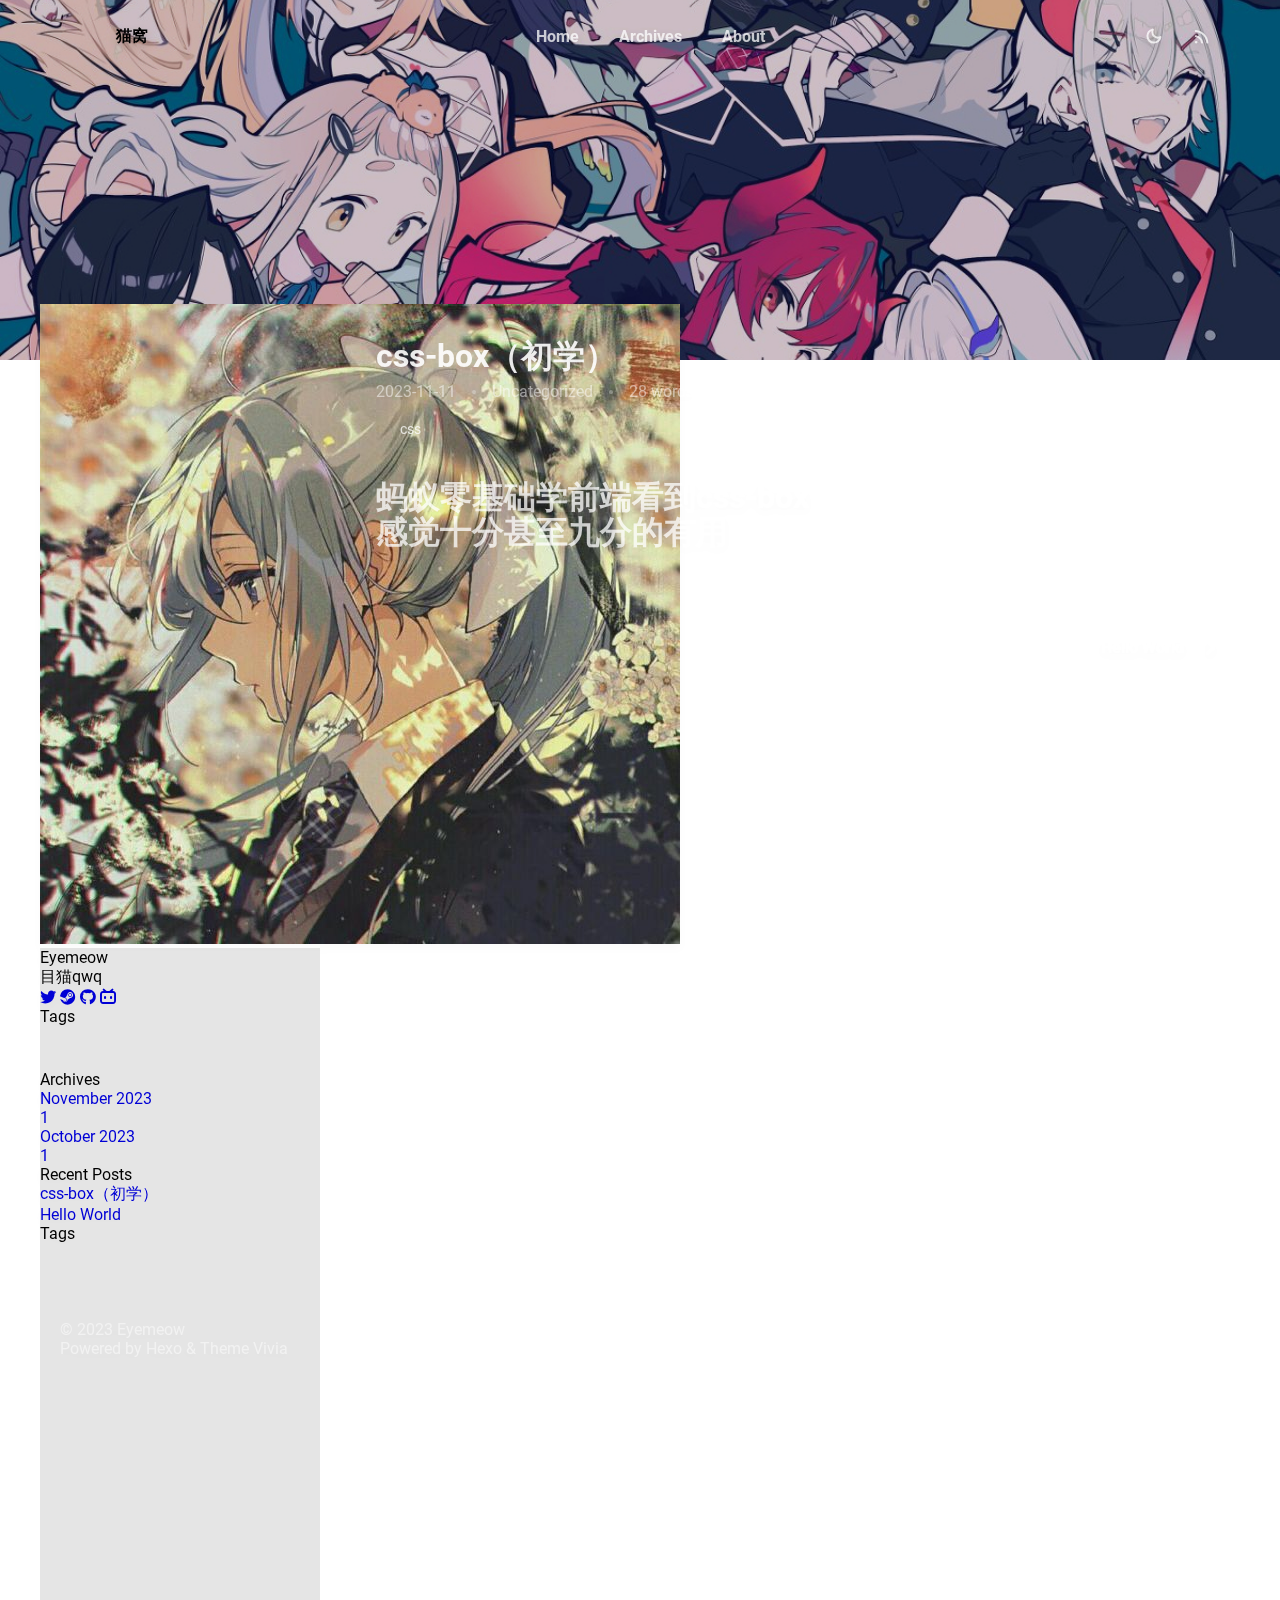
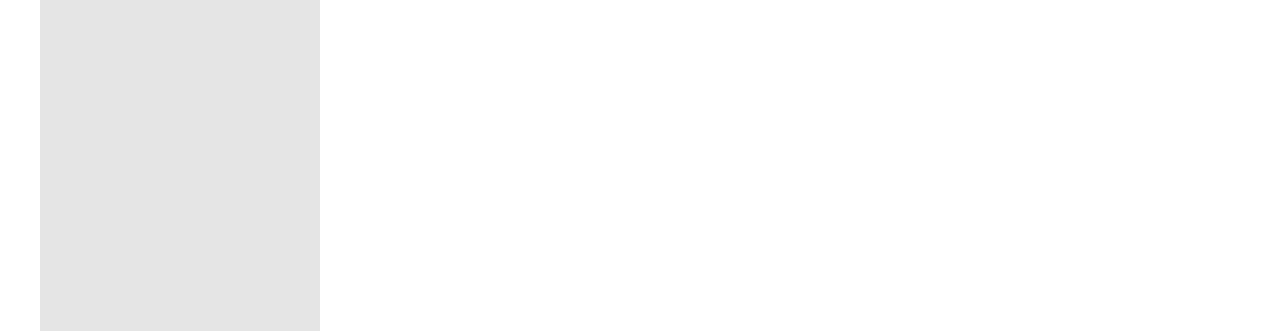
<file: 2023/11/11/post/index.html>
<!DOCTYPE html>


<html theme="dark" showBanner="true" hasBanner="true" > 
<link href="/fontawesome/css/fontawesome.css" rel="stylesheet">
<link href="/fontawesome/css/brands.css" rel="stylesheet">
<link href="/fontawesome/css/solid.css" rel="stylesheet">
<script src="/js/color.global.min.js" ></script>
<script src="/js/load-settings.js" ></script>
<head>
  <meta charset="utf-8">
  
  
  

  
  <title>css-box（初学） | 猫窝</title>
  <meta name="viewport" content="width=device-width, initial-scale=1, shrink-to-fit=no">

  <link rel="preload" href="/css/fonts/Roboto-Regular.ttf" as="font" type="font/ttf" crossorigin="anonymous">
  <link rel="preload" href="/css/fonts/Roboto-Bold.ttf" as="font" type="font/ttf" crossorigin="anonymous">

  <meta name="description" content="蚂蚁零基础学前端看到css-box感觉十分甚至九分的有用">
<meta property="og:type" content="article">
<meta property="og:title" content="css-box（初学）">
<meta property="og:url" content="http://dioptric233.github.io/2023/11/11/post/index.html">
<meta property="og:site_name" content="猫窝">
<meta property="og:description" content="蚂蚁零基础学前端看到css-box感觉十分甚至九分的有用">
<meta property="og:locale">
<meta property="article:published_time" content="2023-11-11T03:00:44.000Z">
<meta property="article:modified_time" content="2023-11-11T10:41:45.479Z">
<meta property="article:author" content="eyemeow">
<meta property="article:tag" content="css">
<meta name="twitter:card" content="summary">
  
    <link rel="alternate" href="/atom.xml" title="猫窝" type="application/atom+xml">
  
  
    <link rel="icon" media="(prefers-color-scheme: light)" href="/images/favicon-light-32.png" sizes="32x32">
    <link rel="icon" media="(prefers-color-scheme: light)" href="/images/favicon-light-128.png" sizes="128x128">
    <link rel="icon" media="(prefers-color-scheme: light)" href="/images/favicon-light-180.png" sizes="180x180">
    <link rel="icon" media="(prefers-color-scheme: light)" href="/images/favicon-light-192.png" sizes="192x192">
    <link rel="icon" media="(prefers-color-scheme: dark)" href="/images/favicon-dark-32.png" sizes="32x32">
    <link rel="icon" media="(prefers-color-scheme: dark)" href="/images/favicon-dark-128.png" sizes="128x128">
    <link rel="icon" media="(prefers-color-scheme: dark)" href="/images/favicon-dark-180.png" sizes="180x180">
    <link rel="icon" media="(prefers-color-scheme: dark)" href="/images/favicon-dark-192.png" sizes="192x192">
  
  
<link rel="stylesheet" href="/css/style.css">

<meta name="generator" content="Hexo 6.3.0"></head>

<body>
  
  
    
<div id="banner" class="">
  <img src="/image/background.jpg" itemprop="image">
  <div id="banner-dim"></div>
</div>
 
   
  <div id="main-grid" class="shadow   ">
    <div id="nav" class=""  >
      <navbar id="navbar">
  <nav id="title-nav">
    <a href="/">
      <div id="vivia-logo">
        <div class="dot"></div>
        <div class="dot"></div>
        <div class="dot"></div>
        <div class="dot"></div>
      </div>
      <div>猫窝 </div>
    </a>
  </nav>
  <nav id="main-nav">
    
      <a class="main-nav-link" href="/">Home</a>
    
      <a class="main-nav-link" href="/archives">Archives</a>
    
      <a class="main-nav-link" href="/about">About</a>
    
  </nav>
  <nav id="sub-nav">
    <a id="theme-btn" class="nav-icon">
      <span class="light-mode-icon"><svg xmlns="http://www.w3.org/2000/svg" height="20" viewBox="0 -960 960 960" width="20"><path d="M438.5-829.913v-48q0-17.452 11.963-29.476 11.964-12.024 29.326-12.024 17.363 0 29.537 12.024t12.174 29.476v48q0 17.452-11.963 29.476-11.964 12.024-29.326 12.024-17.363 0-29.537-12.024T438.5-829.913Zm0 747.826v-48q0-17.452 11.963-29.476 11.964-12.024 29.326-12.024 17.363 0 29.537 12.024t12.174 29.476v48q0 17.452-11.963 29.476-11.964 12.024-29.326 12.024-17.363 0-29.537-12.024T438.5-82.087ZM877.913-438.5h-48q-17.452 0-29.476-11.963-12.024-11.964-12.024-29.326 0-17.363 12.024-29.537t29.476-12.174h48q17.452 0 29.476 11.963 12.024 11.964 12.024 29.326 0 17.363-12.024 29.537T877.913-438.5Zm-747.826 0h-48q-17.452 0-29.476-11.963-12.024-11.964-12.024-29.326 0-17.363 12.024-29.537T82.087-521.5h48q17.452 0 29.476 11.963 12.024 11.964 12.024 29.326 0 17.363-12.024 29.537T130.087-438.5Zm660.174-290.87-34.239 32q-12.913 12.674-29.565 12.174-16.653-.5-29.327-13.174-12.674-12.673-12.554-28.826.12-16.152 12.794-28.826l33-35q12.913-12.674 30.454-12.674t30.163 12.847q12.709 12.846 12.328 30.826-.38 17.98-13.054 30.653ZM262.63-203.978l-32 34q-12.913 12.674-30.454 12.674t-30.163-12.847q-12.709-12.846-12.328-30.826.38-17.98 13.054-30.653l33.239-31q12.913-12.674 29.565-12.174 16.653.5 29.327 13.174 12.674 12.673 12.554 28.826-.12 16.152-12.794 28.826Zm466.74 33.239-32-33.239q-12.674-12.913-12.174-29.565.5-16.653 13.174-29.327 12.673-12.674 28.826-13.054 16.152-.38 28.826 12.294l35 33q12.674 12.913 12.674 30.454t-12.847 30.163q-12.846 12.709-30.826 12.328-17.98-.38-30.653-13.054ZM203.978-697.37l-34-33q-12.674-12.913-13.174-29.945-.5-17.033 12.174-29.707t31.326-13.293q18.653-.62 31.326 13.054l32 34.239q11.674 12.913 11.174 29.565-.5 16.653-13.174 29.327-12.673 12.674-28.826 12.554-16.152-.12-28.826-12.794ZM480-240q-100 0-170-70t-70-170q0-100 70-170t170-70q100 0 170 70t70 170q0 100-70 170t-170 70Zm-.247-82q65.703 0 111.475-46.272Q637-414.544 637-480.247t-45.525-111.228Q545.95-637 480.247-637t-111.475 45.525Q323-545.95 323-480.247t45.525 111.975Q414.05-322 479.753-322ZM481-481Z"/></svg></span>
      <span class="dark-mode-icon"><svg xmlns="http://www.w3.org/2000/svg" height="20" viewBox="0 -960 960 960" width="20"><path d="M480.239-116.413q-152.63 0-258.228-105.478Q116.413-327.37 116.413-480q0-130.935 77.739-227.435t206.304-125.043q43.022-9.631 63.87 10.869t3.478 62.805q-8.891 22.043-14.315 44.463-5.424 22.42-5.424 46.689 0 91.694 64.326 155.879 64.325 64.186 156.218 64.186 24.369 0 46.978-4.946 22.609-4.945 44.413-14.076 42.826-17.369 62.967 1.142 20.142 18.511 10.511 61.054Q807.174-280 712.63-198.206q-94.543 81.793-232.391 81.793Zm0-95q79.783 0 143.337-40.217 63.554-40.218 95.793-108.283-15.608 4.044-31.097 5.326-15.49 1.283-31.859.805-123.706-4.066-210.777-90.539-87.071-86.473-91.614-212.092-.24-16.369.923-31.978 1.164-15.609 5.446-30.978-67.826 32.478-108.282 96.152Q211.652-559.543 211.652-480q0 111.929 78.329 190.258 78.329 78.329 190.258 78.329ZM466.13-465.891Z"/></svg></span>
    </a>
    
      <a id="nav-rss-link" class="nav-icon mobile-hide" href="/atom.xml" title="RSS Feed">
        <svg xmlns="http://www.w3.org/2000/svg" height="20" viewBox="0 -960 960 960" width="20"><path d="M198-120q-25.846 0-44.23-18.384-18.384-18.385-18.384-44.23 0-25.846 18.384-44.23 18.384-18.385 44.23-18.385 25.846 0 44.23 18.385 18.384 18.384 18.384 44.23 0 25.845-18.384 44.23Q223.846-120 198-120Zm538.385 0q-18.846 0-32.923-13.769-14.076-13.769-15.922-33.23-8.692-100.616-51.077-188.654-42.385-88.039-109.885-155.539-67.5-67.501-155.539-109.885Q283-663.462 182.385-672.154q-19.461-1.846-33.23-16.23-13.769-14.385-13.769-33.846t14.076-32.922q14.077-13.461 32.923-12.23 120.076 8.692 226.038 58.768 105.961 50.077 185.73 129.846 79.769 79.769 129.846 185.731 50.077 105.961 58.769 226.038 1.231 18.846-12.538 32.922Q756.461-120 736.385-120Zm-252 0q-18.231 0-32.423-13.461t-18.653-33.538Q418.155-264.23 348.886-333.5q-69.27-69.27-166.501-84.423-20.077-4.462-33.538-18.961-13.461-14.5-13.461-33.346 0-19.076 13.884-33.23 13.884-14.153 33.115-10.922 136.769 15.384 234.384 112.999 97.615 97.615 112.999 234.384 3.231 19.23-10.538 33.115Q505.461-120 484.385-120Z"/></svg>
      </a>
    
    <div id="nav-menu-btn" class="nav-icon">
      <svg xmlns="http://www.w3.org/2000/svg" height="20" viewBox="0 -960 960 960" width="20"><path d="M177.37-252.282q-17.453 0-29.477-11.964-12.024-11.963-12.024-29.326t12.024-29.537q12.024-12.174 29.477-12.174h605.26q17.453 0 29.477 11.964 12.024 11.963 12.024 29.326t-12.024 29.537q-12.024 12.174-29.477 12.174H177.37Zm0-186.218q-17.453 0-29.477-11.963-12.024-11.964-12.024-29.326 0-17.363 12.024-29.537T177.37-521.5h605.26q17.453 0 29.477 11.963 12.024 11.964 12.024 29.326 0 17.363-12.024 29.537T782.63-438.5H177.37Zm0-186.217q-17.453 0-29.477-11.964-12.024-11.963-12.024-29.326t12.024-29.537q12.024-12.174 29.477-12.174h605.26q17.453 0 29.477 11.964 12.024 11.963 12.024 29.326t-12.024 29.537q-12.024 12.174-29.477 12.174H177.37Z"/></svg>
    </div>
  </nav>
</navbar>
<div id="nav-dropdown" class="hidden">
  <div id="dropdown-link-list">
    
      <a class="nav-dropdown-link" href="/">Home</a>
    
      <a class="nav-dropdown-link" href="/archives">Archives</a>
    
      <a class="nav-dropdown-link" href="/about">About</a>
    
    
      <a class="nav-dropdown-link" href="/atom.xml" title="RSS Feed">RSS</a>
     
    </div>
</div>
<script>
  let dropdownBtn = document.getElementById("nav-menu-btn");
  let dropdownEle = document.getElementById("nav-dropdown");
  dropdownBtn.onclick = function() {
    dropdownEle.classList.toggle("hidden");
  }
</script>
    </div>
    <div id="sidebar-wrapper">
      <sidebar id="sidebar">
  
    <div class="widget-wrap">
  <div class="info-card">
    <div class="avatar">
      
        <image src=/image/ava.jpg></image>
      
      <div class="img-dim"></div>
    </div>
    <div class="info">
      <div class="username">Eyemeow </div>
      <div class="dot"></div>
      <div class="subtitle">目猫qwq </div>
      <div class="link-list">
        
          <a class="link-btn" target="_blank" rel="noopener" href="https://twitter.com" title="Twitter"><i class="fa-brands fa-twitter"></i></a>
        
          <a class="link-btn" target="_blank" rel="noopener" href="https://store.steampowered.com" title="Steam"><i class="fa-brands fa-steam"></i></a>
        
          <a class="link-btn" target="_blank" rel="noopener" href="https://github.com" title="GitHub"><i class="fa-brands fa-github"></i></a>
        
          <a class="link-btn" target="_blank" rel="noopener" href="https://space.bilibili.com/170084258?spm_id_from=333.788.0.0" title="BiliBili"><i class="fa-brands fa-bilibili"></i></a>
         
      </div>  
    </div>
  </div>
</div>

  
  <div class="sticky">
    
      



    
      
  <div class="widget-wrap">
    <div class="widget">
      <h3 class="widget-title">Tags</h3>
      <ul class="widget-tag-list" itemprop="keywords"><li class="widget-tag-list-item"><a class="widget-tag-list-link" href="/tags/css/" rel="tag">css</a></li></ul>
    </div>
  </div>


    
      
  <div class="widget-wrap">
    <div class="widget">
      <h3 class="widget-title">Archives</h3>
      
      
        <a class="archive-link" href="/archives/2023/11 ">
          November 2023 
          <div class="archive-count">1 </div>
        </a>
      
        <a class="archive-link" href="/archives/2023/10 ">
          October 2023 
          <div class="archive-count">1 </div>
        </a>
      
    </div>
  </div>


    
      
  <div class="widget-wrap">
    <div class="widget">
      <h3 class="widget-title">Recent Posts</h3>
      <ul>
        
          <a class="recent-link" href="/2023/11/11/post/" title="css-box（初学）" >
            <div class="recent-link-text">
              css-box（初学）
            </div>
          </a>
        
          <a class="recent-link" href="/2023/10/31/hello-world/" title="Hello World" >
            <div class="recent-link-text">
              Hello World
            </div>
          </a>
        
      </ul>
    </div>
  </div>

    
      
  <div class="widget-wrap">
    <div class="widget">
      <h3 class="widget-title">Tags</h3>
      <ul class="widget-tag-list" itemprop="keywords"><li class="widget-tag-list-item"><a class="widget-tag-list-link" href="/tags/css/" rel="tag">css</a></li></ul>
    </div>
  </div>


    
  </div>
</sidebar>
    </div>
    <div id="content-body">
       

<article id="post-post" class="h-entry article article-type-post" itemprop="blogPost" itemscope itemtype="https://schema.org/BlogPosting">
  
    
   
  <div class="article-inner">
    <div class="article-main">
      <header class="article-header">
        
<div class="main-title-bar">
  <div class="main-title-dot"></div>
  
    
      <h1 class="p-name article-title" itemprop="headline name">
        css-box（初学）
      </h1>
    
  
</div>

        <div class='meta-info-bar'>
          <div class="meta-info">
  <time class="dt-published" datetime="2023-11-11T03:00:44.000Z" itemprop="datePublished">2023-11-11</time>
</div>
          <div class="need-seperator meta-info">
            <div class="meta-cate-flex">
  
    Uncategorized 
   
</div>
  
          </div>
          <div class="wordcount need-seperator meta-info">
            28 words 
          </div>
        </div>
        
  <ul class="article-tag-list" itemprop="keywords"><li class="article-tag-list-item"><a class="article-tag-list-link" href="/tags/css/" rel="tag">css</a></li></ul>

      </header>
      <div class="e-content article-entry" itemprop="articleBody">
        
          <h1 id="蚂蚁零基础学前端看到css-box感觉十分甚至九分的有用"><a href="#蚂蚁零基础学前端看到css-box感觉十分甚至九分的有用" class="headerlink" title="蚂蚁零基础学前端看到css-box感觉十分甚至九分的有用"></a>蚂蚁零基础学前端看到css-box<br>感觉十分甚至九分的有用</h1>
        
      </div>

         
    </div>
    
     
  </div>
  
    
<nav id="article-nav">
  <a class="article-nav-btn left  disabled "
     >
    <i class="fa-solid fa-angle-left"></i>
    <p class="title-text">
        
    </p>
  </a>
  <a class="article-nav-btn right "
    
      href="/2023/10/31/hello-world/"
      title="Hello World"
     >

    <p class="title-text">
      
        Hello World
        
    </p>
    <i class="fa-solid fa-angle-right"></i>
  </a>
</nav>


  
</article>

 
    </div>
    <div id="footer-wrapper">
      <footer id="footer">
  
  <div id="footer-info" class="inner">
    
    &copy; 2023 Eyemeow<br>
    Powered by <a href="https://hexo.io/" target="_blank">Hexo</a> & Theme <a target="_blank" rel="noopener" href="https://github.com/saicaca/hexo-theme-vivia">Vivia</a>
  </div>
</footer>

    </div>
    <div class="back-to-top-wrapper">
    <button id="back-to-top-btn" class="back-to-top-btn hide" onclick="topFunction()">
        <i class="fa-solid fa-angle-up"></i>
    </button>
</div>

<script>
    function topFunction() {
        window.scroll({ top: 0, behavior: 'smooth' });
    }
    let btn = document.getElementById('back-to-top-btn');
    function scrollFunction() {
        if (document.body.scrollTop > 600 || document.documentElement.scrollTop > 600) {
            btn.classList.remove('hide')
        } else {
            btn.classList.add('hide')
        }
    }
    window.onscroll = function() {
        scrollFunction();
    }
</script>

  </div>
  <script src="/js/light-dark-switch.js"></script>
</body>
</html>
</file>
<file: css/style.css>
:root {
  --neut-L90: rgba(255, 255, 255, 0.9);
  --neut-L75: rgba(255, 255, 255, 0.75);
  --neut-L50: rgba(255, 255, 255, 0.5);
  --neut-L30: rgba(255, 255, 255, 0.3);
  --neut-L10: rgba(255, 255, 255, 0.1);
  --banner-dim: rgba(0, 0, 0, 0.2);
  --primary-hue: '';
  --main-title: rgba(255, 255, 255, 0.9);
  --btn-content: var(--neut-L75);
  --btn-content-hover: var(--btn-content);
  --card-btn-bg: var(--card-background);
  --card-btn-icon: var(--primary);
  --btn-text-neutral-text: var(--neut-L75);
  --btn-text-content: var(--primary);
  --btn-text-light-text: var(--primary);
  --title-hover: var(--primary);
  --light-dot: var(--primary);
  --article-meta: rgba(255, 255, 255, 0.5);
  --article-text: rgba(255, 255, 255, 0.75);
  --info-name: rgba(255, 255, 255, 0.9);
  --info-sub: rgba(255, 255, 255, 0.5);
  --link: var(--primary);
  --color-picker-border: var(--primary);
  --color-picker-thumb: var(--primary);
  --pagenav-curr-bg: var(--primary);
  --widget-title: var(--main-title);
  --archive-year: var(--neut-L75);
  --archive-date: var(--neut-L50);
  --archive-title: var(--neut-L75);
  --archive-tags: var(--neut-L30);
  --archive-dashline: var(--neut-L10);
  --primary-btn-bg: var(--primary);
  --img-overlay: rgba(0, 0, 0, 0.1);
  --sidebar-width: 280px;
  --display-light-icon: 0;
  --display-dark-icon: 1;
}

@supports (color: oklch(0 0 0)) {
  :root {
    --primary: oklch(0.75 0.14 var(--primary-hue));
    --nav-dropdown-bg: oklch(0.2 0.02 var(--primary-hue));
    --page-background: oklch(0.16 0.014 var(--primary-hue));
    --card-background: oklch(0.25 0.02 var(--primary-hue));
    --btn-bg: oklch(0.38 0.04 var(--primary-hue));
    --btn-hover: oklch(0.45 0.045 var(--primary-hue));
    --btn-active: oklch(0.5 0.05 var(--primary-hue));
    --card-btn-hover: oklch(0.3 0.03 var(--primary-hue));
    --card-btn-active: oklch(0.35 0.035 var(--primary-hue));
    --btn-text-hover: oklch(0.2 0.02 var(--primary-hue));
    --btn-text-active: oklch(0.17 0.017 var(--primary-hue));
    --timeline-dim-dot: oklch(0.5 0.05 var(--primary-hue));
    --title-active: oklch(0.65 0.12 var(--primary-hue));
    --tag-dot: oklch(0.25 0.02 var(--primary-hue));
    --highlight-selection: oklch(0.35 0.035 var(--primary-hue));
    --article-code-bg: oklch(0.4 0.04 var(--primary-hue));
    --article-block: oklch(0.2 0.02 var(--primary-hue));
    --link-hover-bg: oklch(0.4 0.08 var(--primary-hue));
    --link-active-bg: oklch(0.35 0.07 var(--primary-hue));
    --blockquote-bg: oklch(0.2 0.02 var(--primary-hue));
    --color-picker-range: oklch(0.4 0.04 var(--primary-hue));
    --badge-bg: oklch(0.75 0.12 var(--primary-hue));
    --text-on-light: oklch(0.25 0.02 var(--primary-hue));
    --pagenav-curr-text: oklch(0.25 0.02 var(--primary-hue));
    --input-field: oklch(0.2 0.02 var(--primary-hue));
    --primary-btn-text: oklch(0.25 0.02 var(--primary-hue));
    --enter-btn-bg: oklch(0.2 0.02 var(--primary-hue));
    --enter-btn-hover: oklch(0.3 0.03 var(--primary-hue));
    --enter-btn-active: oklch(0.35 0.035 var(--primary-hue));
    --selection-bg: oklch(0.4 0.08 var(--primary-hue));
    --code-block-selection-bg: oklch(0.4 0.08 var(--primary-hue));
  }
}

@supports not (color: oklch(0 0 0)) {
  :root {
    --primary: oklchToHex(0.75, 0.14, '');
    --nav-dropdown-bg: oklchToHex(0.2, 0.02, '');
    --page-background: oklchToHex(0.16, 0.014, '');
    --card-background: oklchToHex(0.25, 0.02, '');
    --btn-bg: oklchToHex(0.38, 0.04, '');
    --btn-hover: oklchToHex(0.45, 0.045, '');
    --btn-active: oklchToHex(0.5, 0.05, '');
    --card-btn-hover: oklchToHex(0.3, 0.03, '');
    --card-btn-active: oklchToHex(0.35, 0.035, '');
    --btn-text-hover: oklchToHex(0.2, 0.02, '');
    --btn-text-active: oklchToHex(0.17, 0.017, '');
    --timeline-dim-dot: oklchToHex(0.5, 0.05, '');
    --title-active: oklchToHex(0.65, 0.12, '');
    --tag-dot: oklchToHex(0.25, 0.02, '');
    --highlight-selection: oklchToHex(0.35, 0.035, '');
    --article-code-bg: oklchToHex(0.4, 0.04, '');
    --article-block: oklchToHex(0.2, 0.02, '');
    --link-hover-bg: oklchToHex(0.4, 0.08, '');
    --link-active-bg: oklchToHex(0.35, 0.07, '');
    --blockquote-bg: oklchToHex(0.2, 0.02, '');
    --color-picker-range: oklchToHex(0.4, 0.04, '');
    --badge-bg: oklchToHex(0.75, 0.12, '');
    --text-on-light: oklchToHex(0.25, 0.02, '');
    --pagenav-curr-text: oklchToHex(0.25, 0.02, '');
    --input-field: oklchToHex(0.2, 0.02, '');
    --primary-btn-text: oklchToHex(0.25, 0.02, '');
    --enter-btn-bg: oklchToHex(0.2, 0.02, '');
    --enter-btn-hover: oklchToHex(0.3, 0.03, '');
    --enter-btn-active: oklchToHex(0.35, 0.035, '');
    --selection-bg: oklchToHex(0.4, 0.08, '');
    --code-block-selection-bg: oklchToHex(0.4, 0.08, '');
  }
}

:root[theme='light'] {
  --card-background: #fff;
  --banner-dim: none;
  --neut-L90: rgba(0, 0, 0, 0.9);
  --neut-L75: rgba(0, 0, 0, 0.75);
  --neut-L50: rgba(0, 0, 0, 0.5);
  --neut-L30: rgba(0, 0, 0, 0.3);
  --neut-L10: rgba(0, 0, 0, 0.1);
  --main-title: rgba(0, 0, 0, 0.9);
  --article-meta: rgba(0, 0, 0, 0.5);
  --article-text: rgba(0, 0, 0, 0.75);
  --btn-text-neutral-text: rgba(0, 0, 0, 0.75);
  --info-name: rgba(0, 0, 0, 0.9);
  --info-sub: rgba(0, 0, 0, 0.5);
  --tag-dot: var(--btn-content);
  --img-overlay: rgba(0, 0, 0, 0);
  --pagenav-curr-text: rgba(255, 255, 255, 0.9);
  --primary-btn-text: rgba(255, 255, 255, 0.9);
  --display-light-icon: 1;
  --display-dark-icon: 0;
}

@supports (color: oklch(0 0 0)) {
  :root[theme='light'] {
    --primary: oklch(0.7 0.14 var(--primary-hue));
    --page-background: oklch(0.95 0.01 var(--primary-hue));
    --nav-dropdown-bg: oklch(0.98 0.005 var(--primary-hue));
    --btn-bg: oklch(0.95 0.025 var(--primary-hue));
    --btn-content: oklch(0.55 0.12 var(--primary-hue));
    --btn-hover: oklch(0.9 0.05 var(--primary-hue));
    --btn-active: oklch(0.85 0.08 var(--primary-hue));
    --btn-text-hover: oklch(0.95 0.025 var(--primary-hue));
    --btn-text-active: oklch(0.98 0.01 var(--primary-hue));
    --btn-text-content: oklch(0.7 0.14 var(--primary-hue));
    --card-btn-hover: oklch(0.98 0.005 var(--primary-hue));
    --card-btn-active: oklch(0.9 0.03 var(--primary-hue));
    --title-active: oklch(0.6 0.12 var(--primary-hue));
    --link-hover-bg: oklch(0.95 0.025 var(--primary-hue));
    --link-active-bg: oklch(0.9 0.05 var(--primary-hue));
    --article-code-bg: oklch(0.95 0.02 var(--primary-hue));
    --blockquote-bg: oklch(0.98 0.005 var(--primary-hue));
    --badge-bg: oklch(0.95 0.02 var(--primary-hue));
    --text-on-light: oklch(0.55 0.12 var(--primary-hue));
    --color-picker-range: oklch(0.95 0.02 var(--primary-hue));
    --input-field: oklch(0.98 0.005 var(--primary-hue));
    --enter-btn-bg: oklch(0.98 0.005 var(--primary-hue));
    --enter-btn-hover: oklch(0.96 0.015 var(--primary-hue));
    --enter-btn-active: oklch(0.9 0.03 var(--primary-hue));
    --selection-bg: oklch(0.9 0.05 var(--primary-hue));
  }
}

@supports not (color: oklch(0 0 0)) {
  :root[theme='light'] {
    --primary: oklchToHex(0.7, 0.14, '');
    --page-background: oklchToHex(0.95, 0.01, '');
    --nav-dropdown-bg: oklchToHex(0.98, 0.005, '');
    --btn-bg: oklchToHex(0.95, 0.025, '');
    --btn-content: oklchToHex(0.55, 0.12, '');
    --btn-hover: oklchToHex(0.9, 0.05, '');
    --btn-active: oklchToHex(0.85, 0.08, '');
    --btn-text-hover: oklchToHex(0.95, 0.025, '');
    --btn-text-active: oklchToHex(0.98, 0.01, '');
    --btn-text-content: oklchToHex(0.7, 0.14, '');
    --card-btn-hover: oklchToHex(0.98, 0.005, '');
    --card-btn-active: oklchToHex(0.9, 0.03, '');
    --title-active: oklchToHex(0.6, 0.12, '');
    --link-hover-bg: oklchToHex(0.95, 0.025, '');
    --link-active-bg: oklchToHex(0.9, 0.05, '');
    --article-code-bg: oklchToHex(0.95, 0.02, '');
    --blockquote-bg: oklchToHex(0.98, 0.005, '');
    --badge-bg: oklchToHex(0.95, 0.02, '');
    --text-on-light: oklchToHex(0.55, 0.12, '');
    --color-picker-range: oklchToHex(0.95, 0.02, '');
    --input-field: oklchToHex(0.98, 0.005, '');
    --enter-btn-bg: oklchToHex(0.98, 0.005, '');
    --enter-btn-hover: oklchToHex(0.96, 0.015, '');
    --enter-btn-active: oklchToHex(0.9, 0.03, '');
    --selection-bg: oklchToHex(0.9, 0.05, '');
  }
}

body {
  width: 100%;
}

body:before,
body:after {
  content: "";
  display: table;
}

body:after {
  clear: both;
}

html,
body,
div,
span,
applet,
object,
iframe,
h1,
h2,
h3,
h4,
h5,
h6,
p,
blockquote,
pre,
a,
abbr,
acronym,
address,
big,
cite,
code,
del,
dfn,
em,
img,
ins,
kbd,
q,
s,
samp,
small,
strike,
strong,
sub,
sup,
tt,
var,
dl,
dt,
dd,
ol,
ul,
li,
fieldset,
form,
label,
legend,
table,
caption,
tbody,
tfoot,
thead,
tr,
th,
td {
  margin: 0;
  padding: 0;
  border: 0;
  outline: 0;
  font-weight: inherit;
  font-style: inherit;
  font-family: inherit;
  font-size: 100%;
  vertical-align: baseline;
}

body {
  line-height: 1;
  color: #000;
  background: #fff;
}

ol,
ul {
  list-style: none;
}

table {
  border-collapse: separate;
  border-spacing: 0;
  vertical-align: middle;
}

caption,
th,
td {
  text-align: left;
  font-weight: normal;
  vertical-align: middle;
}

a img {
  border: none;
}

a {
  text-decoration: none;
}

@font-face {
  font-family: Roboto;
  font-style: normal;
  font-weight: 400;
  src: url("fonts/Roboto-Regular.ttf") format("truetype");
}

@font-face {
  font-family: Roboto;
  font-style: normal;
  font-weight: 700;
  src: url("fonts/Roboto-Bold.ttf") format("truetype");
}

body,
#container {
  overflow-x: hidden;
  height: 100%;
}

body {
  font: 16px "Roboto", -apple-system, BlinkMacSystemFont, "Segoe UI", "Oxygen", "Ubuntu", "Cantarell", "Fira Sans", "Droid Sans", "Helvetica Neue", sans-serif;
  -webkit-text-size-adjust: 100%;
  background: var(--page-background);
  background-size: 240px;
  background-blend-mode: overlay;
  -webkit-transition: background 0.15s ease-out, color 0.15s ease-out;
  -moz-transition: background 0.15s ease-out, color 0.15s ease-out;
  -ms-transition: background 0.15s ease-out, color 0.15s ease-out;
  transition: background 0.15s ease-out, color 0.15s ease-out;
}

#main-grid {
  grid-template-columns: min(30%, var(--sidebar-width)) auto;
  grid-template-rows: auto auto auto;
}

#main-grid.right-sidebar {
  grid-template-columns: auto min(30%, var(--sidebar-width));
}

#main-grid {
  display: grid;
  max-width: 1200px;
  min-height: 100vh;
  grid-template-rows: auto 1fr auto;
  margin: auto;
  position: relative;
  grid-gap: 16px;
}

#main-grid #nav {
  grid-column-start: 1;
  grid-column-end: 3;
  -webkit-transition: height 0.15s ease-out;
  -moz-transition: height 0.15s ease-out;
  -ms-transition: height 0.15s ease-out;
  transition: height 0.15s ease-out;
}

#main-grid #sidebar-wrapper {
  grid-row: 2;
  grid-column: 1;
}

#main-grid #content-body {
  grid-column: 2;
  grid-row: 2;
  overflow: auto;
}

#main-grid #footer-wrapper {
  grid-row: 3;
  grid-column-start: 1;
  grid-column-end: 3;
}

#main-grid.right-sidebar #sidebar-wrapper {
  grid-column: 2;
}

#main-grid.right-sidebar #content-body {
  grid-column: 1;
}

@media screen and (max-width: 767px) {
  #main-grid {
    grid-template-columns: auto auto;
  }

  #main-grid #sidebar-wrapper {
    grid-row: 3;
    grid-column-start: 1;
    grid-column-end: 3;
    margin-top: 48px;
  }

  #main-grid #content-body {
    grid-column-start: 1;
    grid-column-end: 3;
  }

  #main-grid #footer-wrapper {
    grid-row: 4;
  }
}

@media screen and (min-width: 768px) and (max-width: 1023px) {
  #main-grid {
    grid-template-columns: auto auto;
  }

  #main-grid #sidebar-wrapper {
    grid-row: 3;
    grid-column-start: 1;
    grid-column-end: 3;
    margin-top: 48px;
  }

  #main-grid #content-body {
    grid-column-start: 1;
    grid-column-end: 3;
  }

  #main-grid #footer-wrapper {
    grid-row: 4;
  }
}

#main {
  position: relative;
}

.clear {
  clear: both;
}

#container {
  position: relative;
}

#nav,
#sidebar-wrapper,
#content-body,
#footer-wrapper,
#back-to-top-btn {
  filter: drop-shadow(0px 4px 4px rgba(0, 0, 0, 0.02));
}

.img-dim {
  width: 100%;
  height: 100%;
  background: var(--img-overlay);
  position: absolute;
  -webkit-transition: background 0.15s ease-out;
  -moz-transition: background 0.15s ease-out;
  -ms-transition: background 0.15s ease-out;
  transition: background 0.15s ease-out;
}

::selection {
  background-color: var(--selection-bg);
}

.article-date,
.article-category-link,
.archive-year {
  text-decoration: none;
  text-transform: uppercase;
  letter-spacing: 2px;
  color: #999;
  margin-bottom: 1em;
  margin-left: 5px;
  line-height: 1em;
  text-shadow: 0 1px #fff;
  font-weight: bold;
}

.archive-article-inner {
  background: #fff;
  -webkit-box-shadow: 1px 2px 3px #ddd;
  box-shadow: 1px 2px 3px #ddd;
  border: 1px solid #ddd;
  border-radius: 3px;
}

navbar,
.article-inner,
#article-nav .article-nav-btn,
.comment-card,
#page-nav #num-bar,
#page-nav .page-nav-btn,
.archive-main-card,
.back-to-top-btn {
  background: var(--card-background);
  border-radius: 16px;
  -webkit-transition: background 0.15s ease-out;
  -moz-transition: background 0.15s ease-out;
  -ms-transition: background 0.15s ease-out;
  transition: background 0.15s ease-out;
}

.article-tag-list-link,
.widget-tag-list-link {
  background: var(--btn-bg);
  border-radius: 8px;
  color: var(--btn-content);
  -webkit-transition: background 0.15s ease-out, color 0.15s ease-out;
  -moz-transition: background 0.15s ease-out, color 0.15s ease-out;
  -ms-transition: background 0.15s ease-out, color 0.15s ease-out;
  transition: background 0.15s ease-out, color 0.15s ease-out;
  cursor: pointer;
  border: none;
  display: -webkit-box;
  display: -moz-box;
  display: -webkit-flex;
  display: -ms-flexbox;
  display: box;
  display: flex;
  -webkit-box-pack: center;
  -moz-box-pack: center;
  -ms-flex-pack: center;
  -webkit-justify-content: center;
  justify-content: center;
  -webkit-box-align: center;
  -moz-box-align: center;
  -ms-flex-align: center;
  -webkit-align-items: center;
  align-items: center;
}

.article-tag-list-link:hover,
.widget-tag-list-link:hover {
  color: var(--btn-content-hover);
  background: var(--btn-hover);
}

.article-tag-list-link:active,
.widget-tag-list-link:active {
  background: var(--btn-active);
}

#article-nav .article-nav-btn,
.back-to-top-btn {
  display: -webkit-box;
  display: -moz-box;
  display: -webkit-flex;
  display: -ms-flexbox;
  display: box;
  display: flex;
  -webkit-box-pack: center;
  -moz-box-pack: center;
  -ms-flex-pack: center;
  -webkit-justify-content: center;
  justify-content: center;
  -webkit-box-align: center;
  -moz-box-align: center;
  -ms-flex-align: center;
  -webkit-align-items: center;
  align-items: center;
}

#article-nav .article-nav-btn:hover,
.back-to-top-btn:hover {
  background: var(--card-btn-hover);
}

#article-nav .article-nav-btn:active,
.back-to-top-btn:active {
  background: var(--card-btn-active);
}

.article-tag-list-link,
.widget-tag-list-link {
  height: 32px;
  padding: 0 12px;
  font-size: 14px;
}

.article-title,
.comment-card .main-title,
.archive-main-card .archive-title {
  text-decoration: none;
  font-size: 32px;
  font-weight: bold;
  color: var(--main-title);
  line-height: 40px;
  -webkit-transition: color 0.15s ease-out;
  -moz-transition: color 0.15s ease-out;
  -ms-transition: color 0.15s ease-out;
  transition: color 0.15s ease-out;
  position: relative;
}

@media screen and (max-width: 767px) {

  .article-title,
  .comment-card .main-title,
  .archive-main-card .archive-title {
    font-size: 28px;
  }
}

.article-entry a,
#footer a {
  color: var(--link);
  border-radius: 6px;
  -webkit-transition: background 0.15s ease-out, color 0.15s ease-out, outline 0.15s ease-out;
  -moz-transition: background 0.15s ease-out, color 0.15s ease-out, outline 0.15s ease-out;
  -ms-transition: background 0.15s ease-out, color 0.15s ease-out, outline 0.15s ease-out;
  transition: background 0.15s ease-out, color 0.15s ease-out, outline 0.15s ease-out;
  padding: 3px;
  margin: -3px;
}

.article-entry a:hover,
#footer a:hover {
  background: var(--link-hover-bg);
}

.article-entry a:active,
#footer a:active {
  background: var(--link-active-bg);
}

.article-entry h1 {
  font-size: 2em;
}

.article-entry h2 {
  font-size: 1.5em;
}

.article-entry h3 {
  font-size: 1.3em;
}

.article-entry h4 {
  font-size: 1.2em;
}

.article-entry h5 {
  font-size: 1em;
}

.article-entry h6 {
  font-size: 1em;
  color: #999;
}

.article-entry hr {
  border: 1px dashed #ddd;
}

.article-entry strong {
  font-weight: bold;
}

.article-entry em,
.article-entry cite {
  font-style: italic;
}

.article-entry sup,
.article-entry sub {
  font-size: 0.75em;
  line-height: 0;
  position: relative;
  vertical-align: baseline;
}

.article-entry sup {
  top: -0.5em;
}

.article-entry sub {
  bottom: -0.2em;
}

.article-entry small {
  font-size: 0.85em;
}

.article-entry acronym,
.article-entry abbr {
  border-bottom: 1px dotted;
}

.article-entry ul,
.article-entry ol,
.article-entry dl {
  margin: 0 20px;
  line-height: 1.6em;
}

.article-entry ul ul,
.article-entry ol ul,
.article-entry ul ol,
.article-entry ol ol {
  margin-top: 0;
  margin-bottom: 0;
}

.article-entry ul {
  list-style: disc;
}

.article-entry ol {
  list-style: decimal;
}

.article-entry dt {
  font-weight: bold;
}

:root #nav {
  height: 72px;
}

@media screen and (max-width: 767px) {
  :root #nav {
    height: auto;
    min-height: 72px;
  }
}

@media screen and (min-width: 768px) and (max-width: 1023px) {
  :root #nav {
    height: auto;
    min-height: 72px;
  }
}

:root #banner {
  opacity: 0;
}

:root[showBanner="true"][hasBanner="true"] #nav {
  height: calc(40vh - 72px);
  filter: drop-shadow(0px 4px 4px rgba(0, 0, 0, 0.15));
}

:root[showBanner="true"][hasBanner="true"] #nav.is_home {
  height: calc(60vh - 72px);
}

:root[showBanner="true"][hasBanner="true"] #banner {
  opacity: 1;
  top: 0;
}

@media screen and (min-width: 1024px) {
  :root[showBanner="true"][hasBanner="desktop"] #nav {
    height: calc(40vh - 72px);
    filter: drop-shadow(0px 4px 4px rgba(0, 0, 0, 0.15));
  }

  :root[showBanner="true"][hasBanner="desktop"] #nav.is_home {
    height: calc(60vh - 72px);
  }

  :root[showBanner="true"][hasBanner="desktop"] #banner {
    opacity: 1;
    top: 0;
  }
}

#banner {
  height: 40vh;
  width: 100%;
  position: absolute;
  overflow: hidden;
  -webkit-transition: opacity 0.15s ease-out, top 0.15s ease-out;
  -moz-transition: opacity 0.15s ease-out, top 0.15s ease-out;
  -ms-transition: opacity 0.15s ease-out, top 0.15s ease-out;
  transition: opacity 0.15s ease-out, top 0.15s ease-out;
  top: -40px;
}

#banner.hide {
  opacity: 0;
}

#banner.is_home {
  height: 60vh;
}

#banner img {
  height: 100%;
  width: 100%;
  object-fit: cover;
  object-position: center;
}

#banner #banner-dim {
  height: 100%;
  width: 100%;
  position: absolute;
  top: 0;
  background: var(--banner-dim);
  -webkit-transition: background 0.15s ease-out;
  -moz-transition: background 0.15s ease-out;
  -ms-transition: background 0.15s ease-out;
  transition: background 0.15s ease-out;
}

navbar {
  height: 72px;
  display: -webkit-box;
  display: -moz-box;
  display: -webkit-flex;
  display: -ms-flexbox;
  display: box;
  display: flex;
  -webkit-box-pack: justify;
  -moz-box-pack: justify;
  -ms-flex-pack: justify;
  -webkit-justify-content: space-between;
  justify-content: space-between;
  -webkit-box-align: center;
  -moz-box-align: center;
  -ms-flex-align: center;
  -webkit-align-items: center;
  align-items: center;
  position: sticky;
  margin: 0 auto;
  border-radius: 0 0 16px 16px;
  top: 0;
}

#title-nav {
  margin-left: 16px;
}

#title-nav a {
  color: var(--btn-text-content);
  height: 52px;
  border-radius: 8px;
  -webkit-box-align: center;
  -moz-box-align: center;
  -ms-flex-align: center;
  -webkit-align-items: center;
  align-items: center;
  padding: 0 20px;
  display: -webkit-box;
  display: -moz-box;
  display: -webkit-flex;
  display: -ms-flexbox;
  display: box;
  display: flex;
  font-size: 16px;
  font-weight: bold;
  -webkit-transition: background 0.15s ease-out;
  -moz-transition: background 0.15s ease-out;
  -ms-transition: background 0.15s ease-out;
  transition: background 0.15s ease-out;
}

#title-nav a:hover {
  background: var(--btn-text-hover);
}

#title-nav a:active {
  background: var(--btn-text-active);
}

#title-nav a #vivia-logo {
  display: -webkit-box;
  display: -moz-box;
  display: -webkit-flex;
  display: -ms-flexbox;
  display: box;
  display: flex;
  -webkit-box-lines: multiple;
  -moz-box-lines: multiple;
  -webkit-flex-wrap: wrap;
  -ms-flex-wrap: wrap;
  flex-wrap: wrap;
  gap: 4px;
  width: 20px;
  height: 20px;
  -webkit-transform: rotate(45deg);
  -moz-transform: rotate(45deg);
  -ms-transform: rotate(45deg);
  transform: rotate(45deg);
  margin-right: 20px;
}

#title-nav a #vivia-logo .dot {
  height: 8px;
  width: 8px;
  border-radius: 50%;
  background: var(--btn-text-content);
}

#main-nav {
  float: left;
  display: -webkit-box;
  display: -moz-box;
  display: -webkit-flex;
  display: -ms-flexbox;
  display: box;
  display: flex;
  gap: 8px;
}

@media screen and (max-width: 767px) {
  #main-nav {
    display: none;
  }
}

@media screen and (min-width: 768px) and (max-width: 1023px) {
  #main-nav {
    display: none;
  }
}

.nav-icon,
.main-nav-link {
  float: left;
  color: var(--btn-text-neutral-text);
  fill: var(--btn-text-neutral-text);
  text-decoration: none;
  display: block;
  border-radius: 8px;
  -webkit-transition: background 0.15s ease-out, color 0.15s ease-out;
  -moz-transition: background 0.15s ease-out, color 0.15s ease-out;
  -ms-transition: background 0.15s ease-out, color 0.15s ease-out;
  transition: background 0.15s ease-out, color 0.15s ease-out;
}

.nav-icon:hover,
.main-nav-link:hover {
  background: var(--btn-text-hover);
  color: var(--btn-text-light-text);
  fill: var(--btn-text-light-text);
}

.nav-icon:active,
.main-nav-link:active {
  background: var(--btn-text-active);
}

.nav-icon {
  font-family: FontAwesome;
  text-align: center;
  font-size: 16px;
  width: 44px;
  height: 44px;
  display: -webkit-box;
  display: -moz-box;
  display: -webkit-flex;
  display: -ms-flexbox;
  display: box;
  display: flex;
  position: relative;
  cursor: pointer;
  -webkit-box-pack: center;
  -moz-box-pack: center;
  -ms-flex-pack: center;
  -webkit-justify-content: center;
  justify-content: center;
  -webkit-box-align: center;
  -moz-box-align: center;
  -ms-flex-align: center;
  -webkit-align-items: center;
  align-items: center;
}

@media screen and (max-width: 767px) {
  .nav-icon.mobile-hide {
    display: none;
  }
}

@media screen and (min-width: 768px) and (max-width: 1023px) {
  .nav-icon.mobile-hide {
    display: none;
  }
}

.nav-icon .rss {
  font-weight: 300;
}

.nav-icon .light-mode-icon {
  position: absolute;
  height: 20px;
  opacity: var(--display-light-icon);
  -webkit-transition: opacity 0.15s ease-out;
  -moz-transition: opacity 0.15s ease-out;
  -ms-transition: opacity 0.15s ease-out;
  transition: opacity 0.15s ease-out;
}

.nav-icon .dark-mode-icon {
  position: absolute;
  height: 20px;
  opacity: var(--display-dark-icon);
  -webkit-transition: opacity 0.15s ease-out;
  -moz-transition: opacity 0.15s ease-out;
  -ms-transition: opacity 0.15s ease-out;
  transition: opacity 0.15s ease-out;
}

@media screen and (min-width: 1024px) {
  #nav-menu-btn {
    display: none;
  }
}

#nav-dropdown {
  margin-top: -16px;
  background: var(--nav-dropdown-bg);
  -webkit-transition: background 0.15s ease-out, height 0.15s ease-out;
  -moz-transition: background 0.15s ease-out, height 0.15s ease-out;
  -ms-transition: background 0.15s ease-out, height 0.15s ease-out;
  transition: background 0.15s ease-out, height 0.15s ease-out;
  border-radius: 0 0 16px 16px;
  overflow: hidden;
  height: fit-content;
}

@media screen and (min-width: 1024px) {
  #nav-dropdown {
    display: none;
  }
}

#nav-dropdown.hidden {
  height: 0;
}

#nav-dropdown #dropdown-link-list {
  padding-top: 24px;
  padding-bottom: 8px;
}

#nav-dropdown #dropdown-link-list .nav-dropdown-link {
  display: -webkit-box;
  display: -moz-box;
  display: -webkit-flex;
  display: -ms-flexbox;
  display: box;
  display: flex;
  -webkit-box-align: center;
  -moz-box-align: center;
  -ms-flex-align: center;
  -webkit-align-items: center;
  align-items: center;
  padding-left: 32px;
  height: 40px;
  width: 100%;
  display: -webkit-box;
  display: -moz-box;
  display: -webkit-flex;
  display: -ms-flexbox;
  display: box;
  display: flex;
  color: var(--neut-L75);
  font-weight: bold;
  -webkit-transition: color 0.15s ease-out;
  -moz-transition: color 0.15s ease-out;
  -ms-transition: color 0.15s ease-out;
  transition: color 0.15s ease-out;
}

#nav-dropdown #dropdown-link-list .nav-dropdown-link:hover,
#nav-dropdown #dropdown-link-list .nav-dropdown-link:active {
  color: var(--primary);
}

.main-nav-link {
  font-weight: bold;
  height: 44px;
  padding: 0px 16px;
  display: -webkit-box;
  display: -moz-box;
  display: -webkit-flex;
  display: -ms-flexbox;
  display: box;
  display: flex;
  -webkit-box-align: center;
  -moz-box-align: center;
  -ms-flex-align: center;
  -webkit-align-items: center;
  align-items: center;
}

#main-nav-toggle {
  display: none;
}

#main-nav-toggle:before {
  content: "\f0c9";
}

@media screen and (max-width: 767px) {
  #main-nav-toggle {
    display: block;
  }
}

#sub-nav {
  margin-right: 16px;
  display: -webkit-box;
  display: -moz-box;
  display: -webkit-flex;
  display: -ms-flexbox;
  display: box;
  display: flex;
  gap: 4px;
}

.article {
  margin-bottom: 16px;
}

.article-inner {
  overflow: hidden;
  margin-bottom: 16px;
  display: -webkit-box;
  display: -moz-box;
  display: -webkit-flex;
  display: -ms-flexbox;
  display: box;
  display: flex;
}

.article-main {
  border-radius: 16px;
  z-index: 50;
  position: relative;
  background: var(--card-background);
  -webkit-transition: background 0.15s ease-out;
  -moz-transition: background 0.15s ease-out;
  -ms-transition: background 0.15s ease-out;
  transition: background 0.15s ease-out;
  width: 100%;
  margin-right: -16px;
  padding-bottom: 16px;
}

.article-meta:before,
.article-meta:after {
  content: "";
  display: table;
}

.article-meta:after {
  clear: both;
}

.article-date {
  float: left;
}

.meta-info-bar {
  color: var(--article-meta);
  font-size: 16px;
  font-weight: medium;
  text-decoration: none;
  display: -webkit-box;
  display: -moz-box;
  display: -webkit-flex;
  display: -ms-flexbox;
  display: box;
  display: flex;
}

.meta-info-bar * {
  white-space: nowrap;
}

.meta-info-bar .meta-info {
  -webkit-transition: color 0.15s ease-out, outline 0.15s ease-out, background 0.15s ease-out;
  -moz-transition: color 0.15s ease-out, outline 0.15s ease-out, background 0.15s ease-out;
  -ms-transition: color 0.15s ease-out, outline 0.15s ease-out, background 0.15s ease-out;
  transition: color 0.15s ease-out, outline 0.15s ease-out, background 0.15s ease-out;
}

.meta-info-bar a {
  color: var(--article-meta);
  outline-width: 4px;
  outline-style: solid;
  outline-color: rgba(0, 0, 0, 0);
  border-radius: 2px;
}

.meta-info-bar a:hover {
  outline-color: var(--btn-bg);
  background: var(--btn-bg);
  color: var(--link);
}

.meta-info-bar .meta-cate-flex {
  display: -webkit-box;
  display: -moz-box;
  display: -webkit-flex;
  display: -ms-flexbox;
  display: box;
  display: flex;
  gap: 6px;
}

.meta-info-bar .meta-cate-flex * {
  -webkit-transition: color 0.15s ease-out;
  -moz-transition: color 0.15s ease-out;
  -ms-transition: color 0.15s ease-out;
  transition: color 0.15s ease-out;
}

.meta-info-bar .need-seperator {
  display: -webkit-box;
  display: -moz-box;
  display: -webkit-flex;
  display: -ms-flexbox;
  display: box;
  display: flex;
  -webkit-box-align: center;
  -moz-box-align: center;
  -ms-flex-align: center;
  -webkit-align-items: center;
  align-items: center;
}

.meta-info-bar .need-seperator:before {
  content: "";
  position: relative;
  -webkit-transition: background 0.15s ease-out;
  -moz-transition: background 0.15s ease-out;
  -ms-transition: background 0.15s ease-out;
  transition: background 0.15s ease-out;
  background: var(--neut-L30);
  height: 4px;
  width: 4px;
  border-radius: 50%;
  margin: 0 16px;
}

@media screen and (max-width: 767px) {
  .meta-info-bar .need-seperator:before {
    margin: 0 12px;
  }
}

.article-category-link {
  margin: 0 12px 1em;
}

.article-header {
  padding: 32px 40px 0;
}

@media screen and (max-width: 767px) {
  .article-header {
    padding: 32px 28px 0;
  }
}

.article-header h1 {
  margin-bottom: 0;
}

.article-header .meta-info-bar {
  margin-bottom: 6px;
}

.right-panel {
  display: -webkit-box;
  display: -moz-box;
  display: -webkit-flex;
  display: -ms-flexbox;
  display: box;
  display: flex;
  -webkit-box-pack: end;
  -moz-box-pack: end;
  -ms-flex-pack: end;
  -webkit-justify-content: flex-end;
  justify-content: flex-end;
  -webkit-box-align: center;
  -moz-box-align: center;
  -ms-flex-align: center;
  -webkit-align-items: center;
  align-items: center;
  background-size: cover;
  background-position: center center;
  background-repeat: no-repeat;
  -webkit-transition: all 0.15s ease-out;
  -moz-transition: all 0.15s ease-out;
  -ms-transition: all 0.15s ease-out;
  transition: all 0.15s ease-out;
}

@media screen and (max-width: 767px) {
  .right-panel {
    display: none;
  }
}

.right-panel.non-pic {
  min-width: 76px;
  background: var(--enter-btn-bg);
}

.right-panel.non-pic i {
  color: var(--primary);
  font-size: 24px;
  margin-right: 24px;
}

.right-panel.non-pic:hover {
  background: var(--enter-btn-hover);
}

.right-panel.non-pic:active {
  background: var(--enter-btn-active);
}

.right-panel.with-pic {
  -webkit-transition: 0.3s all ease-out;
  -moz-transition: 0.3s all ease-out;
  -ms-transition: 0.3s all ease-out;
  transition: 0.3s all ease-out;
  min-width: 35%;
}

.right-panel.with-pic .overlay {
  height: 100%;
  width: 100%;
  background: var(--img-overlay);
  -webkit-transition: background 0.15s ease-out;
  -moz-transition: background 0.15s ease-out;
  -ms-transition: background 0.15s ease-out;
  transition: background 0.15s ease-out;
  display: -webkit-box;
  display: -moz-box;
  display: -webkit-flex;
  display: -ms-flexbox;
  display: box;
  display: flex;
  -webkit-box-align: center;
  -moz-box-align: center;
  -ms-flex-align: center;
  -webkit-align-items: center;
  align-items: center;
  -webkit-box-pack: center;
  -moz-box-pack: center;
  -ms-flex-pack: center;
  -webkit-justify-content: center;
  justify-content: center;
}

.right-panel.with-pic .overlay i {
  opacity: 0;
  -webkit-transition: opacity 0.15s ease-out;
  -moz-transition: opacity 0.15s ease-out;
  -ms-transition: opacity 0.15s ease-out;
  transition: opacity 0.15s ease-out;
  margin-right: 0;
  color: #fff;
  font-size: 40px;
}

.right-panel.with-pic .non-pic {
  display: none;
}

.right-panel.with-pic .overlay:hover {
  background: rgba(0, 0, 0, 0.5);
}

.right-panel.with-pic .overlay:hover i {
  display: block;
  opacity: 1;
}

.right-panel.with-pic .overlay:active {
  background: rgba(0, 0, 0, 0.6);
}

.truncate-text {
  overflow: hidden;
  text-overflow: ellipsis;
  display: -webkit-box;
  -webkit-line-clamp: 3;
  line-clamp: 3;
  -webkit-box-orient: vertical;
  margin: 16px 0;
  line-height: 1.6em;
  word-break: break-word;
}

a.article-title:hover {
  color: var(--title-hover);
}

a.article-title:active {
  color: var(--title-active);
}

.article-title h1 {
  width: 100%;
}

.article-title h1 a {
  width: 100%;
}

.article-entry {
  color: var(--article-text);
  padding: 0 40px;
  -webkit-transition: color 0.15s ease-out;
  -moz-transition: color 0.15s ease-out;
  -ms-transition: color 0.15s ease-out;
  transition: color 0.15s ease-out;
}

.article-entry:before,
.article-entry:after {
  content: "";
  display: table;
}

.article-entry:after {
  clear: both;
}

@media screen and (max-width: 767px) {
  .article-entry {
    padding: 0 28px;
  }
}

.article-entry p,
.article-entry table {
  line-height: 1.6em;
  margin: 1.2em 0;
}

.article-entry h1,
.article-entry h2,
.article-entry h3,
.article-entry h4,
.article-entry h5,
.article-entry h6 {
  font-weight: bold;
}

.article-entry h1,
.article-entry h2,
.article-entry h3,
.article-entry h4,
.article-entry h5,
.article-entry h6 {
  line-height: 1.1em;
  margin: 1.1em 0;
}

.article-entry ul,
.article-entry ol,
.article-entry dl {
  margin-top: 1.6em;
  margin-bottom: 1.6em;
}

.article-entry img,
.article-entry video {
  max-width: 100%;
  border-radius: 8px;
  height: auto;
  display: block;
  margin: auto;
}

.article-entry iframe {
  border-radius: 8px;
  border: none;
}

.article-entry table {
  width: 100%;
  border-collapse: collapse;
  border-spacing: 0;
}

.article-entry th {
  font-weight: bold;
  border-bottom: 3px solid #ddd;
  padding-bottom: 0.5em;
}

.article-entry td {
  border-bottom: 1px solid #ddd;
  padding: 10px 0;
}

.article-entry blockquote {
  background: var(--blockquote-bg);
  padding: 0 24px;
  border-radius: 8px;
  display: -webkit-box;
  display: -moz-box;
  display: -webkit-flex;
  display: -ms-flexbox;
  display: box;
  display: flex;
  -webkit-box-orient: vertical;
  -moz-box-orient: vertical;
  -webkit-flex-direction: column;
  -ms-flex-direction: column;
  flex-direction: column;
  -webkit-box-lines: single;
  -moz-box-lines: single;
  -webkit-flex-wrap: nowrap;
  -ms-flex-wrap: nowrap;
  flex-wrap: nowrap;
  margin: 1.2em 0;
  -webkit-transition: background 0.15s ease-out;
  -moz-transition: background 0.15s ease-out;
  -ms-transition: background 0.15s ease-out;
  transition: background 0.15s ease-out;
}

.article-entry footer {
  font-size: 16px;
  margin: 1.6em 0;
  font-family: "Roboto", -apple-system, BlinkMacSystemFont, "Segoe UI", "Oxygen", "Ubuntu", "Cantarell", "Fira Sans", "Droid Sans", "Helvetica Neue", sans-serif;
  text-align: right;
}

.article-entry footer cite:before {
  content: "—";
  padding: 0 0.5em;
}

.article-entry .pullquote {
  text-align: left;
  width: 45%;
  margin: 0;
}

.article-entry .pullquote.left {
  margin-right: 1em;
  float: left;
}

.article-entry .pullquote.right {
  margin-left: 1em;
  float: right;
}

.article-entry .caption {
  color: #999;
  display: block;
  font-size: 0.9em;
  margin-top: 0.5em;
  position: relative;
  text-align: center;
}

.article-entry .video-container {
  position: relative;
  padding-top: 56.25%;
  height: 0;
  overflow: hidden;
  margin: 1.6em 0;
}

.article-entry .video-container iframe,
.article-entry .video-container object,
.article-entry .video-container embed {
  position: absolute;
  top: 0;
  left: 0;
  width: 100%;
  height: 100%;
  margin-top: 0;
}

.article-more-link {
  display: -webkit-box;
  display: -moz-box;
  display: -webkit-flex;
  display: -ms-flexbox;
  display: box;
  display: flex;
  -webkit-box-align: center;
  -moz-box-align: center;
  -ms-flex-align: center;
  -webkit-align-items: center;
  align-items: center;
  -webkit-box-pack: end;
  -moz-box-pack: end;
  -ms-flex-pack: end;
  -webkit-justify-content: flex-end;
  justify-content: flex-end;
  gap: 8px;
  float: right;
  line-height: 40px;
  color: var(--btn-text-content);
  text-decoration: none;
  font-size: 16px;
  font-weight: medium;
  padding-left: 24px;
  padding-right: 40px;
  border-radius: 8px 0 0 8px;
  -webkit-transition: background 0.15s ease-out, padding-right 0.15s ease-out;
  -moz-transition: background 0.15s ease-out, padding-right 0.15s ease-out;
  -ms-transition: background 0.15s ease-out, padding-right 0.15s ease-out;
  transition: background 0.15s ease-out, padding-right 0.15s ease-out;
}

.article-more-link:hover {
  padding-right: 36px;
  background: var(--btn-text-hover);
  text-decoration: none;
}

.article-footer {
  font-size: 0.85em;
  line-height: 1.6em;
  margin: 0 0 0 24px;
}

.article-footer:before,
.article-footer:after {
  content: "";
  display: table;
}

.article-footer:after {
  clear: both;
}

.widget-tag-list,
.article-tag-list {
  margin-top: 12px;
  display: -webkit-box;
  display: -moz-box;
  display: -webkit-flex;
  display: -ms-flexbox;
  display: box;
  display: flex;
  -webkit-box-lines: multiple;
  -moz-box-lines: multiple;
  -webkit-flex-wrap: wrap;
  -ms-flex-wrap: wrap;
  flex-wrap: wrap;
  row-gap: 10px;
  -webkit-column-gap: 8px;
  -moz-column-gap: 8px;
  column-gap: 8px;
}

.article-tag-list-link,
.widget-tag-list-link {
  color: var(--btn-content);
  font-size: 14px;
  font-weight: medium;
  display: -webkit-box;
  display: -moz-box;
  display: -webkit-flex;
  display: -ms-flexbox;
  display: box;
  display: flex;
  -webkit-box-align: center;
  -moz-box-align: center;
  -ms-flex-align: center;
  -webkit-align-items: center;
  align-items: center;
}

.article-tag-list-link:hover,
.widget-tag-list-link:hover {
  color: var(--btn-content-hover);
}

.article-tag-list-link:before {
  content: "";
  display: block;
  height: 4px;
  width: 4px;
  border-radius: 50%;
  background: var(--tag-dot);
  margin-right: 8px;
  -webkit-transition: background 0.15s ease-out;
  -moz-transition: background 0.15s ease-out;
  -ms-transition: background 0.15s ease-out;
  transition: background 0.15s ease-out;
}

@media screen and (max-width: 767px) {
  .article-tag-list-link:before {
    display: none;
  }
}

.article-comment-link {
  float: right;
}

.article-comment-link:before {
  content: "\f075";
  font-family: FontAwesome;
  padding-right: 8px;
}

.article-share-link {
  color: var(--btn-text-content);
  cursor: pointer;
  float: left;
  font-size: 16px;
  font-weight: medium;
  display: -webkit-box;
  display: -moz-box;
  display: -webkit-flex;
  display: -ms-flexbox;
  display: box;
  display: flex;
  -webkit-box-align: center;
  -moz-box-align: center;
  -ms-flex-align: center;
  -webkit-align-items: center;
  align-items: center;
  gap: 8px;
  padding: 0 16px;
  height: 40px;
  -webkit-transition: background 0.15s ease-out;
  -moz-transition: background 0.15s ease-out;
  -ms-transition: background 0.15s ease-out;
  transition: background 0.15s ease-out;
  border-radius: 8px;
}

.article-share-link:hover {
  background: var(--btn-text-hover);
  text-decoration: none;
}

#article-nav {
  position: relative;
  display: -webkit-box;
  display: -moz-box;
  display: -webkit-flex;
  display: -ms-flexbox;
  display: box;
  display: flex;
  gap: 16px;
}

#article-nav .article-nav-btn {
  width: 100%;
  height: 60px;
  display: -webkit-box;
  display: -moz-box;
  display: -webkit-flex;
  display: -ms-flexbox;
  display: box;
  display: flex;
  padding: 0 24px;
  gap: 20px;
  color: var(--neut-L75);
  font-weight: bold;
  font-size: 16px;
  overflow: hidden;
  -webkit-transition: background 0.15s ease-out, color 0.15s ease-out;
  -moz-transition: background 0.15s ease-out, color 0.15s ease-out;
  -ms-transition: background 0.15s ease-out, color 0.15s ease-out;
  transition: background 0.15s ease-out, color 0.15s ease-out;
}

#article-nav .article-nav-btn i {
  color: var(--primary);
  font-size: 20px;
}

#article-nav .article-nav-btn.left {
  -webkit-box-pack: start;
  -moz-box-pack: start;
  -ms-flex-pack: start;
  -webkit-justify-content: flex-start;
  justify-content: flex-start;
}

#article-nav .article-nav-btn.right {
  -webkit-box-pack: end;
  -moz-box-pack: end;
  -ms-flex-pack: end;
  -webkit-justify-content: flex-end;
  justify-content: flex-end;
}

#article-nav .article-nav-btn.disabled {
  opacity: 0;
}

#article-nav .article-nav-btn .title-text {
  white-space: nowrap;
  overflow: hidden;
  text-overflow: ellipsis;
}

.article-nav-link-wrap {
  text-decoration: none;
  -webkit-box-sizing: border-box;
  -moz-box-sizing: border-box;
  box-sizing: border-box;
  margin-top: 16px;
  text-align: center;
  display: block;
  padding: 12px;
  border-radius: 8px;
}

.article-nav-link-wrap:hover {
  color: var(--link);
  background: var(--card-background);
}

@media screen and (min-width: 1024px) {
  .article-nav-link-wrap {
    margin-top: 0;
  }
}

@media screen and (min-width: 1024px) {
  #article-nav-newer {
    float: left;
    text-align: left;
    padding-right: 20px;
  }
}

@media screen and (min-width: 1024px) {
  #article-nav-older {
    float: right;
    text-align: right;
    padding-left: 20px;
  }
}

.article-nav-caption {
  text-transform: uppercase;
  letter-spacing: 2px;
  color: #ddd;
  line-height: 1em;
  font-weight: bold;
}

#article-nav-newer .article-nav-caption {
  margin-right: -2px;
}

.article-nav-title {
  font-size: 0.85em;
  line-height: 1.6em;
  margin-top: 0.5em;
}

.article-gallery {
  position: relative;
  border-radius: 16px 16px 0 0;
  overflow: hidden;
  margin-bottom: -16px;
}

.article-gallery-photos {
  position: relative;
  overflow: hidden;
}

.article-gallery-img {
  display: none;
  max-width: 100%;
}

.article-gallery-img:first-child {
  display: block;
}

.article-gallery-img.loaded {
  position: absolute;
  display: block;
}

.article-gallery-img img {
  display: block;
  width: 100%;
  object-fit: cover;
  margin: 0 auto;
  max-height: 40vh;
}

.comment-card {
  padding: 32px 40px 0 40px;
}

.comment-card * {
  -webkit-transition: none;
  -moz-transition: none;
  -ms-transition: none;
  transition: none;
}

.comment-card .title-bar {
  margin-bottom: 24px;
}

.comment-card #vcomments {
  margin-top: 16px;
}

.comment-card .vimg {
  border-radius: 8px !important;
  border: none !important;
}

.comment-card .vat {
  color: var(--primary) !important;
}

.comment-card .vwrap {
  padding: 0 !important;
  border: none !important;
}

.comment-card .item3 {
  display: -webkit-box !important;
  display: -moz-box !important;
  display: -webkit-flex !important;
  display: -ms-flexbox !important;
  display: box !important;
  display: flex !important;
  gap: 12px !important;
  margin-bottom: 12px !important;
}

.comment-card .item3 input {
  background: var(--input-field) !important;
  border-radius: 8px !important;
  padding-left: 16px !important;
  border-bottom: none !important;
}

.comment-card .vedit {
  background: var(--input-field) !important;
  border-radius: 8px !important;
  padding: 16px !important;
  margin-bottom: 12px !important;
  -webkit-transition: background 0.15s ease-out;
  -moz-transition: background 0.15s ease-out;
  -ms-transition: background 0.15s ease-out;
  transition: background 0.15s ease-out;
}

.comment-card .vinput {
  font-size: 14px !important;
  color: var(--neut-L75) !important;
  -webkit-transition: background 0.15s ease-out;
  -moz-transition: background 0.15s ease-out;
  -ms-transition: background 0.15s ease-out;
  transition: background 0.15s ease-out;
}

.comment-card ::placeholder {
  color: var(--neut-L30);
}

.comment-card svg path {
  fill: var(--primary);
}

.comment-card .vsubmit {
  height: 32px;
  min-width: 80px;
  border: none !important;
  background: var(--primary-btn-bg) !important;
  color: var(--primary-btn-text) !important;
  border-radius: 8px !important;
  font-size: 14px !important;
  font-weight: bold !important;
}

.comment-card .vrow {
  padding: 0 !important;
}

.comment-card .vcount {
  color: var(--neut-L50) !important;
}

.comment-card .vhead .vnick {
  color: var(--neut-L90) !important;
}

.comment-card .vhead .vnick:hover {
  color: var(--primary) !important;
}

.comment-card .vcontent p {
  color: var(--neut-L75) !important;
}

.comment-card a:hover {
  color: var(--primary) !important;
}

.comment-card .vquote {
  border-left: none !important;
}

.comment-card .vpower {
  font-size: 14px !important;
  padding: 0 !important;
  padding-bottom: 24px !important;
  line-height: 14px !important;
}

.comment-card .vpower a {
  font-size: 14px !important;
  color: var(--link) !important;
}

.comment-card .vh {
  border-bottom: none !important;
}

.comment-card .vcard {
  padding-top: 8px !important;
}

.comment-card .vemojis {
  margin-top: 12px !important;
}

.comment-card .vempty {
  color: var(--neut-L30) !important;
}

.el-input-group__prepend,
.tk-comments-count,
.tk-nick.tk-nick-link,
.tk-time,
.tk-content,
.el-input__count,
.el-button.tk-preview.el-button--default.el-button--small,
.el-button.tk-cancel.el-button--default.el-button--small,
.el-input__inner,
.tk-input.el-textarea,
.tk-preview-container,
.tk-actions,
.tk-comments-no {
  color: var(--neut-L90) !important;
}

.tk-admin-comment-filter-type {
  text-align: center;
}

.tk-footer {
  padding-bottom: 2em;
}

.tk-content img {
  max-width: 100% !important;
}

.tk-content pre {
  white-space: pre-wrap;
  word-wrap: break-word;
}

.tk-footer a {
  color: var(--link) !important;
}

.tk-replies .tk-avatar {
  width: 2.5rem !important;
  height: 2.5rem !important;
}

.tk-replies .tk-avatar img {
  width: 2.5rem !important;
  height: 2.5rem !important;
}

.tk-comments-container .tk-submit {
  position: relative;
  left: -70px;
}

.archives-wrap {
  margin: 16px 0;
}

.archives:before,
.archives:after {
  content: "";
  display: table;
}

.archives:after {
  clear: both;
}

.archive-year-wrap {
  margin-bottom: 1em;
}

.archives {
  -webkit-column-gap: 10px;
  -moz-column-gap: 10px;
  column-gap: 10px;
}

@media screen and (min-width: 768px) and (max-width: 1023px) {
  .archives {
    -webkit-column-count: 2;
    -moz-column-count: 2;
    column-count: 2;
  }
}

@media screen and (min-width: 1024px) {
  .archives {
    -webkit-column-count: 3;
    -moz-column-count: 3;
    column-count: 3;
  }
}

.archive-article {
  -webkit-column-break-inside: avoid;
  page-break-inside: avoid;
  overflow: hidden;
  break-inside: avoid-column;
}

.archive-article-inner {
  padding: 10px;
  margin-bottom: 15px;
}

.archive-article-title {
  text-decoration: none;
  font-weight: bold;
  color: #555;
  -webkit-transition: color 0.2s;
  -moz-transition: color 0.2s;
  -ms-transition: color 0.2s;
  transition: color 0.2s;
}

.archive-article-title:hover {
  color: #258fb8;
}

.archive-article-footer {
  margin-top: 1em;
}

.archive-article-date {
  color: #999;
  text-decoration: none;
  font-size: 0.85em;
  line-height: 1em;
  margin-bottom: 0.5em;
  display: block;
}

#page-nav {
  margin: 16px auto;
  text-align: center;
  color: #999;
  overflow: visible;
  display: -webkit-box;
  display: -moz-box;
  display: -webkit-flex;
  display: -ms-flexbox;
  display: box;
  display: flex;
  -webkit-box-pack: center;
  -moz-box-pack: center;
  -ms-flex-pack: center;
  -webkit-justify-content: center;
  justify-content: center;
  gap: 12px;
}

#page-nav:before,
#page-nav:after {
  content: "";
  display: table;
}

#page-nav:after {
  clear: both;
}

#page-nav #num-bar {
  border-radius: 8px;
  background: var(--card-btn-bg);
  font-weight: bold;
  display: -webkit-box;
  display: -moz-box;
  display: -webkit-flex;
  display: -ms-flexbox;
  display: box;
  display: flex;
}

#page-nav #num-bar .current {
  background: var(--pagenav-curr-bg);
  color: var(--pagenav-curr-text);
}

#page-nav .page-nav-btn {
  width: 40px;
  height: 40px;
  background: var(--card-btn-bg);
  border-radius: 8px;
  font-family: FontAwesome;
  display: -webkit-box;
  display: -moz-box;
  display: -webkit-flex;
  display: -ms-flexbox;
  display: box;
  display: flex;
  -webkit-box-pack: center;
  -moz-box-pack: center;
  -ms-flex-pack: center;
  -webkit-justify-content: center;
  justify-content: center;
  -webkit-box-align: center;
  -moz-box-align: center;
  -ms-flex-align: center;
  -webkit-align-items: center;
  align-items: center;
  color: var(--card-btn-icon);
}

#page-nav .page-nav-btn.disabled {
  color: var(--neut-L10);
  pointer-events: none;
}

#page-nav a {
  color: var(--neut-L75);
  text-decoration: none;
  -webkit-transition: background 0.15s ease-out;
  -moz-transition: background 0.15s ease-out;
  -ms-transition: background 0.15s ease-out;
  transition: background 0.15s ease-out;
}

#page-nav a:not(.disabled):hover {
  background: var(--card-btn-hover);
}

#page-nav a:not(.disabled):active {
  background: var(--card-btn-active);
}

#page-nav .page-number,
#page-nav .space {
  width: 40px;
  height: 40px;
  display: -webkit-box;
  display: -moz-box;
  display: -webkit-flex;
  display: -ms-flexbox;
  display: box;
  display: flex;
  -webkit-box-align: center;
  -moz-box-align: center;
  -ms-flex-align: center;
  -webkit-align-items: center;
  align-items: center;
  -webkit-box-pack: center;
  -moz-box-pack: center;
  -ms-flex-pack: center;
  -webkit-justify-content: center;
  justify-content: center;
  border-radius: 8px;
  font-weight: medium;
  padding: 0;
}

@media screen and (max-width: 767px) {

  #page-nav .page-number,
  #page-nav .space {
    display: none;
  }
}

#page-nav .space {
  color: #ddd;
}

.archive-main-card {
  padding-top: 32px;
  padding-bottom: 32px;
}

.archive-main-card .archive-top {
  padding: 0 40px;
}

.archive-main-card .archive-title {
  margin-left: 40px;
  margin-bottom: 16px;
}

.archive-main-card .year-line {
  display: -webkit-box;
  display: -moz-box;
  display: -webkit-flex;
  display: -ms-flexbox;
  display: box;
  display: flex;
  margin: 0 44px;
  height: 60px;
  -webkit-box-align: center;
  -moz-box-align: center;
  -ms-flex-align: center;
  -webkit-align-items: center;
  align-items: center;
  margin-top: 8px;
}

.archive-main-card .year-line .year-num {
  font-size: 24px;
  color: var(--archive-year);
  font-weight: bold;
  width: 10%;
  text-align: right;
  -webkit-transition: color 0.15s ease-out;
  -moz-transition: color 0.15s ease-out;
  -ms-transition: color 0.15s ease-out;
  transition: color 0.15s ease-out;
}

@media screen and (max-width: 767px) {
  .archive-main-card .year-line .year-num {
    width: 20%;
  }
}

.archive-main-card .year-line .dot-wrapper {
  width: 10%;
  display: -webkit-box;
  display: -moz-box;
  display: -webkit-flex;
  display: -ms-flexbox;
  display: box;
  display: flex;
  -webkit-box-align: center;
  -moz-box-align: center;
  -ms-flex-align: center;
  -webkit-align-items: center;
  align-items: center;
  -webkit-box-pack: center;
  -moz-box-pack: center;
  -ms-flex-pack: center;
  -webkit-justify-content: center;
  justify-content: center;
}

@media screen and (max-width: 767px) {
  .archive-main-card .year-line .dot-wrapper {
    width: 15%;
  }
}

.archive-main-card .year-line .dot-wrapper .dot {
  width: 12px;
  height: 12px;
  background: none;
  border-radius: 50%;
  outline: 3px solid var(--light-dot);
  outline-offset: -2px;
  z-index: 1;
}

.archive-main-card .year-line .article-count {
  width: 40%;
  color: var(--neut-L50);
  -webkit-transition: color 0.15s ease-out;
  -moz-transition: color 0.15s ease-out;
  -ms-transition: color 0.15s ease-out;
  transition: color 0.15s ease-out;
}

.archive-main-card .archive-article-link {
  display: -webkit-box;
  display: -moz-box;
  display: -webkit-flex;
  display: -ms-flexbox;
  display: box;
  display: flex;
  -webkit-box-pack: start;
  -moz-box-pack: start;
  -ms-flex-pack: start;
  -webkit-justify-content: flex-start;
  justify-content: flex-start;
  -webkit-box-align: center;
  -moz-box-align: center;
  -ms-flex-align: center;
  -webkit-align-items: center;
  align-items: center;
  height: 40px;
  -webkit-transition: background 0.15s ease-out;
  -moz-transition: background 0.15s ease-out;
  -ms-transition: background 0.15s ease-out;
  transition: background 0.15s ease-out;
  margin: 0 24px;
  padding: 0 20px;
  border-radius: 8px;
}

.archive-main-card .archive-article-link:hover {
  background: var(--btn-text-hover);
}

.archive-main-card .archive-article-link:hover .title-inner {
  color: var(--btn-text-light-text);
  padding-left: 4px;
}

.archive-main-card .archive-article-link:hover .dot {
  height: 20px;
  background: var(--light-dot);
  outline-color: var(--btn-text-hover);
}

.archive-main-card .archive-article-link:active {
  background: var(--btn-text-active);
}

.archive-main-card .archive-article-link:active .dot {
  outline-color: var(--btn-text-active);
}

.archive-main-card .archive-article-link .date {
  font-size: 14px;
  color: var(--archive-date);
  width: 10%;
  text-align: right;
  -webkit-transition: color 0.15s ease-out;
  -moz-transition: color 0.15s ease-out;
  -ms-transition: color 0.15s ease-out;
  transition: color 0.15s ease-out;
}

@media screen and (max-width: 767px) {
  .archive-main-card .archive-article-link .date {
    width: 20%;
  }
}

.archive-main-card .archive-article-link .line {
  width: 10%;
  height: 100%;
  position: relative;
  display: -webkit-box;
  display: -moz-box;
  display: -webkit-flex;
  display: -ms-flexbox;
  display: box;
  display: flex;
  -webkit-box-pack: center;
  -moz-box-pack: center;
  -ms-flex-pack: center;
  -webkit-justify-content: center;
  justify-content: center;
  -webkit-box-align: center;
  -moz-box-align: center;
  -ms-flex-align: center;
  -webkit-align-items: center;
  align-items: center;
}

@media screen and (max-width: 767px) {
  .archive-main-card .archive-article-link .line {
    width: 15%;
  }
}

.archive-main-card .archive-article-link .line:before {
  content: '';
  width: 10%;
  height: 100%;
  border-left: 2px dashed var(--archive-dashline);
  position: absolute;
  left: calc(50% - 1px);
  top: -50%;
  pointer-events: none;
  -webkit-transition: border-color 0.15s ease-out;
  -moz-transition: border-color 0.15s ease-out;
  -ms-transition: border-color 0.15s ease-out;
  transition: border-color 0.15s ease-out;
}

@media screen and (max-width: 767px) {
  .archive-main-card .archive-article-link .line:before {
    width: 15%;
  }
}

.archive-main-card .archive-article-link .dot {
  width: 4px;
  height: 4px;
  border-radius: 2px;
  background: var(--timeline-dim-dot);
  outline: 8px solid var(--card-background);
  -webkit-transition: background 0.15s ease-out, height 0.15s ease-out, outline-color 0.15s ease-out;
  -moz-transition: background 0.15s ease-out, height 0.15s ease-out, outline-color 0.15s ease-out;
  -ms-transition: background 0.15s ease-out, height 0.15s ease-out, outline-color 0.15s ease-out;
  transition: background 0.15s ease-out, height 0.15s ease-out, outline-color 0.15s ease-out;
  z-index: 10;
}

.archive-main-card .archive-article-link .title {
  width: 65%;
}

.archive-main-card .archive-article-link .title-inner {
  font-size: 16px;
  padding-right: 32px;
  font-weight: bold;
  color: var(--archive-title);
  white-space: nowrap;
  text-overflow: ellipsis;
  overflow: hidden;
  -webkit-transition: padding-left 0.15s ease-out, color 0.15s ease-out;
  -moz-transition: padding-left 0.15s ease-out, color 0.15s ease-out;
  -ms-transition: padding-left 0.15s ease-out, color 0.15s ease-out;
  transition: padding-left 0.15s ease-out, color 0.15s ease-out;
}

.archive-main-card .archive-article-link .tags {
  color: var(--archive-tags);
  font-size: 14px;
  width: 15%;
  text-align: left;
  white-space: nowrap;
  text-overflow: ellipsis;
  overflow: hidden;
  -webkit-transition: color 0.15s ease-out;
  -moz-transition: color 0.15s ease-out;
  -ms-transition: color 0.15s ease-out;
  transition: color 0.15s ease-out;
}

@media screen and (max-width: 767px) {
  .archive-main-card .archive-article-link .tags {
    width: 0;
    display: none;
  }
}

#footer {
  background: var(--card-background);
  font-size: 16px;
  font-weight: medium;
  display: -webkit-box;
  display: -moz-box;
  display: -webkit-flex;
  display: -ms-flexbox;
  display: box;
  display: flex;
  color: var(--neut-L50);
  margin: 0 auto;
  border-radius: 16px 16px 0 0;
  padding: 0 20px;
  -webkit-box-align: center;
  -moz-box-align: center;
  -ms-flex-align: center;
  -webkit-align-items: center;
  align-items: center;
  height: 72px;
  -webkit-transition: background 0.15s ease-out, color 0.15s ease-out;
  -moz-transition: background 0.15s ease-out, color 0.15s ease-out;
  -ms-transition: background 0.15s ease-out, color 0.15s ease-out;
  transition: background 0.15s ease-out, color 0.15s ease-out;
}

.article-entry pre,
.article-entry .highlight {
  background: var(--article-block);
  border-radius: 8px;
  padding: 15px 20px;
  margin: 16px auto;
  overflow: auto;
  color: #ccc;
  line-height: 25.6px;
}

.article-entry pre ::selection,
.article-entry .highlight ::selection {
  background-color: var(--code-block-selection-bg);
}

.article-entry .highlight .gutter pre,
.article-entry .gist .gist-file .gist-data .line-numbers {
  color: #666;
  font-size: 0.85em;
}

.article-entry pre,
.article-entry code {
  font-family: "JetBrains Mono", "Source Code Pro", Consolas, Monaco, Menlo, Consolas, monospace;
}

.article-entry code {
  background: var(--article-code-bg);
  border-radius: 4px;
  padding: 0 0.3em;
  -webkit-transition: background 0.15s ease-out;
  -moz-transition: background 0.15s ease-out;
  -ms-transition: background 0.15s ease-out;
  transition: background 0.15s ease-out;
}

.article-entry pre code {
  background: none;
  text-shadow: none;
  padding: 0;
}

.article-entry .highlight pre {
  border-radius: 0;
  border: none;
  margin: 0;
  padding: 0;
}

.article-entry .highlight table {
  margin: 0;
  width: auto;
}

.article-entry .highlight td {
  border: none;
  padding: 0;
}

.article-entry .highlight figcaption {
  font-size: 0.85em;
  color: #999;
  line-height: 1em;
  margin-bottom: 1em;
}

.article-entry .highlight figcaption:before,
.article-entry .highlight figcaption:after {
  content: "";
  display: table;
}

.article-entry .highlight figcaption:after {
  clear: both;
}

.article-entry .highlight figcaption a {
  float: right;
}

.article-entry .highlight .gutter pre {
  text-align: right;
  padding-right: 20px;
}

.article-entry .highlight .line {
  height: 25.6px;
}

.article-entry .highlight .line.marked {
  background: var(--highlight-selection);
}

.article-entry .gist {
  border-radius: 8px;
  background: var(--dark-L20);
}

.article-entry .gist .gist-file {
  border: none;
  font-family: "JetBrains Mono", "Source Code Pro", Consolas, Monaco, Menlo, Consolas, monospace;
  margin: 0;
  padding: 12px;
}

.article-entry .gist .gist-file .gist-data {
  background: none;
  border: none;
}

.article-entry .gist .gist-file .gist-data .line-numbers {
  background: none;
  border: none;
  padding: 0 20px 0 0;
}

.article-entry .gist .gist-file .gist-data .line-data {
  padding: 0 !important;
}

.article-entry .gist .gist-file .highlight {
  margin: 0;
  padding: 0;
  border: none;
}

.article-entry .gist .gist-file .gist-meta {
  color: #999;
  background: var(--dark-L20);
  font: 0.85em "Roboto", -apple-system, BlinkMacSystemFont, "Segoe UI", "Oxygen", "Ubuntu", "Cantarell", "Fira Sans", "Droid Sans", "Helvetica Neue", sans-serif;
  text-shadow: 0 0;
  padding: 0;
  margin-top: 8px;
}

.article-entry .gist .gist-file .gist-meta a {
  color: #258fb8;
  font-weight: normal;
}

.article-entry .gist .gist-file .gist-meta a:hover {
  text-decoration: underline;
}

pre .comment,
pre .title {
  color: #999;
}

pre .variable,
pre .attribute,
pre .tag,
pre .regexp,
pre .ruby .constant,
pre .xml .tag .title,
pre .xml .pi,
pre .xml .doctype,
pre .html .doctype,
pre .css .id,
pre .css .class,
pre .css .pseudo {
  color: #f2777a;
}

pre .number,
pre .preprocessor,
pre .built_in,
pre .literal,
pre .params,
pre .constant {
  color: #f99157;
}

pre .class,
pre .ruby .class .title,
pre .css .rules .attribute {
  color: #9c9;
}

pre .string,
pre .value,
pre .inheritance,
pre .header,
pre .ruby .symbol,
pre .xml .cdata {
  color: #9c9;
}

pre .css .hexcolor {
  color: #6cc;
}

pre .function,
pre .python .decorator,
pre .python .title,
pre .ruby .function .title,
pre .ruby .title .keyword,
pre .perl .sub,
pre .javascript .title,
pre .coffeescript .title {
  color: #69c;
}

pre .keyword,
pre .javascript .function {
  color: #c9c;
}

.back-to-top-wrapper {
  width: 60px;
  height: 60px;
  position: absolute;
  right: -84px;
  top: 0;
}

@media screen and (max-width: 767px) {
  .back-to-top-wrapper {
    display: none;
  }
}

@media screen and (min-width: 768px) and (max-width: 1023px) {
  .back-to-top-wrapper {
    display: none;
  }
}

.back-to-top-btn {
  width: 60px;
  height: 60px;
  font-family: FontAwesome;
  color: var(--card-btn-icon);
  font-size: 36px;
  font-weight: bold;
  border: none;
  position: fixed;
  bottom: 240px;
  opacity: 1;
  -webkit-transition: background 0.15s ease-out, opacity 0.15s ease-out, -webkit-transform 0.15s ease-out;
  -moz-transition: background 0.15s ease-out, opacity 0.15s ease-out, -moz-transform 0.15s ease-out;
  -ms-transition: background 0.15s ease-out, opacity 0.15s ease-out, -ms-transform 0.15s ease-out;
  transition: background 0.15s ease-out, opacity 0.15s ease-out, transform 0.15s ease-out;
  cursor: pointer;
}

.back-to-top-btn i {
  font-size: 28px;
}

.back-to-top-btn.hide {
  -webkit-transform: scale(0.9);
  -moz-transform: scale(0.9);
  -ms-transform: scale(0.9);
  transform: scale(0.9);
  opacity: 0;
  pointer-events: none;
}

.main-title-bar {
  display: -webkit-box;
  display: -moz-box;
  display: -webkit-flex;
  display: -ms-flexbox;
  display: box;
  display: flex;
  -webkit-box-align: center;
  -moz-box-align: center;
  -ms-flex-align: center;
  -webkit-align-items: center;
  align-items: center;
  margin-bottom: 6px;
  position: relative;
}

.main-title-bar .main-title-dot {
  width: 4px;
  height: 20px;
  position: absolute;
  left: -16px;
  top: 9.5px;
  background: var(--primary);
  border-radius: 2px;
}

.main-title-bar h1 {
  width: 100%;
}

.main-title-bar h1 a {
  width: 100%;
  display: block;
}

.color-picker {
  position: fixed;
  bottom: 12px;
  right: 12px;
  width: 240px;
  z-index: 10;
  border: var(--color-picker-border) solid 3px;
  -webkit-user-select: none;
  -moz-user-select: none;
  -ms-user-select: none;
  user-select: none;
}

@media screen and (max-width: 767px) {
  .color-picker {
    display: none;
  }
}

@media screen and (min-width: 768px) and (max-width: 1023px) {
  .color-picker {
    display: none;
  }
}

.color-picker p {
  font-size: 16px;
  font-weight: medium;
  color: var(--neut-L75);
  -webkit-transition: color 0.15s ease-out;
  -moz-transition: color 0.15s ease-out;
  -ms-transition: color 0.15s ease-out;
  transition: color 0.15s ease-out;
}

.color-picker input {
  margin-bottom: 12px;
}

.color-picker #preset-list {
  display: -webkit-box;
  display: -moz-box;
  display: -webkit-flex;
  display: -ms-flexbox;
  display: box;
  display: flex;
  gap: 6px;
  margin-bottom: 12px;
}

.color-picker #preset-list .preset-btn {
  width: 24px;
  height: 24px;
  border-radius: 4px;
  cursor: pointer;
}

.color-picker #banner-toggle-bar {
  display: -webkit-box;
  display: -moz-box;
  display: -webkit-flex;
  display: -ms-flexbox;
  display: box;
  display: flex;
}

@supports not (color: oklch(0 0 0)) {
  .color-picker .hue-text {
    display: none;
  }
}

.color-picker .oklch-tip {
  font-size: 14px;
}

@supports (color: oklch(0 0 0)) {
  .color-picker .oklch-tip {
    display: none;
  }
}

input[type="range"] {
  -webkit-appearance: none;
  height: 6px;
  -webkit-transition: background 0.15s ease-out;
  -moz-transition: background 0.15s ease-out;
  -ms-transition: background 0.15s ease-out;
  transition: background 0.15s ease-out;
  background: var(--color-picker-range);
  border-radius: 3px;
}

::-webkit-slider-thumb {
  -webkit-appearance: none;
  height: 20px;
  width: 6px;
  border-radius: 3px;
  background: var(--color-picker-thumb);
  -webkit-box-shadow: none;
  box-shadow: none;
  -webkit-transition: background 0.15s ease-out;
  -moz-transition: background 0.15s ease-out;
  -ms-transition: background 0.15s ease-out;
  transition: background 0.15s ease-out;
}

::-moz-range-thumb {
  -webkit-appearance: none;
  height: 20px;
  width: 6px;
  border-radius: 3px;
  background: var(--color-picker-thumb);
  -webkit-box-shadow: none;
  box-shadow: none;
  -webkit-transition: background 0.15s ease-out;
  -moz-transition: background 0.15s ease-out;
  -ms-transition: background 0.15s ease-out;
  transition: background 0.15s ease-out;
}

::-ms-thumb {
  -webkit-appearance: none;
  height: 20px;
  width: 6px;
  border-radius: 3px;
  background: var(--color-picker-thumb);
  -webkit-box-shadow: none;
  box-shadow: none;
  -webkit-transition: background 0.15s ease-out;
  -moz-transition: background 0.15s ease-out;
  -ms-transition: background 0.15s ease-out;
  transition: background 0.15s ease-out;
}
</file>
<file: fontawesome/css/brands.css>
/*!
 * Font Awesome Free 6.2.1 by @fontawesome - https://fontawesome.com
 * License - https://fontawesome.com/license/free (Icons: CC BY 4.0, Fonts: SIL OFL 1.1, Code: MIT License)
 * Copyright 2022 Fonticons, Inc.
 */
:root, :host {
  --fa-style-family-brands: 'Font Awesome 6 Brands';
  --fa-font-brands: normal 400 1em/1 'Font Awesome 6 Brands'; }

@font-face {
  font-family: 'Font Awesome 6 Brands';
  font-style: normal;
  font-weight: 400;
  font-display: block;
  src: url("../webfonts/fa-brands-400.woff2") format("woff2"), url("../webfonts/fa-brands-400.ttf") format("truetype"); }

.fab,
.fa-brands {
  font-weight: 400; }

.fa-monero:before {
  content: "\f3d0"; }

.fa-hooli:before {
  content: "\f427"; }

.fa-yelp:before {
  content: "\f1e9"; }

.fa-cc-visa:before {
  content: "\f1f0"; }

.fa-lastfm:before {
  content: "\f202"; }

.fa-shopware:before {
  content: "\f5b5"; }

.fa-creative-commons-nc:before {
  content: "\f4e8"; }

.fa-aws:before {
  content: "\f375"; }

.fa-redhat:before {
  content: "\f7bc"; }

.fa-yoast:before {
  content: "\f2b1"; }

.fa-cloudflare:before {
  content: "\e07d"; }

.fa-ups:before {
  content: "\f7e0"; }

.fa-wpexplorer:before {
  content: "\f2de"; }

.fa-dyalog:before {
  content: "\f399"; }

.fa-bity:before {
  content: "\f37a"; }

.fa-stackpath:before {
  content: "\f842"; }

.fa-buysellads:before {
  content: "\f20d"; }

.fa-first-order:before {
  content: "\f2b0"; }

.fa-modx:before {
  content: "\f285"; }

.fa-guilded:before {
  content: "\e07e"; }

.fa-vnv:before {
  content: "\f40b"; }

.fa-square-js:before {
  content: "\f3b9"; }

.fa-js-square:before {
  content: "\f3b9"; }

.fa-microsoft:before {
  content: "\f3ca"; }

.fa-qq:before {
  content: "\f1d6"; }

.fa-orcid:before {
  content: "\f8d2"; }

.fa-java:before {
  content: "\f4e4"; }

.fa-invision:before {
  content: "\f7b0"; }

.fa-creative-commons-pd-alt:before {
  content: "\f4ed"; }

.fa-centercode:before {
  content: "\f380"; }

.fa-glide-g:before {
  content: "\f2a6"; }

.fa-drupal:before {
  content: "\f1a9"; }

.fa-hire-a-helper:before {
  content: "\f3b0"; }

.fa-creative-commons-by:before {
  content: "\f4e7"; }

.fa-unity:before {
  content: "\e049"; }

.fa-whmcs:before {
  content: "\f40d"; }

.fa-rocketchat:before {
  content: "\f3e8"; }

.fa-vk:before {
  content: "\f189"; }

.fa-untappd:before {
  content: "\f405"; }

.fa-mailchimp:before {
  content: "\f59e"; }

.fa-css3-alt:before {
  content: "\f38b"; }

.fa-square-reddit:before {
  content: "\f1a2"; }

.fa-reddit-square:before {
  content: "\f1a2"; }

.fa-vimeo-v:before {
  content: "\f27d"; }

.fa-contao:before {
  content: "\f26d"; }

.fa-square-font-awesome:before {
  content: "\e5ad"; }

.fa-deskpro:before {
  content: "\f38f"; }

.fa-sistrix:before {
  content: "\f3ee"; }

.fa-square-instagram:before {
  content: "\e055"; }

.fa-instagram-square:before {
  content: "\e055"; }

.fa-battle-net:before {
  content: "\f835"; }

.fa-the-red-yeti:before {
  content: "\f69d"; }

.fa-square-hacker-news:before {
  content: "\f3af"; }

.fa-hacker-news-square:before {
  content: "\f3af"; }

.fa-edge:before {
  content: "\f282"; }

.fa-napster:before {
  content: "\f3d2"; }

.fa-square-snapchat:before {
  content: "\f2ad"; }

.fa-snapchat-square:before {
  content: "\f2ad"; }

.fa-google-plus-g:before {
  content: "\f0d5"; }

.fa-artstation:before {
  content: "\f77a"; }

.fa-markdown:before {
  content: "\f60f"; }

.fa-sourcetree:before {
  content: "\f7d3"; }

.fa-google-plus:before {
  content: "\f2b3"; }

.fa-diaspora:before {
  content: "\f791"; }

.fa-foursquare:before {
  content: "\f180"; }

.fa-stack-overflow:before {
  content: "\f16c"; }

.fa-github-alt:before {
  content: "\f113"; }

.fa-phoenix-squadron:before {
  content: "\f511"; }

.fa-pagelines:before {
  content: "\f18c"; }

.fa-algolia:before {
  content: "\f36c"; }

.fa-red-river:before {
  content: "\f3e3"; }

.fa-creative-commons-sa:before {
  content: "\f4ef"; }

.fa-safari:before {
  content: "\f267"; }

.fa-google:before {
  content: "\f1a0"; }

.fa-square-font-awesome-stroke:before {
  content: "\f35c"; }

.fa-font-awesome-alt:before {
  content: "\f35c"; }

.fa-atlassian:before {
  content: "\f77b"; }

.fa-linkedin-in:before {
  content: "\f0e1"; }

.fa-digital-ocean:before {
  content: "\f391"; }

.fa-nimblr:before {
  content: "\f5a8"; }

.fa-chromecast:before {
  content: "\f838"; }

.fa-evernote:before {
  content: "\f839"; }

.fa-hacker-news:before {
  content: "\f1d4"; }

.fa-creative-commons-sampling:before {
  content: "\f4f0"; }

.fa-adversal:before {
  content: "\f36a"; }

.fa-creative-commons:before {
  content: "\f25e"; }

.fa-watchman-monitoring:before {
  content: "\e087"; }

.fa-fonticons:before {
  content: "\f280"; }

.fa-weixin:before {
  content: "\f1d7"; }

.fa-shirtsinbulk:before {
  content: "\f214"; }

.fa-codepen:before {
  content: "\f1cb"; }

.fa-git-alt:before {
  content: "\f841"; }

.fa-lyft:before {
  content: "\f3c3"; }

.fa-rev:before {
  content: "\f5b2"; }

.fa-windows:before {
  content: "\f17a"; }

.fa-wizards-of-the-coast:before {
  content: "\f730"; }

.fa-square-viadeo:before {
  content: "\f2aa"; }

.fa-viadeo-square:before {
  content: "\f2aa"; }

.fa-meetup:before {
  content: "\f2e0"; }

.fa-centos:before {
  content: "\f789"; }

.fa-adn:before {
  content: "\f170"; }

.fa-cloudsmith:before {
  content: "\f384"; }

.fa-pied-piper-alt:before {
  content: "\f1a8"; }

.fa-square-dribbble:before {
  content: "\f397"; }

.fa-dribbble-square:before {
  content: "\f397"; }

.fa-codiepie:before {
  content: "\f284"; }

.fa-node:before {
  content: "\f419"; }

.fa-mix:before {
  content: "\f3cb"; }

.fa-steam:before {
  content: "\f1b6"; }

.fa-cc-apple-pay:before {
  content: "\f416"; }

.fa-scribd:before {
  content: "\f28a"; }

.fa-openid:before {
  content: "\f19b"; }

.fa-instalod:before {
  content: "\e081"; }

.fa-expeditedssl:before {
  content: "\f23e"; }

.fa-sellcast:before {
  content: "\f2da"; }

.fa-square-twitter:before {
  content: "\f081"; }

.fa-twitter-square:before {
  content: "\f081"; }

.fa-r-project:before {
  content: "\f4f7"; }

.fa-delicious:before {
  content: "\f1a5"; }

.fa-freebsd:before {
  content: "\f3a4"; }

.fa-vuejs:before {
  content: "\f41f"; }

.fa-accusoft:before {
  content: "\f369"; }

.fa-ioxhost:before {
  content: "\f208"; }

.fa-fonticons-fi:before {
  content: "\f3a2"; }

.fa-app-store:before {
  content: "\f36f"; }

.fa-cc-mastercard:before {
  content: "\f1f1"; }

.fa-itunes-note:before {
  content: "\f3b5"; }

.fa-golang:before {
  content: "\e40f"; }

.fa-kickstarter:before {
  content: "\f3bb"; }

.fa-grav:before {
  content: "\f2d6"; }

.fa-weibo:before {
  content: "\f18a"; }

.fa-uncharted:before {
  content: "\e084"; }

.fa-firstdraft:before {
  content: "\f3a1"; }

.fa-square-youtube:before {
  content: "\f431"; }

.fa-youtube-square:before {
  content: "\f431"; }

.fa-wikipedia-w:before {
  content: "\f266"; }

.fa-wpressr:before {
  content: "\f3e4"; }

.fa-rendact:before {
  content: "\f3e4"; }

.fa-angellist:before {
  content: "\f209"; }

.fa-galactic-republic:before {
  content: "\f50c"; }

.fa-nfc-directional:before {
  content: "\e530"; }

.fa-skype:before {
  content: "\f17e"; }

.fa-joget:before {
  content: "\f3b7"; }

.fa-fedora:before {
  content: "\f798"; }

.fa-stripe-s:before {
  content: "\f42a"; }

.fa-meta:before {
  content: "\e49b"; }

.fa-laravel:before {
  content: "\f3bd"; }

.fa-hotjar:before {
  content: "\f3b1"; }

.fa-bluetooth-b:before {
  content: "\f294"; }

.fa-sticker-mule:before {
  content: "\f3f7"; }

.fa-creative-commons-zero:before {
  content: "\f4f3"; }

.fa-hips:before {
  content: "\f452"; }

.fa-behance:before {
  content: "\f1b4"; }

.fa-reddit:before {
  content: "\f1a1"; }

.fa-discord:before {
  content: "\f392"; }

.fa-chrome:before {
  content: "\f268"; }

.fa-app-store-ios:before {
  content: "\f370"; }

.fa-cc-discover:before {
  content: "\f1f2"; }

.fa-wpbeginner:before {
  content: "\f297"; }

.fa-confluence:before {
  content: "\f78d"; }

.fa-mdb:before {
  content: "\f8ca"; }

.fa-dochub:before {
  content: "\f394"; }

.fa-accessible-icon:before {
  content: "\f368"; }

.fa-ebay:before {
  content: "\f4f4"; }

.fa-amazon:before {
  content: "\f270"; }

.fa-unsplash:before {
  content: "\e07c"; }

.fa-yarn:before {
  content: "\f7e3"; }

.fa-square-steam:before {
  content: "\f1b7"; }

.fa-steam-square:before {
  content: "\f1b7"; }

.fa-500px:before {
  content: "\f26e"; }

.fa-square-vimeo:before {
  content: "\f194"; }

.fa-vimeo-square:before {
  content: "\f194"; }

.fa-asymmetrik:before {
  content: "\f372"; }

.fa-font-awesome:before {
  content: "\f2b4"; }

.fa-font-awesome-flag:before {
  content: "\f2b4"; }

.fa-font-awesome-logo-full:before {
  content: "\f2b4"; }

.fa-gratipay:before {
  content: "\f184"; }

.fa-apple:before {
  content: "\f179"; }

.fa-hive:before {
  content: "\e07f"; }

.fa-gitkraken:before {
  content: "\f3a6"; }

.fa-keybase:before {
  content: "\f4f5"; }

.fa-apple-pay:before {
  content: "\f415"; }

.fa-padlet:before {
  content: "\e4a0"; }

.fa-amazon-pay:before {
  content: "\f42c"; }

.fa-square-github:before {
  content: "\f092"; }

.fa-github-square:before {
  content: "\f092"; }

.fa-stumbleupon:before {
  content: "\f1a4"; }

.fa-fedex:before {
  content: "\f797"; }

.fa-phoenix-framework:before {
  content: "\f3dc"; }

.fa-shopify:before {
  content: "\e057"; }

.fa-neos:before {
  content: "\f612"; }

.fa-hackerrank:before {
  content: "\f5f7"; }

.fa-researchgate:before {
  content: "\f4f8"; }

.fa-swift:before {
  content: "\f8e1"; }

.fa-angular:before {
  content: "\f420"; }

.fa-speakap:before {
  content: "\f3f3"; }

.fa-angrycreative:before {
  content: "\f36e"; }

.fa-y-combinator:before {
  content: "\f23b"; }

.fa-empire:before {
  content: "\f1d1"; }

.fa-envira:before {
  content: "\f299"; }

.fa-square-gitlab:before {
  content: "\e5ae"; }

.fa-gitlab-square:before {
  content: "\e5ae"; }

.fa-studiovinari:before {
  content: "\f3f8"; }

.fa-pied-piper:before {
  content: "\f2ae"; }

.fa-wordpress:before {
  content: "\f19a"; }

.fa-product-hunt:before {
  content: "\f288"; }

.fa-firefox:before {
  content: "\f269"; }

.fa-linode:before {
  content: "\f2b8"; }

.fa-goodreads:before {
  content: "\f3a8"; }

.fa-square-odnoklassniki:before {
  content: "\f264"; }

.fa-odnoklassniki-square:before {
  content: "\f264"; }

.fa-jsfiddle:before {
  content: "\f1cc"; }

.fa-sith:before {
  content: "\f512"; }

.fa-themeisle:before {
  content: "\f2b2"; }

.fa-page4:before {
  content: "\f3d7"; }

.fa-hashnode:before {
  content: "\e499"; }

.fa-react:before {
  content: "\f41b"; }

.fa-cc-paypal:before {
  content: "\f1f4"; }

.fa-squarespace:before {
  content: "\f5be"; }

.fa-cc-stripe:before {
  content: "\f1f5"; }

.fa-creative-commons-share:before {
  content: "\f4f2"; }

.fa-bitcoin:before {
  content: "\f379"; }

.fa-keycdn:before {
  content: "\f3ba"; }

.fa-opera:before {
  content: "\f26a"; }

.fa-itch-io:before {
  content: "\f83a"; }

.fa-umbraco:before {
  content: "\f8e8"; }

.fa-galactic-senate:before {
  content: "\f50d"; }

.fa-ubuntu:before {
  content: "\f7df"; }

.fa-draft2digital:before {
  content: "\f396"; }

.fa-stripe:before {
  content: "\f429"; }

.fa-houzz:before {
  content: "\f27c"; }

.fa-gg:before {
  content: "\f260"; }

.fa-dhl:before {
  content: "\f790"; }

.fa-square-pinterest:before {
  content: "\f0d3"; }

.fa-pinterest-square:before {
  content: "\f0d3"; }

.fa-xing:before {
  content: "\f168"; }

.fa-blackberry:before {
  content: "\f37b"; }

.fa-creative-commons-pd:before {
  content: "\f4ec"; }

.fa-playstation:before {
  content: "\f3df"; }

.fa-quinscape:before {
  content: "\f459"; }

.fa-less:before {
  content: "\f41d"; }

.fa-blogger-b:before {
  content: "\f37d"; }

.fa-opencart:before {
  content: "\f23d"; }

.fa-vine:before {
  content: "\f1ca"; }

.fa-paypal:before {
  content: "\f1ed"; }

.fa-gitlab:before {
  content: "\f296"; }

.fa-typo3:before {
  content: "\f42b"; }

.fa-reddit-alien:before {
  content: "\f281"; }

.fa-yahoo:before {
  content: "\f19e"; }

.fa-dailymotion:before {
  content: "\e052"; }

.fa-affiliatetheme:before {
  content: "\f36b"; }

.fa-pied-piper-pp:before {
  content: "\f1a7"; }

.fa-bootstrap:before {
  content: "\f836"; }

.fa-odnoklassniki:before {
  content: "\f263"; }

.fa-nfc-symbol:before {
  content: "\e531"; }

.fa-ethereum:before {
  content: "\f42e"; }

.fa-speaker-deck:before {
  content: "\f83c"; }

.fa-creative-commons-nc-eu:before {
  content: "\f4e9"; }

.fa-patreon:before {
  content: "\f3d9"; }

.fa-avianex:before {
  content: "\f374"; }

.fa-ello:before {
  content: "\f5f1"; }

.fa-gofore:before {
  content: "\f3a7"; }

.fa-bimobject:before {
  content: "\f378"; }

.fa-facebook-f:before {
  content: "\f39e"; }

.fa-square-google-plus:before {
  content: "\f0d4"; }

.fa-google-plus-square:before {
  content: "\f0d4"; }

.fa-mandalorian:before {
  content: "\f50f"; }

.fa-first-order-alt:before {
  content: "\f50a"; }

.fa-osi:before {
  content: "\f41a"; }

.fa-google-wallet:before {
  content: "\f1ee"; }

.fa-d-and-d-beyond:before {
  content: "\f6ca"; }

.fa-periscope:before {
  content: "\f3da"; }

.fa-fulcrum:before {
  content: "\f50b"; }

.fa-cloudscale:before {
  content: "\f383"; }

.fa-forumbee:before {
  content: "\f211"; }

.fa-mizuni:before {
  content: "\f3cc"; }

.fa-schlix:before {
  content: "\f3ea"; }

.fa-square-xing:before {
  content: "\f169"; }

.fa-xing-square:before {
  content: "\f169"; }

.fa-bandcamp:before {
  content: "\f2d5"; }

.fa-wpforms:before {
  content: "\f298"; }

.fa-cloudversify:before {
  content: "\f385"; }

.fa-usps:before {
  content: "\f7e1"; }

.fa-megaport:before {
  content: "\f5a3"; }

.fa-magento:before {
  content: "\f3c4"; }

.fa-spotify:before {
  content: "\f1bc"; }

.fa-optin-monster:before {
  content: "\f23c"; }

.fa-fly:before {
  content: "\f417"; }

.fa-aviato:before {
  content: "\f421"; }

.fa-itunes:before {
  content: "\f3b4"; }

.fa-cuttlefish:before {
  content: "\f38c"; }

.fa-blogger:before {
  content: "\f37c"; }

.fa-flickr:before {
  content: "\f16e"; }

.fa-viber:before {
  content: "\f409"; }

.fa-soundcloud:before {
  content: "\f1be"; }

.fa-digg:before {
  content: "\f1a6"; }

.fa-tencent-weibo:before {
  content: "\f1d5"; }

.fa-symfony:before {
  content: "\f83d"; }

.fa-maxcdn:before {
  content: "\f136"; }

.fa-etsy:before {
  content: "\f2d7"; }

.fa-facebook-messenger:before {
  content: "\f39f"; }

.fa-audible:before {
  content: "\f373"; }

.fa-think-peaks:before {
  content: "\f731"; }

.fa-bilibili:before {
  content: "\e3d9"; }

.fa-erlang:before {
  content: "\f39d"; }

.fa-cotton-bureau:before {
  content: "\f89e"; }

.fa-dashcube:before {
  content: "\f210"; }

.fa-42-group:before {
  content: "\e080"; }

.fa-innosoft:before {
  content: "\e080"; }

.fa-stack-exchange:before {
  content: "\f18d"; }

.fa-elementor:before {
  content: "\f430"; }

.fa-square-pied-piper:before {
  content: "\e01e"; }

.fa-pied-piper-square:before {
  content: "\e01e"; }

.fa-creative-commons-nd:before {
  content: "\f4eb"; }

.fa-palfed:before {
  content: "\f3d8"; }

.fa-superpowers:before {
  content: "\f2dd"; }

.fa-resolving:before {
  content: "\f3e7"; }

.fa-xbox:before {
  content: "\f412"; }

.fa-searchengin:before {
  content: "\f3eb"; }

.fa-tiktok:before {
  content: "\e07b"; }

.fa-square-facebook:before {
  content: "\f082"; }

.fa-facebook-square:before {
  content: "\f082"; }

.fa-renren:before {
  content: "\f18b"; }

.fa-linux:before {
  content: "\f17c"; }

.fa-glide:before {
  content: "\f2a5"; }

.fa-linkedin:before {
  content: "\f08c"; }

.fa-hubspot:before {
  content: "\f3b2"; }

.fa-deploydog:before {
  content: "\f38e"; }

.fa-twitch:before {
  content: "\f1e8"; }

.fa-ravelry:before {
  content: "\f2d9"; }

.fa-mixer:before {
  content: "\e056"; }

.fa-square-lastfm:before {
  content: "\f203"; }

.fa-lastfm-square:before {
  content: "\f203"; }

.fa-vimeo:before {
  content: "\f40a"; }

.fa-mendeley:before {
  content: "\f7b3"; }

.fa-uniregistry:before {
  content: "\f404"; }

.fa-figma:before {
  content: "\f799"; }

.fa-creative-commons-remix:before {
  content: "\f4ee"; }

.fa-cc-amazon-pay:before {
  content: "\f42d"; }

.fa-dropbox:before {
  content: "\f16b"; }

.fa-instagram:before {
  content: "\f16d"; }

.fa-cmplid:before {
  content: "\e360"; }

.fa-facebook:before {
  content: "\f09a"; }

.fa-gripfire:before {
  content: "\f3ac"; }

.fa-jedi-order:before {
  content: "\f50e"; }

.fa-uikit:before {
  content: "\f403"; }

.fa-fort-awesome-alt:before {
  content: "\f3a3"; }

.fa-phabricator:before {
  content: "\f3db"; }

.fa-ussunnah:before {
  content: "\f407"; }

.fa-earlybirds:before {
  content: "\f39a"; }

.fa-trade-federation:before {
  content: "\f513"; }

.fa-autoprefixer:before {
  content: "\f41c"; }

.fa-whatsapp:before {
  content: "\f232"; }

.fa-slideshare:before {
  content: "\f1e7"; }

.fa-google-play:before {
  content: "\f3ab"; }

.fa-viadeo:before {
  content: "\f2a9"; }

.fa-line:before {
  content: "\f3c0"; }

.fa-google-drive:before {
  content: "\f3aa"; }

.fa-servicestack:before {
  content: "\f3ec"; }

.fa-simplybuilt:before {
  content: "\f215"; }

.fa-bitbucket:before {
  content: "\f171"; }

.fa-imdb:before {
  content: "\f2d8"; }

.fa-deezer:before {
  content: "\e077"; }

.fa-raspberry-pi:before {
  content: "\f7bb"; }

.fa-jira:before {
  content: "\f7b1"; }

.fa-docker:before {
  content: "\f395"; }

.fa-screenpal:before {
  content: "\e570"; }

.fa-bluetooth:before {
  content: "\f293"; }

.fa-gitter:before {
  content: "\f426"; }

.fa-d-and-d:before {
  content: "\f38d"; }

.fa-microblog:before {
  content: "\e01a"; }

.fa-cc-diners-club:before {
  content: "\f24c"; }

.fa-gg-circle:before {
  content: "\f261"; }

.fa-pied-piper-hat:before {
  content: "\f4e5"; }

.fa-kickstarter-k:before {
  content: "\f3bc"; }

.fa-yandex:before {
  content: "\f413"; }

.fa-readme:before {
  content: "\f4d5"; }

.fa-html5:before {
  content: "\f13b"; }

.fa-sellsy:before {
  content: "\f213"; }

.fa-sass:before {
  content: "\f41e"; }

.fa-wirsindhandwerk:before {
  content: "\e2d0"; }

.fa-wsh:before {
  content: "\e2d0"; }

.fa-buromobelexperte:before {
  content: "\f37f"; }

.fa-salesforce:before {
  content: "\f83b"; }

.fa-octopus-deploy:before {
  content: "\e082"; }

.fa-medapps:before {
  content: "\f3c6"; }

.fa-ns8:before {
  content: "\f3d5"; }

.fa-pinterest-p:before {
  content: "\f231"; }

.fa-apper:before {
  content: "\f371"; }

.fa-fort-awesome:before {
  content: "\f286"; }

.fa-waze:before {
  content: "\f83f"; }

.fa-cc-jcb:before {
  content: "\f24b"; }

.fa-snapchat:before {
  content: "\f2ab"; }

.fa-snapchat-ghost:before {
  content: "\f2ab"; }

.fa-fantasy-flight-games:before {
  content: "\f6dc"; }

.fa-rust:before {
  content: "\e07a"; }

.fa-wix:before {
  content: "\f5cf"; }

.fa-square-behance:before {
  content: "\f1b5"; }

.fa-behance-square:before {
  content: "\f1b5"; }

.fa-supple:before {
  content: "\f3f9"; }

.fa-rebel:before {
  content: "\f1d0"; }

.fa-css3:before {
  content: "\f13c"; }

.fa-staylinked:before {
  content: "\f3f5"; }

.fa-kaggle:before {
  content: "\f5fa"; }

.fa-space-awesome:before {
  content: "\e5ac"; }

.fa-deviantart:before {
  content: "\f1bd"; }

.fa-cpanel:before {
  content: "\f388"; }

.fa-goodreads-g:before {
  content: "\f3a9"; }

.fa-square-git:before {
  content: "\f1d2"; }

.fa-git-square:before {
  content: "\f1d2"; }

.fa-square-tumblr:before {
  content: "\f174"; }

.fa-tumblr-square:before {
  content: "\f174"; }

.fa-trello:before {
  content: "\f181"; }

.fa-creative-commons-nc-jp:before {
  content: "\f4ea"; }

.fa-get-pocket:before {
  content: "\f265"; }

.fa-perbyte:before {
  content: "\e083"; }

.fa-grunt:before {
  content: "\f3ad"; }

.fa-weebly:before {
  content: "\f5cc"; }

.fa-connectdevelop:before {
  content: "\f20e"; }

.fa-leanpub:before {
  content: "\f212"; }

.fa-black-tie:before {
  content: "\f27e"; }

.fa-themeco:before {
  content: "\f5c6"; }

.fa-python:before {
  content: "\f3e2"; }

.fa-android:before {
  content: "\f17b"; }

.fa-bots:before {
  content: "\e340"; }

.fa-free-code-camp:before {
  content: "\f2c5"; }

.fa-hornbill:before {
  content: "\f592"; }

.fa-js:before {
  content: "\f3b8"; }

.fa-ideal:before {
  content: "\e013"; }

.fa-git:before {
  content: "\f1d3"; }

.fa-dev:before {
  content: "\f6cc"; }

.fa-sketch:before {
  content: "\f7c6"; }

.fa-yandex-international:before {
  content: "\f414"; }

.fa-cc-amex:before {
  content: "\f1f3"; }

.fa-uber:before {
  content: "\f402"; }

.fa-github:before {
  content: "\f09b"; }

.fa-php:before {
  content: "\f457"; }

.fa-alipay:before {
  content: "\f642"; }

.fa-youtube:before {
  content: "\f167"; }

.fa-skyatlas:before {
  content: "\f216"; }

.fa-firefox-browser:before {
  content: "\e007"; }

.fa-replyd:before {
  content: "\f3e6"; }

.fa-suse:before {
  content: "\f7d6"; }

.fa-jenkins:before {
  content: "\f3b6"; }

.fa-twitter:before {
  content: "\f099"; }

.fa-rockrms:before {
  content: "\f3e9"; }

.fa-pinterest:before {
  content: "\f0d2"; }

.fa-buffer:before {
  content: "\f837"; }

.fa-npm:before {
  content: "\f3d4"; }

.fa-yammer:before {
  content: "\f840"; }

.fa-btc:before {
  content: "\f15a"; }

.fa-dribbble:before {
  content: "\f17d"; }

.fa-stumbleupon-circle:before {
  content: "\f1a3"; }

.fa-internet-explorer:before {
  content: "\f26b"; }

.fa-telegram:before {
  content: "\f2c6"; }

.fa-telegram-plane:before {
  content: "\f2c6"; }

.fa-old-republic:before {
  content: "\f510"; }

.fa-square-whatsapp:before {
  content: "\f40c"; }

.fa-whatsapp-square:before {
  content: "\f40c"; }

.fa-node-js:before {
  content: "\f3d3"; }

.fa-edge-legacy:before {
  content: "\e078"; }

.fa-slack:before {
  content: "\f198"; }

.fa-slack-hash:before {
  content: "\f198"; }

.fa-medrt:before {
  content: "\f3c8"; }

.fa-usb:before {
  content: "\f287"; }

.fa-tumblr:before {
  content: "\f173"; }

.fa-vaadin:before {
  content: "\f408"; }

.fa-quora:before {
  content: "\f2c4"; }

.fa-reacteurope:before {
  content: "\f75d"; }

.fa-medium:before {
  content: "\f23a"; }

.fa-medium-m:before {
  content: "\f23a"; }

.fa-amilia:before {
  content: "\f36d"; }

.fa-mixcloud:before {
  content: "\f289"; }

.fa-flipboard:before {
  content: "\f44d"; }

.fa-viacoin:before {
  content: "\f237"; }

.fa-critical-role:before {
  content: "\f6c9"; }

.fa-sitrox:before {
  content: "\e44a"; }

.fa-discourse:before {
  content: "\f393"; }

.fa-joomla:before {
  content: "\f1aa"; }

.fa-mastodon:before {
  content: "\f4f6"; }

.fa-airbnb:before {
  content: "\f834"; }

.fa-wolf-pack-battalion:before {
  content: "\f514"; }

.fa-buy-n-large:before {
  content: "\f8a6"; }

.fa-gulp:before {
  content: "\f3ae"; }

.fa-creative-commons-sampling-plus:before {
  content: "\f4f1"; }

.fa-strava:before {
  content: "\f428"; }

.fa-ember:before {
  content: "\f423"; }

.fa-canadian-maple-leaf:before {
  content: "\f785"; }

.fa-teamspeak:before {
  content: "\f4f9"; }

.fa-pushed:before {
  content: "\f3e1"; }

.fa-wordpress-simple:before {
  content: "\f411"; }

.fa-nutritionix:before {
  content: "\f3d6"; }

.fa-wodu:before {
  content: "\e088"; }

.fa-google-pay:before {
  content: "\e079"; }

.fa-intercom:before {
  content: "\f7af"; }

.fa-zhihu:before {
  content: "\f63f"; }

.fa-korvue:before {
  content: "\f42f"; }

.fa-pix:before {
  content: "\e43a"; }

.fa-steam-symbol:before {
  content: "\f3f6"; }
</file>
<file: fontawesome/css/solid.css>
/*!
 * Font Awesome Free 6.2.1 by @fontawesome - https://fontawesome.com
 * License - https://fontawesome.com/license/free (Icons: CC BY 4.0, Fonts: SIL OFL 1.1, Code: MIT License)
 * Copyright 2022 Fonticons, Inc.
 */
:root, :host {
  --fa-style-family-classic: 'Font Awesome 6 Free';
  --fa-font-solid: normal 900 1em/1 'Font Awesome 6 Free'; }

@font-face {
  font-family: 'Font Awesome 6 Free';
  font-style: normal;
  font-weight: 900;
  font-display: block;
  src: url("../webfonts/fa-solid-900.woff2") format("woff2"), url("../webfonts/fa-solid-900.ttf") format("truetype"); }

.fas,
.fa-solid {
  font-weight: 900; }
</file>
